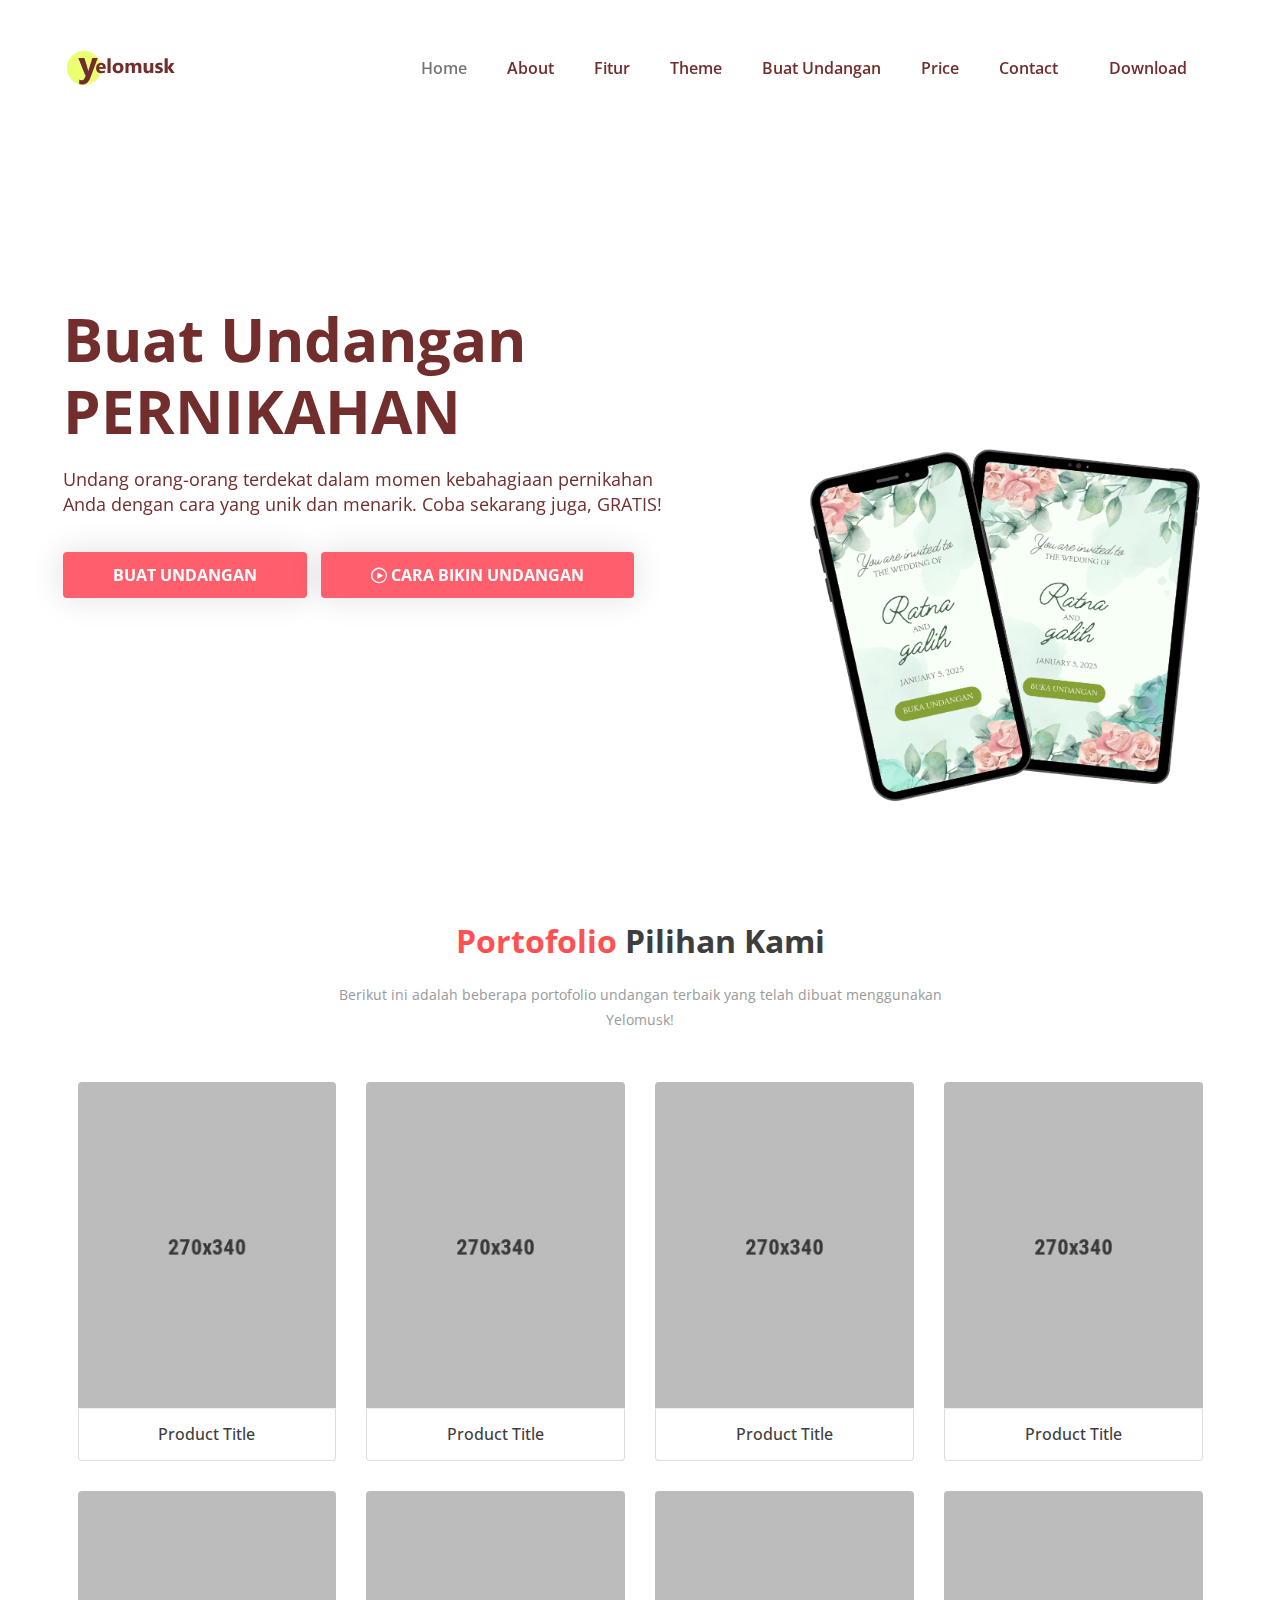
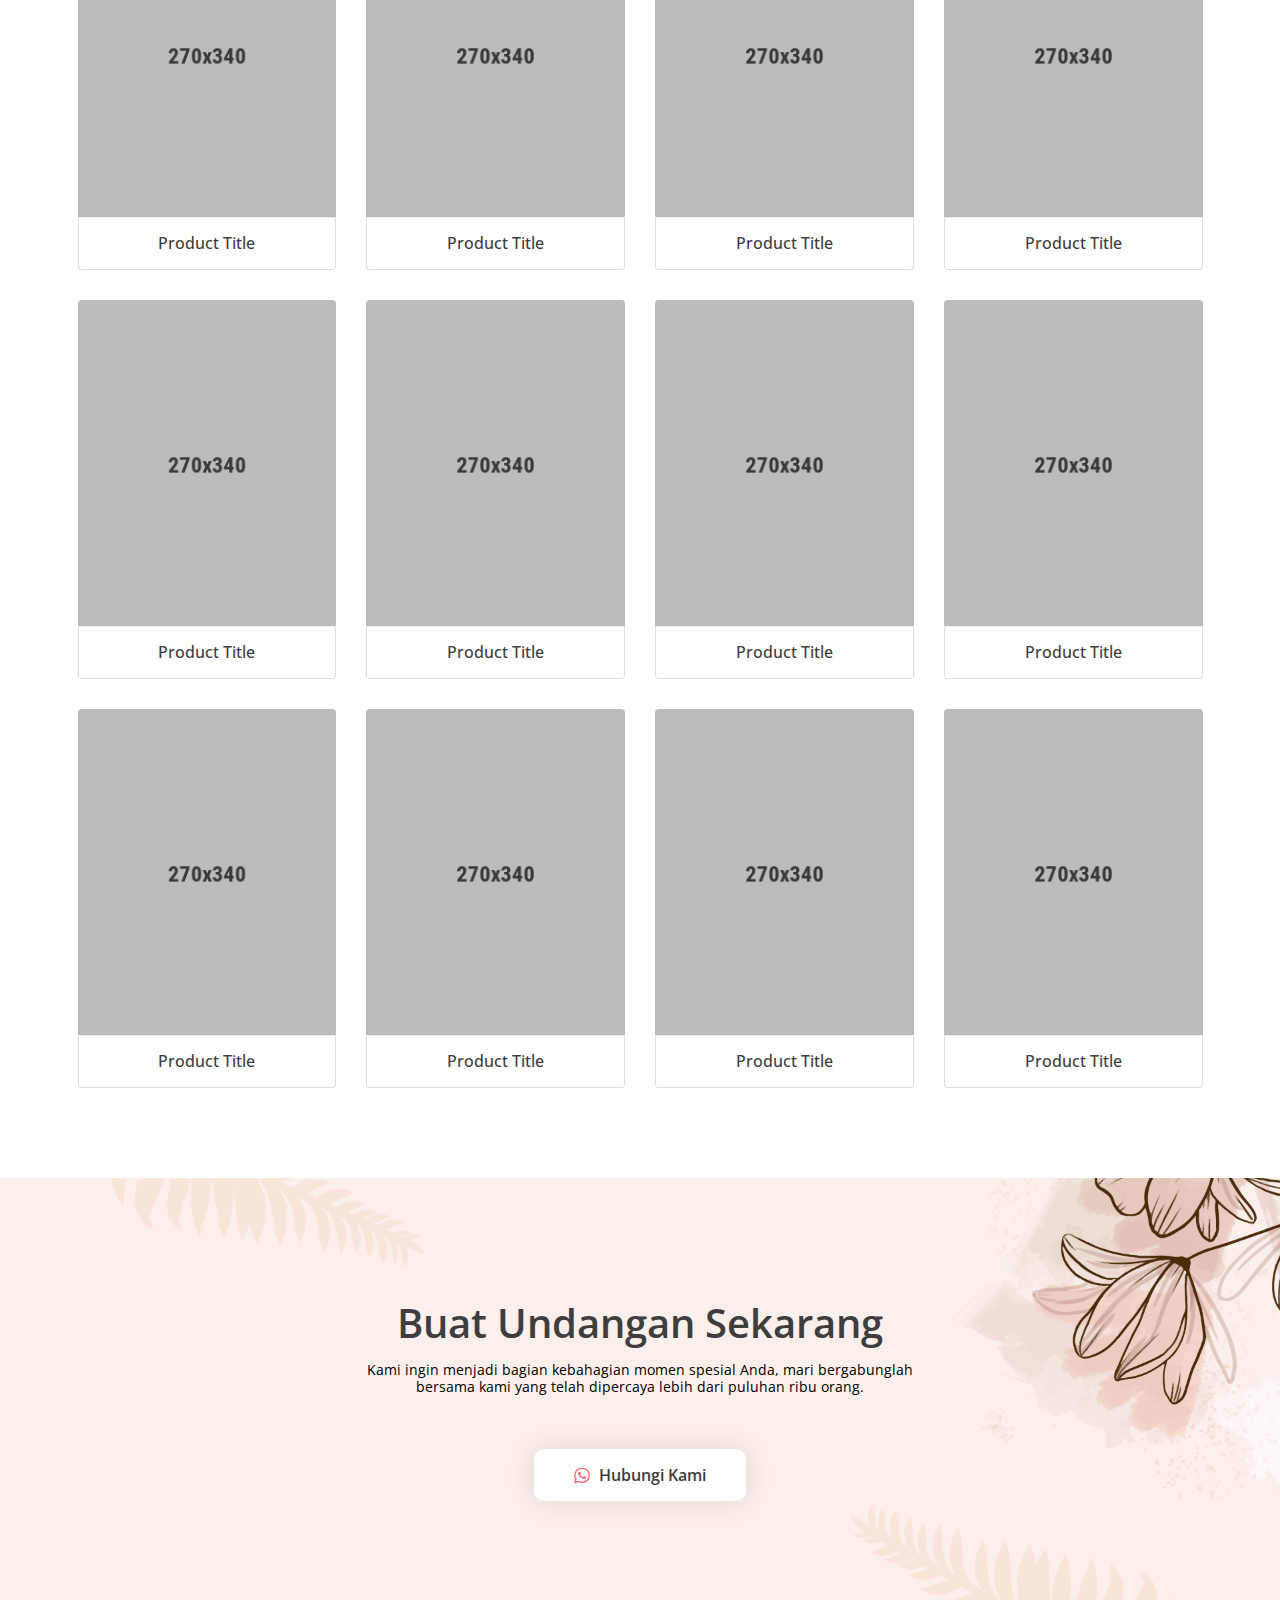
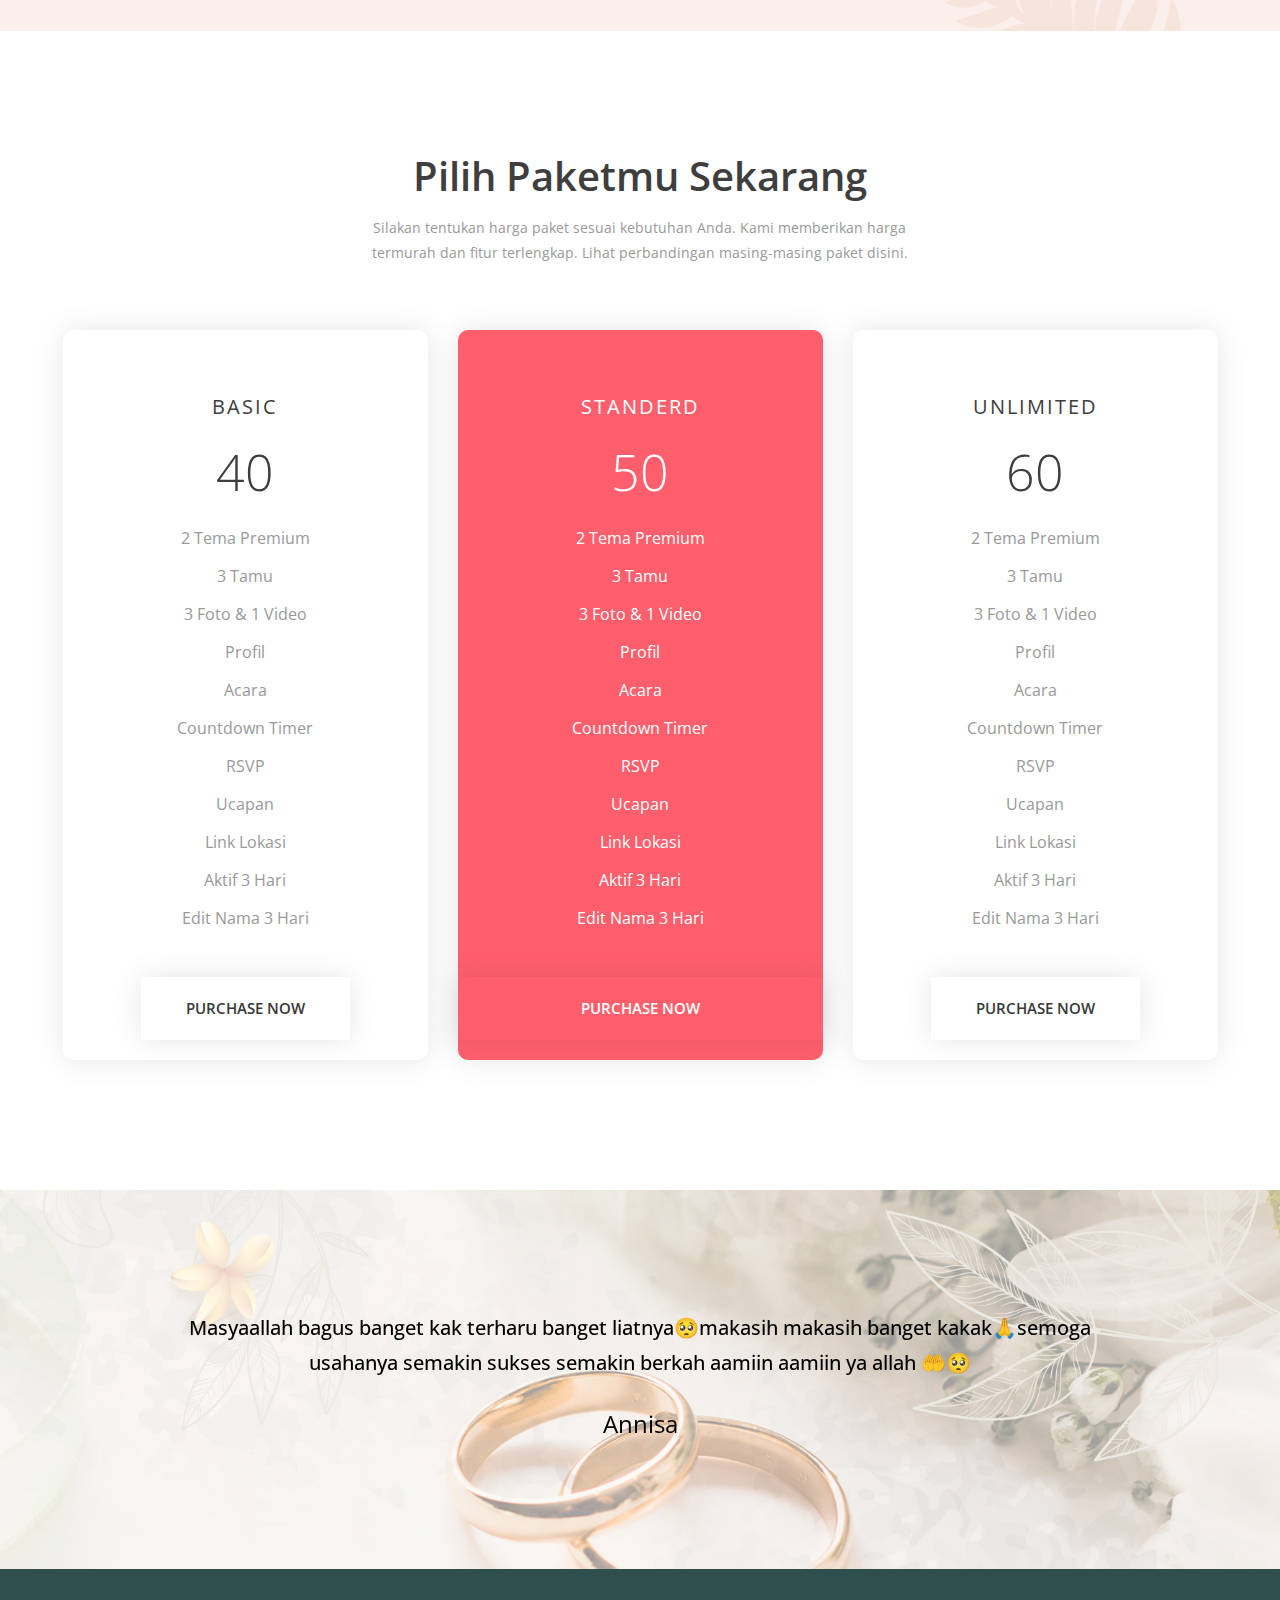
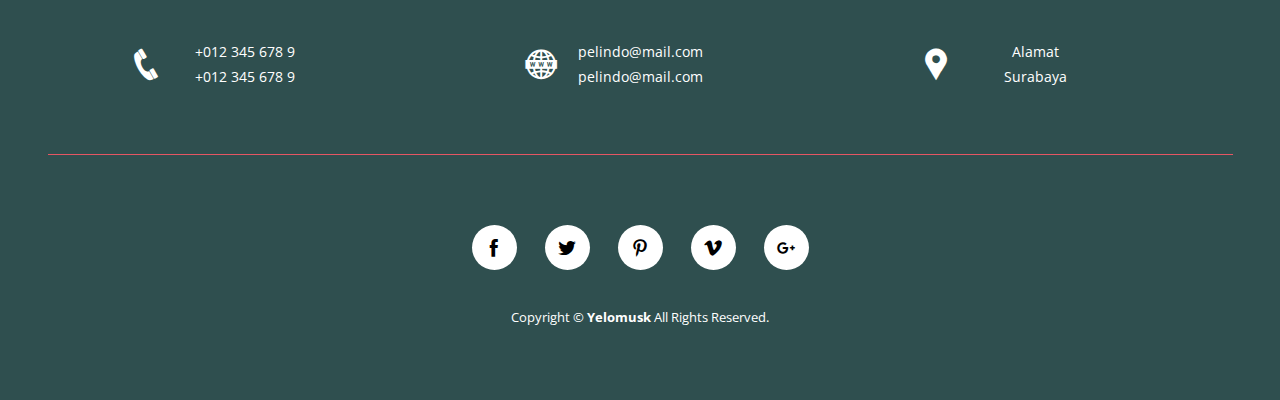
<file: portofolio.html>
<!doctype html>
<html class="no-js" lang="zxx">

<head>
    <meta charset="utf-8">
    <meta http-equiv="x-ua-compatible" content="ie=edge">
    <title>yellowmusk</title>
    <meta name="description" content="">
    <meta name="viewport" content="width=device-width, initial-scale=1">

    <link rel="shortcut icon" type="image/x-icon" href="img/icon/favicon.png">
    <!-- Place favicon.ico in the root directory -->

    <!-- all css here -->
    <link rel="stylesheet" href="css/bootstrap.min.css">
    <link rel="stylesheet" href="css/font-awesome.min.css">
    <link rel="stylesheet" href="css/icofont.css">
    <link rel="stylesheet" href="css/meanmenu.min.css">
    <link rel="stylesheet" href="css/slick.css">
    <link rel="stylesheet" href="css/owl.carousel.css">
    <link rel="stylesheet" href="css/magnific-popup.css">
    <link rel="stylesheet" href="css/animated-headlines.css">
    <link rel="stylesheet" href="css/shortcode/shortcodes.css">
    <link rel="stylesheet" href="style.css">
    <link rel="stylesheet" href="css/responsive.css">
    <!-- <link rel="stylesheet" href="css/plugins/slick.css"> -->
    <link rel="stylesheet" href="css/plugins/animation.css">
    <link rel="stylesheet" href="css/plugins/jqueryui.min.css">
    <script src="js/vendor/modernizr-3.11.2.min.js"></script>
</head>

<body data-bs-spy="scroll" data-bs-target="#navigation" data-bs-offset="0" tabindex="0">
    <!--[if lt IE 8]>
            <p class="browserupgrade">You are using an <strong>outdated</strong> browser. Please <a href="http://browsehappy.com/">upgrade your browser</a> to improve your experience.</p>
        <![endif]-->

    <!-- header area start -->
    <header>
        <nav id="header-top" class="navbar navbar-expand-md">
            <div class="container">
                <div class="navbar-header">
                    <button type="button" class="navbar-toggler" type="button" data-bs-toggle="collapse" data-bs-target="#navigation" aria-controls="navigation" aria-expanded="false" aria-label="Toggle navigation">
						<span class="icon-bar"></span>
						<span class="icon-bar"></span>
						<span class="icon-bar"></span>
					</button>
                    <a class="navbar-brand" href="#"><img src="img/icon/logo.png" alt="logo" class="img-responsive"></a>
                </div>
                <div class="collapse navbar-collapse" id="navigation">
                    <ul class="nav nav-pills navbar-nav navbar-right">
                        <li class="nav-item"><a class="nav-link active" aria-current="page" href="index.html">Home</a>
                        </li>
                        <li class="nav-item"><a class="nav-link" href="#about">About</a></li>
                        <li class="nav-item"><a class="nav-link" href="#features">Fitur </a></li>
                        <li class="nav-item"><a class="nav-link" href="#theme">Theme</a></li>
                        <li class="nav-item"><a class="nav-link" href="#invite">Buat Undangan</a></li>
                        <li class="nav-item"><a class="nav-link" href="#price">Price</a></li>
                        <li class="nav-item"><a class="nav-link" href="#contact">Contact</a></li>
                        <li class="nav-item"><a class="nav-link download-btn" href="#contact-area">Download</a></li>
                    </ul>
                </div>
            </div>
        </nav>
    </header>
    <!-- header area end -->
    <!-- Slider Area Start -->
    <div class="background-area" id="slider-area">
        <div class="slider-full-carousel owl-carousel">
            <div class="single-carousel">
                <div class="banner-content ">
                    <div class="container">
                        <div class="background-content">
                            <div class="banner-image hand bnr-sm-none">
                                <div class="watch">
                                    <img src="img/slider/6.png" alt="">
                                </div>
                            </div>
                            <div class="row">
                                <div class="col-md-9">
                                    <div class="text-content-wrapper slider">
                                        <div class="hero-text">
                                            <h1 class="title2 cd-headline clip is-full-width">Buat Undangan <br>
                                                <span class="cd-words-wrapper">
													<b class="is-visible"> PERNIKAHAN</b>
													<b>ONLINE</b>
												</span>
                                            </h1>
                                            <p>Undang orang-orang terdekat dalam momen kebahagiaan pernikahan Anda dengan cara yang unik dan menarik. Coba sekarang juga, GRATIS!</p>
                                            <a href="#" class="hero-btn" style="margin-right: 10px;">Buat Undangan</a> <a class="hero-btn video-popup" href="https://www.youtube.com/watch?v=7AIz3eCw4wI"><i
												class="icofont icofont-play-alt-2"></i> Cara bikin undangan</a>
                                        </div>
                                    </div>
                                </div>
                            </div>
                        </div>
                    </div>
                </div>
            </div>
            <div class="single-carousel" style="background-image: url('img/slider/9.png');">
                <div class="banner-content ">
                    <div class="container">
                        <div class="background-content">
                            <div class="banner-image hand bnr-sm-none">
                                <div class="watch">
                                    <img src="img/slider/2.png" alt="">
                                </div>
                            </div>
                            <div class="row">
                                <div class="col-md-9">
                                    <div class="text-content-wrapper slider">
                                        <div class="hero-text">
                                            <h1 class="title2 cd-headline clip is-full-width">FOR YOUR BUSINESS <br>
                                                <span class="cd-words-wrapper">
													<b class="is-visible"> SOLUTION</b>
													<b>QUICK FIX</b>
												</span>
                                            </h1>
                                            <p>Nulla aliquet, erat a egestas lacinia, leo libero dapibus nisl, quis pulvinar dolor justo id turpis. Nulla odio orci.</p>
                                            <a href="#" class="hero-btn">Download</a>
                                        </div>
                                    </div>
                                </div>
                            </div>
                        </div>
                    </div>
                </div>
            </div>
        </div>
    </div>
    <!-- Slider Area End -->

    <!-- Start Product Area -->
    <div class="porduct-area section-pb pt-10 mt-10">
        <div class="container">
            <div class="row">
                <div class="col-lg-12">
                    <div class="section-title text-center">
                        <h2><span>Portofolio</span> Pilihan Kami</h2>
                        <p>Berikut ini adalah beberapa portofolio undangan terbaik yang telah dibuat menggunakan Yelomusk!</p>
                    </div>
                </div>
            </div>

            <div class="row product-two-row-4">
                <div class="col-lg-12">
                    <div class="container-flex">
                        <div class="col-lg-3">
                            <!-- single-product-wrap start -->
                            <div class="single-product-wrap">
                                <div class="product-image">
                                    <a href="product-details.html"><img src="img/product/product-01.jpg" alt="Produce Images"></a>

                                </div>
                                <div class="product-content">
                                    <h3><a href="product-details.html">Product Title</a></h3>

                                </div>
                            </div>
                            <!-- single-product-wrap end -->
                        </div>
                        <div class="col-lg-3">
                            <!-- single-product-wrap start -->
                            <div class="single-product-wrap">
                                <div class="product-image">
                                    <a href="product-details.html"><img src="img/product/product-01.jpg" alt="Produce Images"></a>

                                </div>
                                <div class="product-content">
                                    <h3><a href="product-details.html">Product Title</a></h3>

                                </div>
                            </div>
                            <!-- single-product-wrap end -->
                        </div>
                        <div class="col-lg-3">
                            <!-- single-product-wrap start -->
                            <div class="single-product-wrap">
                                <div class="product-image">
                                    <a href="product-details.html"><img src="img/product/product-01.jpg" alt="Produce Images"></a>

                                </div>
                                <div class="product-content">
                                    <h3><a href="product-details.html">Product Title</a></h3>

                                </div>
                            </div>
                            <!-- single-product-wrap end -->
                        </div>
                        <div class="col-lg-3">
                            <!-- single-product-wrap start -->
                            <div class="single-product-wrap">
                                <div class="product-image">
                                    <a href="product-details.html"><img src="img/product/product-01.jpg" alt="Produce Images"></a>

                                </div>
                                <div class="product-content">
                                    <h3><a href="product-details.html">Product Title</a></h3>

                                </div>
                            </div>
                            <!-- single-product-wrap end -->
                        </div>

                    </div>
                </div>
            </div>
            <div class="row product-two-row-4">
                <div class="col-lg-12">
                    <div class="container-flex">
                        <div class="col-lg-3">
                            <!-- single-product-wrap start -->
                            <div class="single-product-wrap">
                                <div class="product-image">
                                    <a href="product-details.html"><img src="img/product/product-01.jpg" alt="Produce Images"></a>

                                </div>
                                <div class="product-content">
                                    <h3><a href="product-details.html">Product Title</a></h3>

                                </div>
                            </div>
                            <!-- single-product-wrap end -->
                        </div>
                        <div class="col-lg-3">
                            <!-- single-product-wrap start -->
                            <div class="single-product-wrap">
                                <div class="product-image">
                                    <a href="product-details.html"><img src="img/product/product-01.jpg" alt="Produce Images"></a>

                                </div>
                                <div class="product-content">
                                    <h3><a href="product-details.html">Product Title</a></h3>

                                </div>
                            </div>
                            <!-- single-product-wrap end -->
                        </div>
                        <div class="col-lg-3">
                            <!-- single-product-wrap start -->
                            <div class="single-product-wrap">
                                <div class="product-image">
                                    <a href="product-details.html"><img src="img/product/product-01.jpg" alt="Produce Images"></a>

                                </div>
                                <div class="product-content">
                                    <h3><a href="product-details.html">Product Title</a></h3>

                                </div>
                            </div>
                            <!-- single-product-wrap end -->
                        </div>
                        <div class="col-lg-3">
                            <!-- single-product-wrap start -->
                            <div class="single-product-wrap">
                                <div class="product-image">
                                    <a href="product-details.html"><img src="img/product/product-01.jpg" alt="Produce Images"></a>

                                </div>
                                <div class="product-content">
                                    <h3><a href="product-details.html">Product Title</a></h3>

                                </div>
                            </div>
                            <!-- single-product-wrap end -->
                        </div>

                    </div>
                </div>
            </div>
            <div class="row product-two-row-4">
                <div class="col-lg-12">
                    <div class="container-flex">
                        <div class="col-lg-3">
                            <!-- single-product-wrap start -->
                            <div class="single-product-wrap">
                                <div class="product-image">
                                    <a href="product-details.html"><img src="img/product/product-01.jpg" alt="Produce Images"></a>

                                </div>
                                <div class="product-content">
                                    <h3><a href="product-details.html">Product Title</a></h3>

                                </div>
                            </div>
                            <!-- single-product-wrap end -->
                        </div>
                        <div class="col-lg-3">
                            <!-- single-product-wrap start -->
                            <div class="single-product-wrap">
                                <div class="product-image">
                                    <a href="product-details.html"><img src="img/product/product-01.jpg" alt="Produce Images"></a>

                                </div>
                                <div class="product-content">
                                    <h3><a href="product-details.html">Product Title</a></h3>

                                </div>
                            </div>
                            <!-- single-product-wrap end -->
                        </div>
                        <div class="col-lg-3">
                            <!-- single-product-wrap start -->
                            <div class="single-product-wrap">
                                <div class="product-image">
                                    <a href="product-details.html"><img src="img/product/product-01.jpg" alt="Produce Images"></a>

                                </div>
                                <div class="product-content">
                                    <h3><a href="product-details.html">Product Title</a></h3>

                                </div>
                            </div>
                            <!-- single-product-wrap end -->
                        </div>
                        <div class="col-lg-3">
                            <!-- single-product-wrap start -->
                            <div class="single-product-wrap">
                                <div class="product-image">
                                    <a href="product-details.html"><img src="img/product/product-01.jpg" alt="Produce Images"></a>

                                </div>
                                <div class="product-content">
                                    <h3><a href="product-details.html">Product Title</a></h3>

                                </div>
                            </div>
                            <!-- single-product-wrap end -->
                        </div>

                    </div>
                </div>
            </div>
            <div class="row product-two-row-4">
                <div class="col-lg-12">
                    <div class="container-flex">
                        <div class="col-lg-3">
                            <!-- single-product-wrap start -->
                            <div class="single-product-wrap">
                                <div class="product-image">
                                    <a href="product-details.html"><img src="img/product/product-01.jpg" alt="Produce Images"></a>

                                </div>
                                <div class="product-content">
                                    <h3><a href="product-details.html">Product Title</a></h3>

                                </div>
                            </div>
                            <!-- single-product-wrap end -->
                        </div>
                        <div class="col-lg-3">
                            <!-- single-product-wrap start -->
                            <div class="single-product-wrap">
                                <div class="product-image">
                                    <a href="product-details.html"><img src="img/product/product-01.jpg" alt="Produce Images"></a>

                                </div>
                                <div class="product-content">
                                    <h3><a href="product-details.html">Product Title</a></h3>

                                </div>
                            </div>
                            <!-- single-product-wrap end -->
                        </div>
                        <div class="col-lg-3">
                            <!-- single-product-wrap start -->
                            <div class="single-product-wrap">
                                <div class="product-image">
                                    <a href="product-details.html"><img src="img/product/product-01.jpg" alt="Produce Images"></a>

                                </div>
                                <div class="product-content">
                                    <h3><a href="product-details.html">Product Title</a></h3>

                                </div>
                            </div>
                            <!-- single-product-wrap end -->
                        </div>
                        <div class="col-lg-3">
                            <!-- single-product-wrap start -->
                            <div class="single-product-wrap">
                                <div class="product-image">
                                    <a href="product-details.html"><img src="img/product/product-01.jpg" alt="Produce Images"></a>

                                </div>
                                <div class="product-content">
                                    <h3><a href="product-details.html">Product Title</a></h3>

                                </div>
                            </div>
                            <!-- single-product-wrap end -->
                        </div>

                    </div>
                </div>
            </div>

        </div>
    </div>

    <!-- Buat undangan Area Start -->
    <section class="download-area bg-3 ptb-130" id="invite">
        <div class="container">
            <div class="row">
                <div class="col-12">
                    <div class="section-heading text-center pb-45">
                        <h2>Buat Undangan Sekarang</h2>
                        <h6 style="color: black;">Kami ingin menjadi bagian kebahagian momen spesial Anda, mari bergabunglah bersama kami yang telah dipercaya lebih dari puluhan ribu orang. </h6>
                    </div>
                </div>
            </div>
            <div class="row">
                <div class="col-12">
                    <div class="download-option-btn text-center">
                        <ul>
                            <li>

                                <a href="#"><i class="icofont icofont-brand-whatsapp"></i> Hubungi Kami</a>

                            </li>
                        </ul>
                    </div>
                </div>
            </div>
        </div>
    </section>
    <!-- Buat undangan Area End -->
    <!-- harga area Start -->
    <section id="price" class="pricing-area pt-130 pb-100">
        <div class="container">
            <div class="row">
                <div class="col-12">
                    <div class="section-heading pb-55 text-center">
                        <h2>Pilih Paketmu Sekarang</h2>
                        <p>Silakan tentukan harga paket sesuai kebutuhan Anda. Kami memberikan harga termurah dan fitur terlengkap. Lihat perbandingan masing-masing paket disini.</p>
                    </div>
                </div>
            </div>
            <div class="row">
                <div class="col-lg-4 col-md-6">
                    <div class="pricing-single white-bg text-center mb-30">
                        <div class="price-titel uppercase">
                            <h4>BASIC</h4>
                        </div>
                        <div class="pricing-price">
                            <span>40</span>
                        </div>
                        <div class="price-decs">
                            <ul>
                                <li>2 Tema Premium</li>
                                <li>3 Tamu</li>
                                <li>3 Foto & 1 Video</li>
                                <li>Profil</li>
                                <li>Acara</li>
                                <li>Countdown Timer</li>
                                <li>RSVP</li>
                                <li>Ucapan</li>
                                <li>Link Lokasi</li>
                                <li>Aktif 3 Hari</li>
                                <li>Edit Nama 3 Hari</li>
                            </ul>
                        </div>
                        <div class="ordr-btn uppercase">
                            <a href="#">Purchase Now</a>
                        </div>
                    </div>
                </div>
                <div class="col-lg-4 col-md-6">
                    <div class="pricing-single active white-bg text-center mb-30">
                        <div class="price-titel uppercase">
                            <h4>STANDERD</h4>
                        </div>
                        <div class="pricing-price">
                            <span>50</span>
                        </div>
                        <div class="price-decs">
                            <ul>
                                <li>2 Tema Premium</li>
                                <li>3 Tamu</li>
                                <li>3 Foto & 1 Video</li>
                                <li>Profil</li>
                                <li>Acara</li>
                                <li>Countdown Timer</li>
                                <li>RSVP</li>
                                <li>Ucapan</li>
                                <li>Link Lokasi</li>
                                <li>Aktif 3 Hari</li>
                                <li>Edit Nama 3 Hari</li>
                            </ul>
                        </div>
                        <div class="ordr-btn uppercase">
                            <a href="#">Purchase Now</a>
                        </div>
                    </div>
                </div>
                <div class="col-lg-4 col-md-6">
                    <div class="pricing-single white-bg text-center mb-30">
                        <div class="price-titel uppercase">
                            <h4>UNLIMITED</h4>
                        </div>
                        <div class="pricing-price">
                            <span>60</span>
                        </div>
                        <div class="price-decs">
                            <ul>
                                <li>2 Tema Premium</li>
                                <li>3 Tamu</li>
                                <li>3 Foto & 1 Video</li>
                                <li>Profil</li>
                                <li>Acara</li>
                                <li>Countdown Timer</li>
                                <li>RSVP</li>
                                <li>Ucapan</li>
                                <li>Link Lokasi</li>
                                <li>Aktif 3 Hari</li>
                                <li>Edit Nama 3 Hari</li>
                            </ul>
                        </div>
                        <div class="ordr-btn uppercase">
                            <a href="#">Purchase Now</a>
                        </div>
                    </div>
                </div>
            </div>
        </div>
    </section>
    <!-- Harga Area End -->


    <!-- Testimonial Area Start -->
    <section id="client" class="testimonial-area pt-120 pb-130 bg-4">
        <div class="container">
            <div class="row">
                <div class="testimonial-active owl-carousel">
                    <div class="col-12">
                        <div class="testimonial-desc text-center">
                            <p style="color: black; font-weight: 500;"> Masyaallah bagus banget kak terharu banget liatnya🥺makasih makasih banget kakak🙏semoga usahanya semakin sukses semakin berkah aamiin aamiin ya allah 🤲🥺</p>
                            <h4 style="color: black;">Annisa</h4>
                        </div>
                    </div>
                    <div class="col-12">
                        <div class="testimonial-desc text-center">
                            <p style="color: black; font-weight: 500;"> Masyaallah bagus banget kak terharu banget liatnya🥺makasih makasih banget kakak🙏semoga usahanya semakin sukses semakin berkah aamiin aamiin ya allah 🤲🥺</p>
                            <h4 style="color: black;">Annisa</h4>
                        </div>
                    </div>
                    <div class="col-12">
                        <div class="testimonial-desc text-center">
                            <p style="color: black; font-weight: 500;"> Masyaallah bagus banget kak terharu banget liatnya🥺makasih makasih banget kakak🙏semoga usahanya semakin sukses semakin berkah aamiin aamiin ya allah 🤲🥺</p>
                            <h4 style="color: black;">Annisa</h4>
                        </div>
                    </div>
                </div>
            </div>
        </div>
    </section>
    <!-- Testimonial Area End -->
    <!-- Copyright Area Start -->
    <div id="contact" class="copyright-area bg-5 ptb-70" style="background: darkslategrey;">
        <div class="container">
            <!-- Contact  -->
            <div class="conct-border row">
                <div class="col-md-4">
                    <div class="single-address">
                        <div class="media">
                            <div class="media-left">
                                <i class="icofont icofont-phone"></i>
                            </div>
                            <div class="media-body text-center">
                                <p>+012 345 678 9 <br> +012 345 678 9 </p>
                            </div>
                        </div>
                    </div>
                </div>
                <div class="col-md-4">
                    <div class="single-address">
                        <div class="media">
                            <div class="media-left">
                                <i class="icofont icofont-web"></i>
                            </div>
                            <div class="media-body text-center">
                                <p>pelindo@mail.com <br> pelindo@mail.com</p>
                            </div>
                        </div>
                    </div>
                </div>
                <div class="col-md-4">
                    <div class="single-address">
                        <div class="media">
                            <div class="media-left">
                                <i class="icofont icofont-social-google-map"></i>
                            </div>
                            <div class="media-body text-center">
                                <p>Alamat <br> Surabaya</p>
                            </div>
                        </div>
                    </div>
                </div>
            </div>

            <!-- Copyright right -->
            <div class="row">
                <div class="col-12">
                    <div class="copyright-area text-center">
                        <!-- Copyright social -->
                        <div class="contact-social text-center pt-70 pb-35">
                            <ul>
                                <li>
                                    <a href="#"><i class="icofont icofont-social-facebook"></i></a>
                                </li>
                                <li>
                                    <a href="#"><i class="icofont icofont-social-twitter"></i></a>
                                </li>
                                <li>
                                    <a href="#"><i class="icofont icofont-social-pinterest"></i></a>
                                </li>
                                <li>
                                    <a href="#"><i class="icofont icofont-social-vimeo"></i></a>
                                </li>
                                <li>
                                    <a href="#"><i class="icofont icofont-social-google-plus"></i></a>
                                </li>
                            </ul>
                        </div>
                        <!-- Copyright -->
                        <div class="copyright-text">
                            <p>Copyright &copy; <a href="  ">
									Yelomusk </a> All Rights Reserved.</p>
                        </div>
                        <!-- Copyright text -->
                    </div>
                </div>
            </div>
            <!-- Copyright right -->
        </div>
    </div>
    <!-- Copyright Area End -->


    <script src="js/vendor/jquery-3.6.0.min.js"></script>
    <script src="js/vendor/jquery-migrate-3.3.2.min.js"></script>
    <script src="js/bootstrap.bundle.min.js"></script>
    <script src="js/owl.carousel.min.js"></script>
    <script src="js/slick.min.js"></script>
    <script src="js/jquery.ajaxchimp.min.js"></script>
    <script src="js/plugins.js"></script>
    <script src="js/main.js"></script>
</body>

</html>
</file>
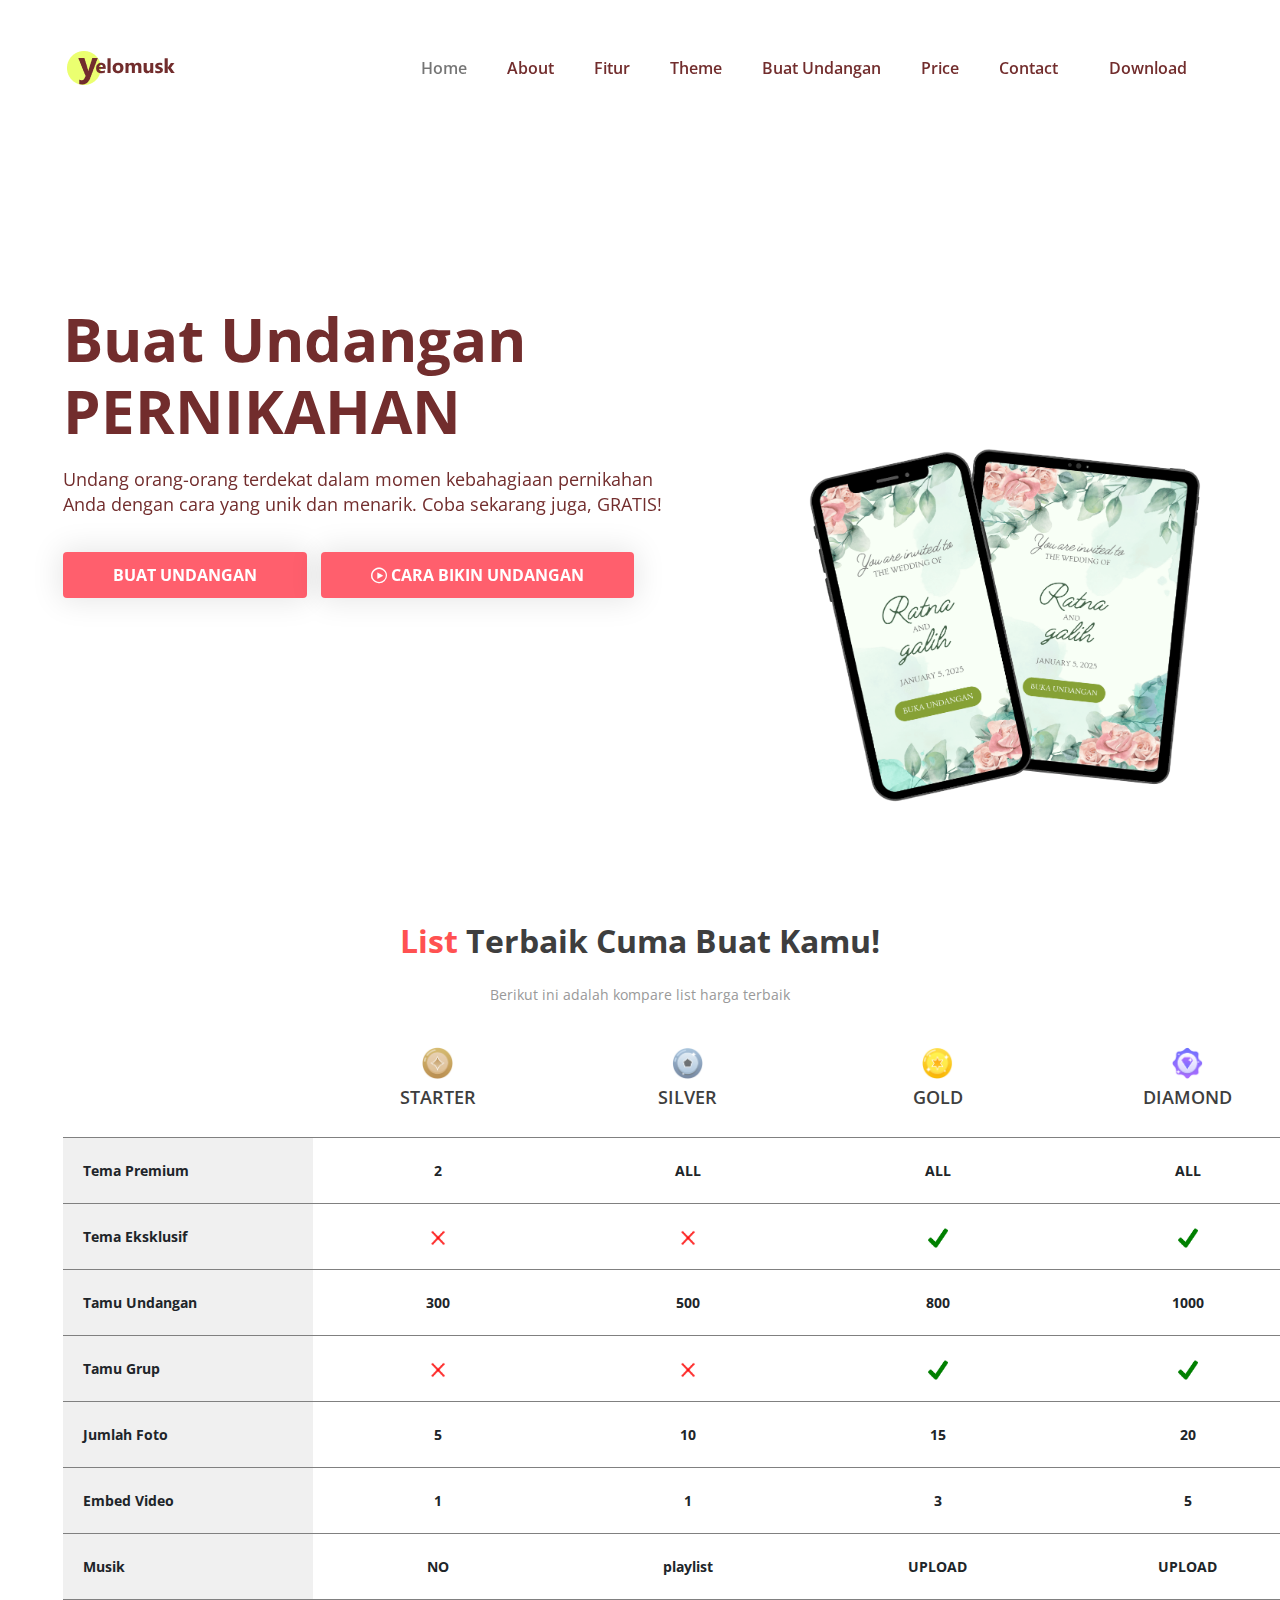
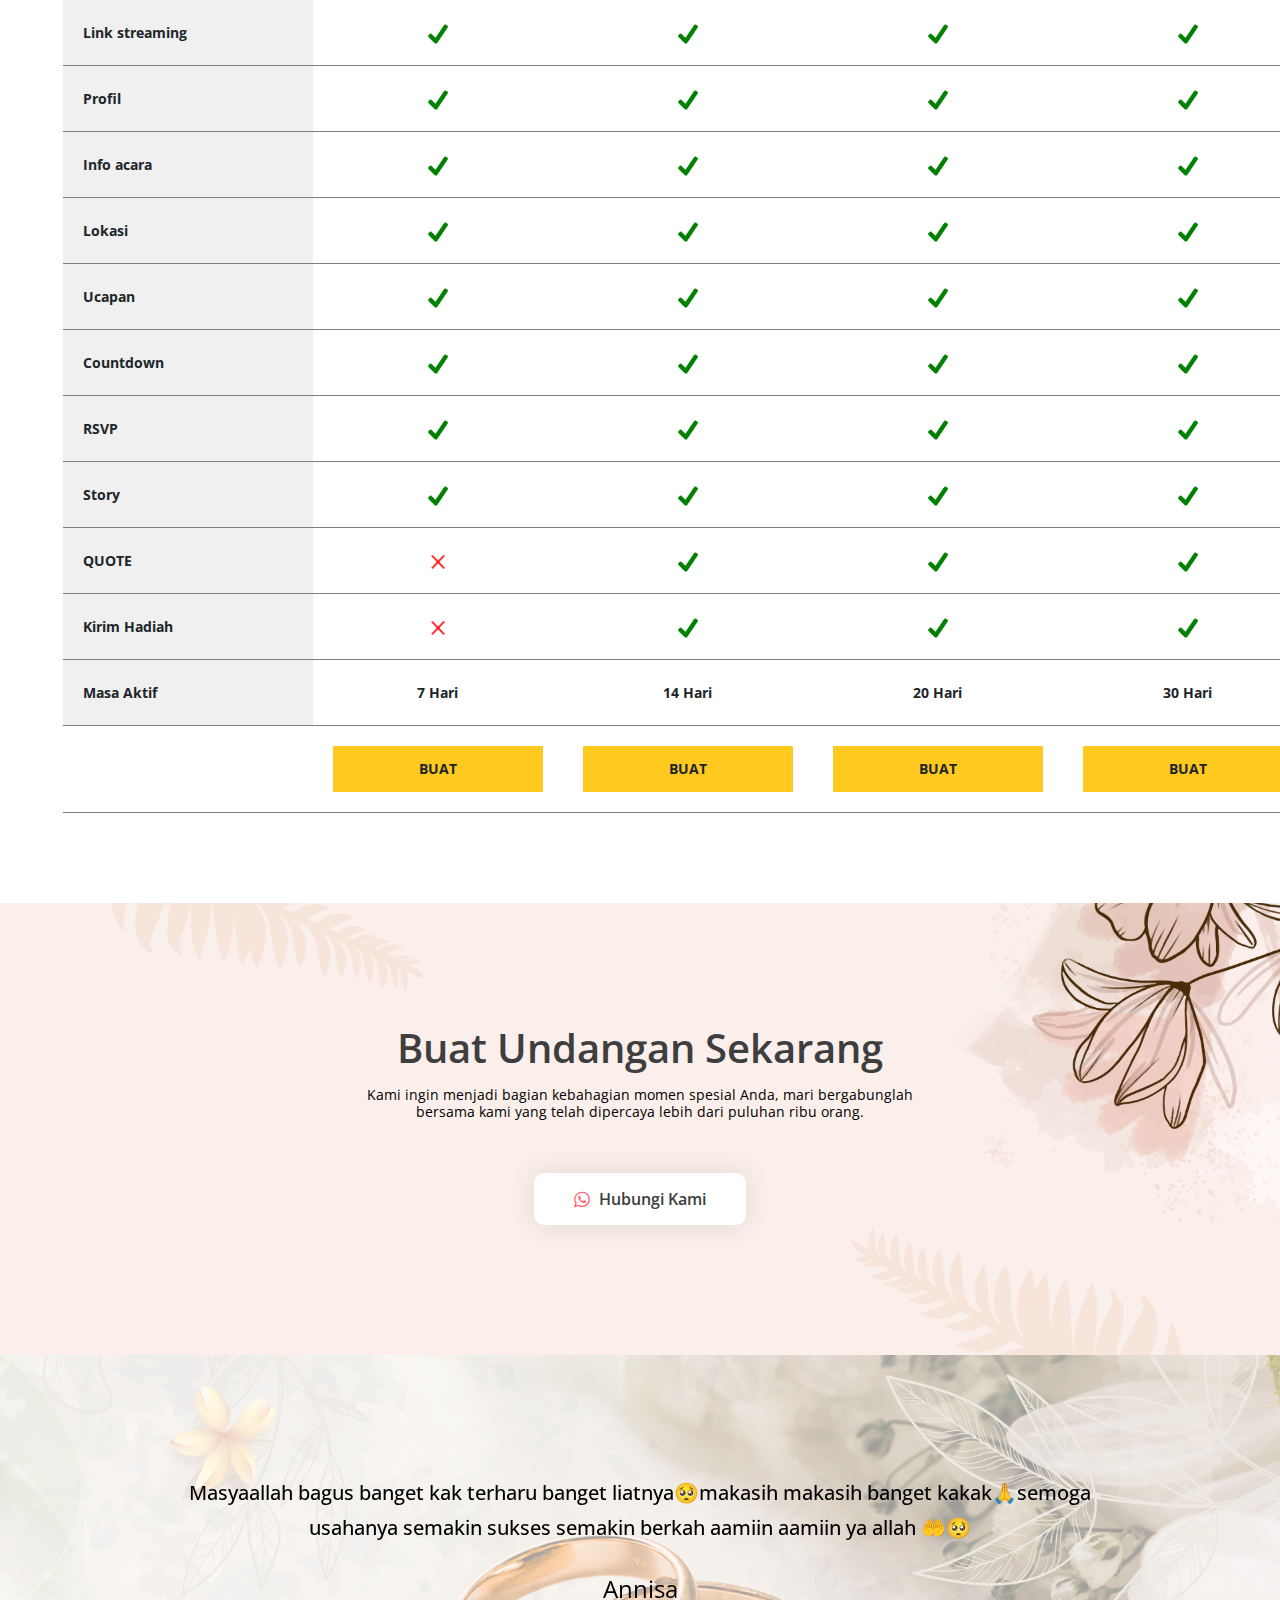
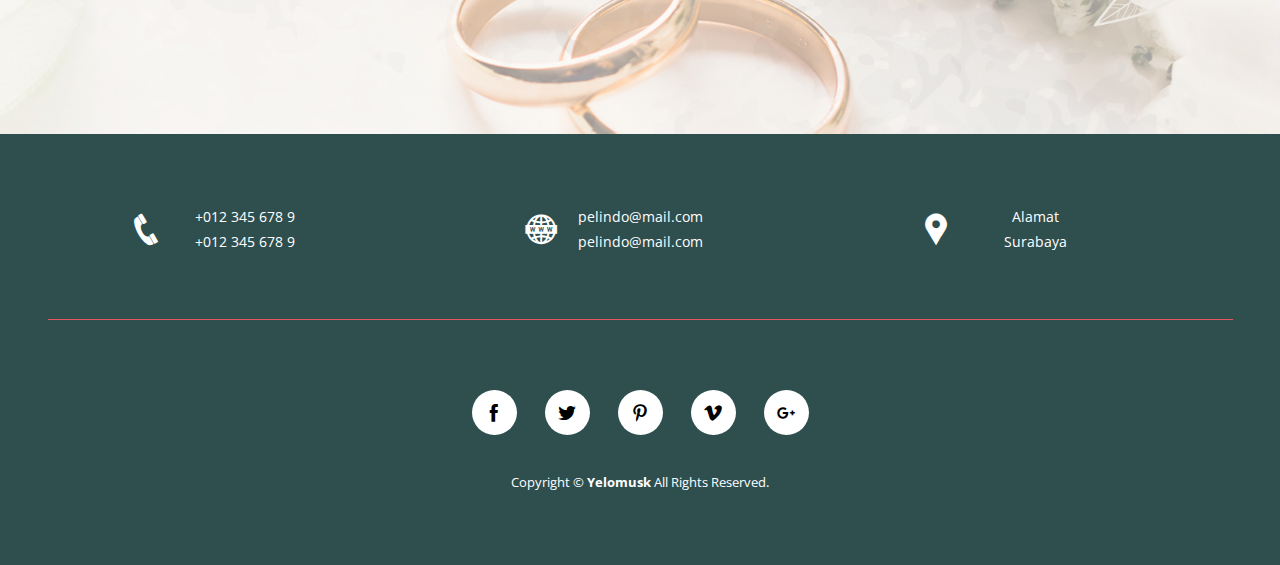
<file: price.html>
<!doctype html>
<html class="no-js" lang="zxx">

<head>
    <meta charset="utf-8">
    <meta http-equiv="x-ua-compatible" content="ie=edge">
    <title>yellowmusk</title>
    <meta name="description" content="">
    <meta name="viewport" content="width=device-width, initial-scale=1">

    <link rel="shortcut icon" type="image/x-icon" href="img/icon/favicon.png">
    <!-- Place favicon.ico in the root directory -->

    <!-- all css here -->
    <link rel="stylesheet" href="css/bootstrap.min.css">
    <link rel="stylesheet" href="css/font-awesome.min.css">
    <link rel="stylesheet" href="css/icofont.css">
    <link rel="stylesheet" href="css/meanmenu.min.css">
    <link rel="stylesheet" href="css/slick.css">
    <link rel="stylesheet" href="css/owl.carousel.css">
    <link rel="stylesheet" href="css/magnific-popup.css">
    <link rel="stylesheet" href="css/animated-headlines.css">
    <link rel="stylesheet" href="css/shortcode/shortcodes.css">
    <link rel="stylesheet" href="style.css">
    <link rel="stylesheet" href="css/responsive.css">
    <!-- <link rel="stylesheet" href="css/plugins/slick.css"> -->
    <link rel="stylesheet" href="css/plugins/animation.css">
    <link rel="stylesheet" href="css/plugins/jqueryui.min.css">
    <script src="js/vendor/modernizr-3.11.2.min.js"></script>
</head>

<body data-bs-spy="scroll" data-bs-target="#navigation" data-bs-offset="0" tabindex="0">
    <!--[if lt IE 8]>
            <p class="browserupgrade">You are using an <strong>outdated</strong> browser. Please <a href="http://browsehappy.com/">upgrade your browser</a> to improve your experience.</p>
        <![endif]-->

    <!-- header area start -->
    <header>
        <nav id="header-top" class="navbar navbar-expand-md">
            <div class="container">
                <div class="navbar-header">
                    <button type="button" class="navbar-toggler" type="button" data-bs-toggle="collapse" data-bs-target="#navigation" aria-controls="navigation" aria-expanded="false" aria-label="Toggle navigation">
						<span class="icon-bar"></span>
						<span class="icon-bar"></span>
						<span class="icon-bar"></span>
					</button>
                    <a class="navbar-brand" href="#"><img src="img/icon/logo.png" alt="logo" class="img-responsive"></a>
                </div>
                <div class="collapse navbar-collapse" id="navigation">
                    <ul class="nav nav-pills navbar-nav navbar-right">
                        <li class="nav-item"><a class="nav-link active" aria-current="page" href="index.html">Home</a>
                        </li>
                        <li class="nav-item"><a class="nav-link" href="#about">About</a></li>
                        <li class="nav-item"><a class="nav-link" href="#features">Fitur </a></li>
                        <li class="nav-item"><a class="nav-link" href="#theme">Theme</a></li>
                        <li class="nav-item"><a class="nav-link" href="#invite">Buat Undangan</a></li>
                        <li class="nav-item"><a class="nav-link" href="#price">Price</a></li>
                        <li class="nav-item"><a class="nav-link" href="#contact">Contact</a></li>
                        <li class="nav-item"><a class="nav-link download-btn" href="#contact-area">Download</a></li>
                    </ul>
                </div>
            </div>
        </nav>
    </header>
    <!-- header area end -->
    <!-- Slider Area Start -->
    <div class="background-area" id="slider-area">
        <div class="slider-full-carousel owl-carousel">
            <div class="single-carousel">
                <div class="banner-content ">
                    <div class="container">
                        <div class="background-content">
                            <div class="banner-image hand bnr-sm-none">
                                <div class="watch">
                                    <img src="img/slider/6.png" alt="">
                                </div>
                            </div>
                            <div class="row">
                                <div class="col-md-9">
                                    <div class="text-content-wrapper slider">
                                        <div class="hero-text">
                                            <h1 class="title2 cd-headline clip is-full-width">Buat Undangan <br>
                                                <span class="cd-words-wrapper">
													<b class="is-visible"> PERNIKAHAN</b>
													<b>ONLINE</b>
												</span>
                                            </h1>
                                            <p>Undang orang-orang terdekat dalam momen kebahagiaan pernikahan Anda dengan cara yang unik dan menarik. Coba sekarang juga, GRATIS!</p>
                                            <a href="#" class="hero-btn" style="margin-right: 10px;">Buat Undangan</a> <a class="hero-btn video-popup" href="https://www.youtube.com/watch?v=7AIz3eCw4wI"><i
												class="icofont icofont-play-alt-2"></i> Cara bikin undangan</a>
                                        </div>
                                    </div>
                                </div>
                            </div>
                        </div>
                    </div>
                </div>
            </div>
            <div class="single-carousel" style="background-image: url('img/slider/9.png');">
                <div class="banner-content ">
                    <div class="container">
                        <div class="background-content">
                            <div class="banner-image hand bnr-sm-none">
                                <div class="watch">
                                    <img src="img/slider/2.png" alt="">
                                </div>
                            </div>
                            <div class="row">
                                <div class="col-md-9">
                                    <div class="text-content-wrapper slider">
                                        <div class="hero-text">
                                            <h1 class="title2 cd-headline clip is-full-width">FOR YOUR BUSINESS <br>
                                                <span class="cd-words-wrapper">
													<b class="is-visible"> SOLUTION</b>
													<b>QUICK FIX</b>
												</span>
                                            </h1>
                                            <p>Nulla aliquet, erat a egestas lacinia, leo libero dapibus nisl, quis pulvinar dolor justo id turpis. Nulla odio orci.</p>
                                            <a href="#" class="hero-btn">Download</a>
                                        </div>
                                    </div>
                                </div>
                            </div>
                        </div>
                    </div>
                </div>
            </div>
        </div>
    </div>
    <!-- Slider Area End -->

    <!-- Start Product Area -->
    <div class="porduct-area section-pb pt-10 mt-10">
        <div class="container">
            <div class="row">
                <div class="col-lg-12">
                    <div class="section-title text-center">
                        <h2><span>List</span> Terbaik Cuma Buat Kamu!</h2>
                        <p>Berikut ini adalah kompare list harga terbaik </p>
                    </div>
                </div>
            </div>
            <div class="compare__wrapper">

                <section class="compare__table">

                    <header class="compare__grid compare__header --stick-x">

                        <div class="compare__cell --spacer"></div>

                        <div class="compare__cell --brand text-center">
                            <img class="mb-2" src="img/icon/starter.png.png" alt="" style="width: 31.91px;
                            height: 32px; align-self: center;">
                            <h5>STARTER</h5>

                        </div>

                        <div class="compare__cell --brand text-center">
                            <img class="mb-2" src="img/icon/silver.png.png" alt="" style="width: 31.91px;
                            height: 32px;align-self: center;">
                            <h5>SILVER</h5>

                        </div>

                        <div class="compare__cell --brand text-center">
                            <img class="mb-2" src="img/icon/gold.png.png" alt="" style="width: 31.91px;
                            height: 32px;align-self: center;">
                            <h5>GOLD</h5>

                        </div>

                        <div class="compare__cell --brand text-center">
                            <img class="mb-2" src="img/icon/diamond.png.png" alt="" style="width: 31.91px;
                            height: 32px;align-self: center;">
                            <h5>DIAMOND</h5>

                        </div>

                    </header>

                    <div class="compare__grid" aria-label="tema Premium">

                        <div class="compare__cell --header" aria-disabled="true">
                            <p class="compare__text --label">Tema Premium</p>
                        </div>

                        <div class="compare__cell" aria-label="stater">
                            <p class="compare__text --label text-center">2</p>
                        </div>

                        <div class="compare__cell" aria-label="silver">
                            <p class="compare__text --label text-center">ALL</p>
                        </div>

                        <div class="compare__cell" aria-label="gold">
                            <p class="compare__text --label text-center">ALL</p>
                        </div>

                        <div class="compare__cell" aria-label="diamond">
                            <p class="compare__text --label text-center">ALL</p>
                        </div>

                    </div>

                    <div class="compare__grid" aria-label="Tema Eksklusif">

                        <div class="compare__cell --header" aria-disabled="true">
                            <p class="compare__text --label">Tema Eksklusif</p>
                        </div>

                        <div class="compare__cell" aria-label="starter">
                            <p class="compare__text text-center"><img src="img/icon/images.png" style="height: 20px;" alt=""></p>
                        </div>

                        <div class="compare__cell" aria-label="silver">
                            <p class="compare__text text-center"><img src="img/icon/images.png" style="height: 20px;" alt=""></p>
                        </div>

                        <div class="compare__cell" aria-label="gold" silver>
                            <p class="compare__text text-center"><img src="img/icon/check.png" style="height: 20px;" alt=""></p>
                        </div>

                        <div class="compare__cell" aria-label="diamond">
                            <p class="compare__text text-center"><img src="img/icon/check.png" style="height: 20px;" alt=""></p>
                        </div>

                    </div>

                    <div class="compare__grid" aria-label="Tamu Undangan">

                        <div class="compare__cell --header " aria-disabled="true">
                            <p class="compare__text --label">Tamu Undangan</p>
                        </div>

                        <div class="compare__cell" aria-label="starter">
                            <p class="compare__text --label text-center">300</p>
                        </div>

                        <div class="compare__cell" aria-label="silver">
                            <p class="compare__text --label text-center">500</p>
                        </div>

                        <div class="compare__cell" aria-label="gold">
                            <p class="compare__text --label text-center">800</p>
                        </div>

                        <div class="compare__cell" aria-label="diamond">
                            <p class="compare__text --label text-center">1000</p>
                        </div>

                    </div>

                    <div class="compare__grid --sub" aria-label="Tamu Grup">

                        <div class="compare__cell --header " aria-disabled="true">
                            <p class="compare__text --label">Tamu Grup</p>
                        </div>

                        <div class="compare__cell" aria-label="Stater">
                            <p class="compare__text text-center"><img src="img/icon/images.png" style="height: 20px;" alt=""></p>
                        </div>

                        <div class="compare__cell" aria-label="silver">
                            <p class="compare__text text-center"><img src="img/icon/images.png" style="height: 20px;" alt=""></p>
                        </div>

                        <div class="compare__cell" aria-label="gold">
                            <p class="compare__text text-center"><img src="img/icon/check.png" style="height: 20px;" alt=""></p>
                        </div>

                        <div class="compare__cell" aria-label="diamond">
                            <p class="compare__text text-center"><img src="img/icon/check.png" style="height: 20px;" alt=""></p>
                        </div>

                    </div>

                    <div class="compare__grid" aria-label="Foto">

                        <div class="compare__cell --header" aria-disabled="true">
                            <p class="compare__text --label">Jumlah Foto</p>
                        </div>

                        <div class="compare__cell" aria-label="stater">
                            <p class="compare__text --label text-center">5</p>
                        </div>

                        <div class="compare__cell" aria-label="silver">
                            <p class="compare__text --label text-center">10</p>
                        </div>

                        <div class="compare__cell" aria-label="gold">
                            <p class="compare__text --label text-center">15</p>
                        </div>

                        <div class="compare__cell" aria-label="diamond">
                            <p class="compare__text --label text-center">20</p>
                        </div>

                    </div>

                    <div class="compare__grid" aria-label="video">

                        <div class="compare__cell --header " aria-disabled="true">
                            <p class="compare__text --label">Embed Video</p>
                        </div>

                        <div class="compare__cell" aria-label="stater">
                            <p class="compare__text --label text-center">1</p>
                        </div>

                        <div class="compare__cell" aria-label="silver">
                            <p class="compare__text --label text-center">1</p>
                        </div>

                        <div class="compare__cell" aria-label="gold">
                            <p class="compare__text --label text-center">3</p>
                        </div>

                        <div class="compare__cell" aria-label="diamond">
                            <p class="compare__text --label text-center">5</p>
                        </div>

                    </div>

                    <div class="compare__grid" aria-label="Musik">

                        <div class="compare__cell --header " aria-disabled="true">
                            <p class="compare__text --label">Musik</p>
                        </div>

                        <div class="compare__cell" aria-label="stater">
                            <p class="compare__text --label text-center">NO</p>
                        </div>

                        <div class="compare__cell" aria-label="silver">
                            <p class="compare__text --label text-center">playlist</p>
                        </div>

                        <div class="compare__cell" aria-label="gold">
                            <p class="compare__text --label text-center">UPLOAD</p>
                        </div>

                        <div class="compare__cell" aria-label="diamond">
                            <p class="compare__text --label text-center">UPLOAD</p>
                        </div>

                    </div>


                    <div class="compare__grid" aria-label="LINk streaming">

                        <div class="compare__cell --header " aria-disabled="true">
                            <p class="compare__text --label">Link streaming</p>
                        </div>

                        <div class="compare__cell" aria-label="stater">
                            <p class="compare__text text-center"><img src="img/icon/check.png" style="height: 20px;" alt=""></p>
                        </div>

                        <div class="compare__cell" aria-label="silver">
                            <p class="compare__text text-center"><img src="img/icon/check.png" style="height: 20px;" alt=""></p>
                        </div>

                        <div class="compare__cell" aria-label="gold">
                            <p class="compare__text text-center"><img src="img/icon/check.png" style="height: 20px;" alt=""></p>
                        </div>

                        <div class="compare__cell" aria-label="diamond">
                            <p class="compare__text text-center"><img src="img/icon/check.png" style="height: 20px;" alt=""></p>
                        </div>

                    </div>
                    <div class="compare__grid" aria-label="Profil">

                        <div class="compare__cell --header " aria-disabled="true">
                            <p class="compare__text --label">Profil</p>
                        </div>

                        <div class="compare__cell" aria-label="stater">
                            <p class="compare__text text-center"><img src="img/icon/check.png" style="height: 20px;" alt=""></p>
                        </div>

                        <div class="compare__cell" aria-label="silver">
                            <p class="compare__text text-center"><img src="img/icon/check.png" style="height: 20px;" alt=""></p>
                        </div>

                        <div class="compare__cell" aria-label="gold">
                            <p class="compare__text text-center"><img src="img/icon/check.png" style="height: 20px;" alt=""></p>
                        </div>

                        <div class="compare__cell" aria-label="diamond">
                            <p class="compare__text text-center"><img src="img/icon/check.png" style="height: 20px;" alt=""></p>
                        </div>

                    </div>
                    <div class="compare__grid" aria-label="info Acara">

                        <div class="compare__cell --header " aria-disabled="true">
                            <p class="compare__text --label">Info acara</p>
                        </div>

                        <div class="compare__cell" aria-label="stater">
                            <p class="compare__text text-center"><img src="img/icon/check.png" style="height: 20px;" alt=""></p>
                        </div>

                        <div class="compare__cell" aria-label="silver">
                            <p class="compare__text text-center"><img src="img/icon/check.png" style="height: 20px;" alt=""></p>
                        </div>

                        <div class="compare__cell" aria-label="gold">
                            <p class="compare__text text-center"><img src="img/icon/check.png" style="height: 20px;" alt=""></p>
                        </div>

                        <div class="compare__cell" aria-label="diamond">
                            <p class="compare__text text-center"><img src="img/icon/check.png" style="height: 20px;" alt=""></p>
                        </div>

                    </div>
                    <div class="compare__grid" aria-label="lokasi">

                        <div class="compare__cell --header " aria-disabled="true">
                            <p class="compare__text --label">Lokasi</p>
                        </div>

                        <div class="compare__cell" aria-label="stater">
                            <p class="compare__text text-center"><img src="img/icon/check.png" style="height: 20px;" alt=""></p>
                        </div>

                        <div class="compare__cell" aria-label="silver">
                            <p class="compare__text text-center"><img src="img/icon/check.png" style="height: 20px;" alt=""></p>
                        </div>

                        <div class="compare__cell" aria-label="gold">
                            <p class="compare__text text-center"><img src="img/icon/check.png" style="height: 20px;" alt=""></p>
                        </div>

                        <div class="compare__cell" aria-label="diamond">
                            <p class="compare__text text-center"><img src="img/icon/check.png" style="height: 20px;" alt=""></p>
                        </div>

                    </div>
                    <div class="compare__grid" aria-label="Ucapan">

                        <div class="compare__cell --header " aria-disabled="true">
                            <p class="compare__text --label">Ucapan</p>
                        </div>

                        <div class="compare__cell" aria-label="stater">
                            <p class="compare__text text-center"><img src="img/icon/check.png" style="height: 20px;" alt=""></p>
                        </div>

                        <div class="compare__cell" aria-label="silver">
                            <p class="compare__text text-center"><img src="img/icon/check.png" style="height: 20px;" alt=""></p>
                        </div>

                        <div class="compare__cell" aria-label="gold">
                            <p class="compare__text text-center"><img src="img/icon/check.png" style="height: 20px;" alt=""></p>
                        </div>

                        <div class="compare__cell" aria-label="diamond">
                            <p class="compare__text text-center"><img src="img/icon/check.png" style="height: 20px;" alt=""></p>
                        </div>

                    </div>
                    <div class="compare__grid" aria-label="Countdown">

                        <div class="compare__cell --header " aria-disabled="true">
                            <p class="compare__text --label">Countdown</p>
                        </div>

                        <div class="compare__cell" aria-label="stater">
                            <p class="compare__text text-center"><img src="img/icon/check.png" style="height: 20px;" alt=""></p>
                        </div>

                        <div class="compare__cell" aria-label="silver">
                            <p class="compare__text text-center"><img src="img/icon/check.png" style="height: 20px;" alt=""></p>
                        </div>

                        <div class="compare__cell" aria-label="gold">
                            <p class="compare__text text-center"><img src="img/icon/check.png" style="height: 20px;" alt=""></p>
                        </div>

                        <div class="compare__cell" aria-label="diamond">
                            <p class="compare__text text-center"><img src="img/icon/check.png" style="height: 20px;" alt=""></p>
                        </div>

                    </div>
                    <div class="compare__grid" aria-label="RSVP">

                        <div class="compare__cell --header " aria-disabled="true">
                            <p class="compare__text --label">RSVP</p>
                        </div>

                        <div class="compare__cell" aria-label="stater">
                            <p class="compare__text text-center"><img src="img/icon/check.png" style="height: 20px;" alt=""></p>
                        </div>

                        <div class="compare__cell" aria-label="silver">
                            <p class="compare__text text-center"><img src="img/icon/check.png" style="height: 20px;" alt=""></p>
                        </div>

                        <div class="compare__cell" aria-label="gold">
                            <p class="compare__text text-center"><img src="img/icon/check.png" style="height: 20px;" alt=""></p>
                        </div>

                        <div class="compare__cell" aria-label="diamond">
                            <p class="compare__text text-center"><img src="img/icon/check.png" style="height: 20px;" alt=""></p>
                        </div>

                    </div>
                    <div class="compare__grid" aria-label="story">

                        <div class="compare__cell --header " aria-disabled="true">
                            <p class="compare__text --label">Story</p>
                        </div>

                        <div class="compare__cell" aria-label="stater">
                            <p class="compare__text text-center"><img src="img/icon/check.png" style="height: 20px;" alt=""></p>
                        </div>

                        <div class="compare__cell" aria-label="silver">
                            <p class="compare__text text-center"><img src="img/icon/check.png" style="height: 20px;" alt=""></p>
                        </div>

                        <div class="compare__cell" aria-label="gold">
                            <p class="compare__text text-center"><img src="img/icon/check.png" style="height: 20px;" alt=""></p>
                        </div>

                        <div class="compare__cell" aria-label="diamond">
                            <p class="compare__text text-center"><img src="img/icon/check.png" style="height: 20px;" alt=""></p>
                        </div>

                    </div>
                    <div class="compare__grid" aria-label="quote">

                        <div class="compare__cell --header " aria-disabled="true">
                            <p class="compare__text --label">QUOTE</p>
                        </div>

                        <div class="compare__cell" aria-label="stater">
                            <p class="compare__text text-center"><img src="img/icon/images.png" style="height: 20px;" alt=""></p>
                        </div>

                        <div class="compare__cell" aria-label="silver">
                            <p class="compare__text text-center"><img src="img/icon/check.png" style="height: 20px;" alt=""></p>
                        </div>

                        <div class="compare__cell" aria-label="gold">
                            <p class="compare__text text-center"><img src="img/icon/check.png" style="height: 20px;" alt=""></p>
                        </div>

                        <div class="compare__cell" aria-label="diamond">
                            <p class="compare__text text-center"><img src="img/icon/check.png" style="height: 20px;" alt=""></p>
                        </div>

                    </div>
                    <div class="compare__grid" aria-label="gift">

                        <div class="compare__cell --header " aria-disabled="true">
                            <p class="compare__text --label">Kirim Hadiah</p>
                        </div>

                        <div class="compare__cell" aria-label="stater">
                            <p class="compare__text text-center"><img src="img/icon/images.png" style="height: 20px;" alt=""></p>
                        </div>

                        <div class="compare__cell" aria-label="silver">
                            <p class="compare__text text-center"><img src="img/icon/check.png" style="height: 20px;" alt=""></p>
                        </div>

                        <div class="compare__cell" aria-label="gold">
                            <p class="compare__text text-center"><img src="img/icon/check.png" style="height: 20px;" alt=""></p>
                        </div>

                        <div class="compare__cell" aria-label="diamond">
                            <p class="compare__text text-center"><img src="img/icon/check.png" style="height: 20px;" alt=""></p>
                        </div>

                    </div>
                    <div class="compare__grid" aria-label="Aktif">

                        <div class="compare__cell --header " aria-disabled="true">
                            <p class="compare__text --label">Masa Aktif</p>
                        </div>

                        <div class="compare__cell" aria-label="stater">
                            <p class="compare__text text-center --label">7 Hari</p>
                        </div>

                        <div class="compare__cell" aria-label="silver">
                            <p class="compare__text text-center --label">14 Hari</p>
                        </div>

                        <div class="compare__cell" aria-label="gold">
                            <p class="compare__text text-center --label">20 Hari</p>
                        </div>

                        <div class="compare__cell" aria-label="diamond">
                            <p class="compare__text text-center --label">30 Hari</p>
                        </div>

                    </div>

                    <div class="compare__grid compare__footer ">

                        <div class="compare__cell --spacer "></div>

                        <div class="compare__cell">
                            <a class="compare__button --cta" href="https://www.google.com">BUAT</a>
                        </div>

                        <div class="compare__cell">
                            <a class="compare__button --cta" href="https://www.google.com">BUAT</a>
                        </div>

                        <div class="compare__cell">
                            <a class="compare__button --cta" href="https://www.google.com">BUAT</a>
                        </div>

                        <div class="compare__cell">
                            <a class="compare__button --cta" href="https://www.google.com">BUAT</a>
                        </div>

                    </div>

                </section>

            </div>


        </div>
    </div>
    </div>

    </div>
    </div>

    <!-- Buat undangan Area Start -->
    <section class="download-area bg-3 ptb-130" id="invite">
        <div class="container">
            <div class="row">
                <div class="col-12">
                    <div class="section-heading text-center pb-45">
                        <h2>Buat Undangan Sekarang</h2>
                        <h6 style="color: black;">Kami ingin menjadi bagian kebahagian momen spesial Anda, mari bergabunglah bersama kami yang telah dipercaya lebih dari puluhan ribu orang. </h6>
                    </div>
                </div>
            </div>
            <div class="row">
                <div class="col-12">
                    <div class="download-option-btn text-center">
                        <ul>
                            <li>

                                <a href="#"><i class="icofont icofont-brand-whatsapp"></i> Hubungi Kami</a>

                            </li>
                        </ul>
                    </div>
                </div>
            </div>
        </div>
    </section>
    <!-- Buat undangan Area End -->
    <!-- Testimonial Area Start -->
    <section id="client" class="testimonial-area pt-120 pb-130 bg-4">
        <div class="container">
            <div class="row">
                <div class="testimonial-active owl-carousel">
                    <div class="col-12">
                        <div class="testimonial-desc text-center">
                            <p style="color: black; font-weight: 500;"> Masyaallah bagus banget kak terharu banget liatnya🥺makasih makasih banget kakak🙏semoga usahanya semakin sukses semakin berkah aamiin aamiin ya allah 🤲🥺</p>
                            <h4 style="color: black;">Annisa</h4>
                        </div>
                    </div>
                    <div class="col-12">
                        <div class="testimonial-desc text-center">
                            <p style="color: black; font-weight: 500;"> Masyaallah bagus banget kak terharu banget liatnya🥺makasih makasih banget kakak🙏semoga usahanya semakin sukses semakin berkah aamiin aamiin ya allah 🤲🥺</p>
                            <h4 style="color: black;">Annisa</h4>
                        </div>
                    </div>
                    <div class="col-12">
                        <div class="testimonial-desc text-center">
                            <p style="color: black; font-weight: 500;"> Masyaallah bagus banget kak terharu banget liatnya🥺makasih makasih banget kakak🙏semoga usahanya semakin sukses semakin berkah aamiin aamiin ya allah 🤲🥺</p>
                            <h4 style="color: black;">Annisa</h4>
                        </div>
                    </div>
                </div>
            </div>
        </div>
    </section>
    <!-- Testimonial Area End -->
    <!-- Copyright Area Start -->
    <div id="contact" class="copyright-area bg-5 ptb-70" style="background: darkslategrey;">
        <div class="container">
            <!-- Contact  -->
            <div class="conct-border row">
                <div class="col-md-4">
                    <div class="single-address">
                        <div class="media">
                            <div class="media-left">
                                <i class="icofont icofont-phone"></i>
                            </div>
                            <div class="media-body text-center">
                                <p>+012 345 678 9 <br> +012 345 678 9 </p>
                            </div>
                        </div>
                    </div>
                </div>
                <div class="col-md-4">
                    <div class="single-address">
                        <div class="media">
                            <div class="media-left">
                                <i class="icofont icofont-web"></i>
                            </div>
                            <div class="media-body text-center">
                                <p>pelindo@mail.com <br> pelindo@mail.com</p>
                            </div>
                        </div>
                    </div>
                </div>
                <div class="col-md-4">
                    <div class="single-address">
                        <div class="media">
                            <div class="media-left">
                                <i class="icofont icofont-social-google-map"></i>
                            </div>
                            <div class="media-body text-center">
                                <p>Alamat <br> Surabaya</p>
                            </div>
                        </div>
                    </div>
                </div>
            </div>

            <!-- Copyright right -->
            <div class="row">
                <div class="col-12">
                    <div class="copyright-area text-center">
                        <!-- Copyright social -->
                        <div class="contact-social text-center pt-70 pb-35">
                            <ul>
                                <li>
                                    <a href="#"><i class="icofont icofont-social-facebook"></i></a>
                                </li>
                                <li>
                                    <a href="#"><i class="icofont icofont-social-twitter"></i></a>
                                </li>
                                <li>
                                    <a href="#"><i class="icofont icofont-social-pinterest"></i></a>
                                </li>
                                <li>
                                    <a href="#"><i class="icofont icofont-social-vimeo"></i></a>
                                </li>
                                <li>
                                    <a href="#"><i class="icofont icofont-social-google-plus"></i></a>
                                </li>
                            </ul>
                        </div>
                        <!-- Copyright -->
                        <div class="copyright-text">
                            <p>Copyright &copy; <a href="  ">
									Yelomusk </a> All Rights Reserved.</p>
                        </div>
                        <!-- Copyright text -->
                    </div>
                </div>
            </div>
            <!-- Copyright right -->
        </div>
    </div>
    <!-- Copyright Area End -->


    <script src="js/vendor/jquery-3.6.0.min.js"></script>
    <script src="js/vendor/jquery-migrate-3.3.2.min.js"></script>
    <script src="js/bootstrap.bundle.min.js"></script>
    <script src="js/owl.carousel.min.js"></script>
    <script src="js/slick.min.js"></script>
    <script src="js/jquery.ajaxchimp.min.js"></script>
    <script src="js/plugins.js"></script>
    <script src="js/main.js"></script>
</body>

</html>
</file>
<file: css/shortcode/shortcodes.css>
/* ====================================
	
	Template: Moto - App Landing Page
	Css Name: Import Css
	Version: 1.1
	Design and Developed by: Hastech

====================================== */

@import url("default.css");
</file>
<file: style.css>
/*============================================

    Template: Moto - App Landing Page
	Css Name: Main Style
	Version: 1.1
	Design and Developed by: Hastech

==============================================
    
    CSS INDEX
    ===================
	
    1. IMPORT GOOGLE FONT
	2. HEADER AREA
	3. SLIDER AREA
	4. SERVICE AREA
	5. ABOUT AREA
	6. SECTION HEADDING STYLE
	7. AWESOME FEATURES AREA
	8. HOW WORK AREA
	9. FUN FACT AREA
	10. DOWNLOAD BUTTON AREA
	11. PRICING AREA
	12. TESTIMONIAL AREA
	13. TEAM AREA
	14. SUBCRIBE FORM AREA
	15. CONTACT FORM AREA
	16. CONTACT INFORMATION AREA
	17. CONTACT SOCIAL AREA
	18. HOMEPAGE TWO
	19. VIDEO BACKGROUND AREA
	20. ScreenShot Area
	21. ScrollUp
	
===========================================================*/


/* ============= 1. IMPORT GOOGLE FONT ============= */

@import url('https://fonts.googleapis.com/css?family=Open+Sans:300,400,600,700,800');

/* ============= 2. HEADER AREA ============= */

header {
    left: 0;
    position: absolute;
    right: 0;
    top: 0;
    z-index: 4;
}

.navbar .container {
    flex-wrap: nowrap;
}

.navbar-nav {
    display: flex;
    flex-direction: row;
    justify-content: flex-end;
    align-items: center;
}

.navbar-fixed-bottom,
.navbar-fixed-top {
    position: fixed;
    top: 0;
    border-width: 0 0 1px;
    right: 0;
    left: 0;
    z-index: 1030;
}

.navbar {
    border-radius: 0;
    margin: 0;
    padding-top: 30px;
    padding-bottom: 0;
    -webkit-transition: all 0.7s ease 0s;
    transition: all 0.5s ease 0s;
}

.navbar.navbar-fixed-top {
    background: rgba(0, 0, 0, 0) -webkit-linear-gradient(left, #ff5f6d 0%, #ffb270 100%) repeat scroll 0 0;
    background: rgba(0, 0, 0, 0) linear-gradient(to right, #ffd2d6 0%, #ffe1c8 100%) repeat scroll 0 0;
    box-shadow: 0 0 20px -10px #000;
    padding: 0;
}

.navbar-brand {
    padding: 19px 0;
    display: block;
}

.navbar>.container .navbar-brand,
.navbar>.container-fluid .navbar-brand {
    margin-left: 0;
}

.navbar-brand>img {
    -webkit-transition: all 0.3s ease 0s;
    transition: all 0.3s ease 0s;
    max-width: fit-content;
}

.navbar-fixed-top .navbar-brand>img {
    width: 85%;
}

.navbar-expand-md .navbar-collapse {
    flex-grow: unset;
}

.navbar-nav li a {
    color: #722d2d;
    font-size: 16px;
    font-weight: 600;
    padding: 20px;
    transition: all 0.3s ease 0s;
}

.navbar-expand-md .navbar-nav .nav-link {
    padding: 20px;
}

.navbar-nav .nav-link:focus,
.navbar-nav .nav-link:hover {
    background: rgba(0, 0, 0, 0) none repeat scroll 0 0;
    opacity: 0.6;
    color: #5c2226;
}

.nav-pills .nav-link.active,
.nav-pills .show>.nav-link {
    background: rgba(0, 0, 0, 0) none repeat scroll 0 0;
    opacity: 0.6;
}

.navbar-expand-md .navbar-nav li a.download-btn {
    border: 1px solid #fff;
    border-radius: 4px;
    padding: 8px 30px;
    transition: .3s;
}

.navbar-nav li a.download-btn:hover {
    background: #f75160 none repeat scroll 0 0;
    border-color: #f75160;
    box-shadow: 0 0 30px 0 rgba(0, 0, 0, 0.1);
    -webkit-box-shadow: 0 0 30px 0 rgba(0, 0, 0, 0.1);
    -moz-box-shadow: 0 0 30px 0 rgba(0, 0, 0, 0.1);
    opacity: 1;
}


/* ============= 3. SLIDER AREA ============= */

.hero-area {
    background-image: url(img/slider/1.png);
    background-size: cover;
    background-position: center center;
    height: 100vh;
    z-index: 1;
    position: relative;
    color: #fff;
}

.parallax {
    background-attachment: fixed;
}

.slider {
    -webkit-box-align: center;
    -ms-flex-align: center;
    align-items: center;
    display: -webkit- flex;
    display: -moz- flex;
    display: -ms- flex;
    display: -o- flex;
    display: -webkit-box;
    display: -ms-flexbox;
    display: flex;
    height: 100%;
}

.slider h1 {
    color: #722d2d;
    margin-bottom: 20px;
    text-transform: capitalize;
}

.slider p {
    color: #722d2d;
    font-size: 18px;
    margin: 0 0 35px;
    padding-right: 28%;
}

.slider-thumb {
    position: absolute;
    bottom: 0;
    right: 0%;
    z-index: 3;
}

.hero-btn {
    background: #ff5f6d none repeat scroll 0 0;
    border-radius: 4px;
    color: #fff;
    display: inline-block;
    font-size: 16px;
    font-weight: 700;
    padding: 15px 50px;
    text-decoration: none;
    text-transform: uppercase;
    transition: all 0.3s ease 0s;
    -webkit-box-shadow: 0px 0px 30px 0px rgba(0, 0, 0, 0.1);
    -moz-box-shadow: 0px 0px 30px 0px rgba(0, 0, 0, 0.1);
    box-shadow: 0px 0px 30px 3px rgba(0, 0, 0, 0.1);
}

.hero-btn:hover,
.about-content>.hero-btn:hover {
    background-color: #f75160;
    color: #fff;
    text-decoration: none;
}

.hero-text p.he-p {
    padding: 0 22%;
    line-height: 30px;
}


/* Slider Nav */

.background-area .owl-nav div {
    background: rgba(0, 0, 0, 0) none repeat scroll 0 0;
    border: 2px solid rgba(255, 255, 255, 0.4);
    color: #ffffff;
    font-size: 38px;
    height: 50px;
    left: -56px;
    line-height: 45px;
    margin-top: -25px;
    position: absolute;
    text-align: center;
    top: 50%;
    transition: all 0.4s ease 0s;
    width: 50px;
    z-index: 999;
}

.background-area .owl-nav .owl-next {
    left: auto;
    right: -56px;
}

.background-area:hover .owl-nav div {
    left: 10px;
}

.background-area:hover .owl-nav .owl-next {
    left: auto;
    right: 10px;
}

.background-area .owl-nav div:hover {
    background: rgba(255, 255, 255, 0.4) none repeat scroll 0 0;
}

.image-1 {
    background-image: url("img/slider/4.png");
}

.slide-animation {
    left: -15px;
    position: absolute;
    z-index: -9;
}


/* ============= 4. SERVICE AREA ============= */

.service-area {}

.single-service {
    padding: 110px 25px 105px;
    -webkit-transition: .3s;
    transition: .3s;
}

.single-service h2 {
    font-size: 24px;
    padding-top: 15px;
}

.single-service:hover {
    box-shadow: 0 0px 20px 0 rgba(0, 0, 0, 0.1);
    -webkit-box-shadow: 0 0px 20px 0 rgba(0, 0, 0, 0.1);
    -moz-box-shadow: 0 0px 20px 0 rgba(0, 0, 0, 0.1);
    transform: translateY(-5px);
    -webkit-transition: .3s;
    transition: .3s;
}

.service-icon {
    float: left;
    margin-right: 20px;
    margin-top: 40px;
}

.service-content {
    display: block;
    overflow: hidden;
}


/* ============= 5. ABOUT AREA ============= */

.about-content>h2 {
    margin-bottom: 35px;
}

.about-content>p {
    margin: 0 0 25px;
}

.about-content>.hero-btn {
    background: #ff5f6d none repeat scroll 0 0;
    border-radius: 4px;
    box-shadow: 0 0 20px 0 rgba(255, 95, 109, 0.4);
    -webkit-box-shadow: 0 0 20px 0 rgba(255, 95, 109, 0.4);
    -moz-box-shadow: 0 0 20px 0 rgba(255, 95, 109, 0.4);
    color: #fff;
    display: inline-block;
    font-size: 16px;
    font-weight: 700;
    padding: 15px 40px;
    text-decoration: none;
    text-transform: uppercase;
    transition: all 0.3s ease 0s;
    margin-top: 25px;
}

.about-content>.hero-btn i {
    margin-right: 5px;
}


/* ============= 6. SECTION HEADDING STYLE ============= */

.section-heading {
    margin: 0 auto;
    width: 48%;
}

.section-heading h2 {
    margin-bottom: 24px;
    position: relative;
    text-transform: capitalize;
    line-height: 30px;
}

.section-heading p {
    margin-bottom: 10px;
}


/* ============= 7. AWESOME FEATURES AREA ============= */

.awesome-feature {
    border-radius: 10px;
    margin-bottom: 20px;
    padding: 40px 0 35px;
    transition: all 0.3s ease 0s;
}

.awesome-feature:hover {
    background: #ff5f6d none repeat scroll 0 0;
}

.awesome-feature-icon span {
    display: block;
    height: 60px;
    margin-left: 10px;
    position: relative;
    width: 60px;
    margin: 0 auto;
}

.awesome-feature-icon span:after {
    background: rgba(0, 0, 0, 0) -webkit-linear-gradient(top, #ff5f6d 0%, #ffb270 100%) repeat scroll 0 0;
    background: rgba(0, 0, 0, 0) linear-gradient(to top, #ff5f6d 0%, #ffb270 100%) repeat scroll 0 0;
    border-radius: 60px;
    content: "";
    height: 100%;
    left: 0;
    position: absolute;
    top: 0;
    width: 100%;
    z-index: 0;
}

.awesome-feature-icon i {
    background-color: #f5f7fa;
    border-radius: 60px;
    color: #4c5462;
    display: inline-block;
    font-size: 24px;
    height: calc(100% - 2px);
    left: 0px;
    line-height: 58px;
    position: relative;
    text-align: center;
    top: 1px;
    -webkit-transition: all 0.3s ease 0s;
    transition: all 0.3s ease 0s;
    width: calc(100% - 2px);
    z-index: 1;
}

.awesome-feature:hover .awesome-feature-icon i {
    background-color: #ff5f6d;
    box-shadow: 0 0 4px 0px rgba(0, 0, 0, 0.20);
    -webkit-box-shadow: 0 0 4px 0px rgba(0, 0, 0, 0.20);
    -moz-box-shadow: 0 0 4px 0px rgba(0, 0, 0, 0.20);
    color: #fff;
}

.awesome-feature:hover .awesome-feature-icon span::after {
    background: #ff5f6d none repeat scroll 0 0;
}

.awesome-feature-details {
    margin-top: 20px;
}

.awesome-feature-details h5 {
    font-size: 20px;
    font-weight: 400;
    text-transform: capitalize;
    margin: 0 0 15px;
    -webkit-transition: all 0.3s ease 0s;
    transition: all 0.3s ease 0s;
}

.awesome-feature-details p {
    margin: 0;
    padding: 0 50px;
    -webkit-transition: all 0.3s ease 0s;
    transition: all 0.3s ease 0s;
}

.awesome-feature:hover .awesome-feature-details h5,
.awesome-feature:hover .awesome-feature-details p {
    color: #fff;
}


/* ============= 8. HOW WORK AREA ============= */

.how-work-tab ul {
    background: #fff none repeat scroll 0 0;
    box-shadow: 0px 0 5px 0px rgba(0, 0, 0, 0.15);
    -moz-box-shadow: 0px 0 5px 0px rgba(0, 0, 0, 0.15);
    -webkit-box-shadow: 0px 0 5px 0px rgba(0, 0, 0, 0.15);
    display: flex;
}

.how-work-tab ul li {
    height: 50px;
    line-height: 50px;
    width: 25%;
}

.how-work-tab ul li a {
    color: #3e3e3e;
    display: block;
    font-size: 20px;
    font-weight: 600;
    text-align: center;
}

.how-work-tab ul li.active a {
    background: #ff5f6d;
    color: #fff;
}

.how-work-tab .tab-content p {
    margin-bottom: 25px;
}


/* ============= 9. FUN FACT AREA ============= */

.single-fact h5 {
    color: #9d5454;
    font-weight: 600;
    margin-bottom: 0px;
    font-size: 20px;
}

.single-fact h2 {
    color: #9d5454;
    font-size: 40px;
    margin-bottom: 15px;
    line-height: 35px;
}


/* ============= 10. DOWNLOAD BUTTON AREA ============= */

.download-option-btn ul li a {
    background: #fff none repeat scroll 0 0;
    border-radius: 10px;
    box-shadow: 0 0 30px 0px rgba(0, 0, 0, 0.1);
    -webkit-box-shadow: 0 0 30px 0px rgba(0, 0, 0, 0.1);
    -moz-box-shadow: 0 0 30px 0px rgba(0, 0, 0, 0.1);
    color: #3e3e3e;
    display: inline-block;
    font-size: 16px;
    font-weight: 600;
    margin: 0 14px;
    padding: 18px 40px;
    text-decoration: none;
    text-transform: capitalize;
    transition: all 0.3s ease 0s;
}

.download-option-btn ul li a i {
    color: #ff5f6d;
    margin-right: 5px;
    transition: .3s;
}

.download-option-btn ul li a:hover i,
.download-option-btn ul li a.active:hover i {
    color: #fff;
}

.download-option-btn ul li a:hover,
.download-option-btn ul li a.active:hover {
    background: #ff5f6d;
    color: #fff;
}

.download-option-btn ul li a.active {
    background: #ff5f6d;
    color: #fff;
}

.download-option-btn ul li a.active i {
    color: #fff;
}


/* ============= 11. PRICING AREA ============= */

.pricing-single {
    border-radius: 10px;
    box-shadow: 0 0 30px 0px rgba(0, 0, 0, 0.1);
    -webkit-box-shadow: 0 0 30px 0px rgba(0, 0, 0, 0.1);
    -moz-box-shadow: 0 0 30px 0px rgba(0, 0, 0, 0.1);
    padding-top: 65px;
    padding-bottom: 20px;
    transition: all 0.4s ease 0s;
}

.price-titel h4 {
    letter-spacing: 2px;
}

.pricing-price>span {
    color: #3e3e3e;
    display: block;
    font-size: 50px;
    font-weight: 300;
    padding: 20px 0 22px;
}

.price-decs ul li {
    color: #999999;
    display: block;
    font-size: 16px;
    line-height: 38px;
}

.ordr-btn>a {
    background: #fff none repeat scroll 0 0;
    box-shadow: 0 0 30px 0px rgba(0, 0, 0, 0.1);
    -webkit-box-shadow: 0 0 30px 0px rgba(0, 0, 0, 0.1);
    -moz-box-shadow: 0 0 30px 0px rgba(0, 0, 0, 0.1);
    display: inline-block;
    font-size: 15px;
    font-weight: 600;
    padding: 24px 45px;
    transition: all 0.4s ease 0s;
}

.ordr-btn.uppercase>a:hover {
    opacity: 0.5;
}

.price-decs {
    padding-bottom: 40px;
}

.pricing-single:hover,
.pricing-single.active {
    background: #ff5f6d;
    color: #fff;
}

.pricing-single:hover .pricing-price>span,
.pricing-single:hover .price-decs ul li,
.pricing-single:hover .price-titel h4 {
    color: #fff;
}

.pricing-single.active .pricing-price>span,
.pricing-single.active .price-decs ul li,
.pricing-single.active .price-titel h4 {
    color: #fff;
}

.pricing-single:hover .ordr-btn>a,
.pricing-single.active .ordr-btn>a {
    background: #ff5f6d;
    color: #fff;
    display: block;
}


/* ============= 12. TESTIMONIAL AREA ============= */

.testimonial-desc p {
    color: #fff;
    font-size: 20px;
    font-weight: 300;
    line-height: 35px;
    margin: 0 0 30px;
    padding: 0 124px;
}

.testimonial-desc h4 {
    color: #fff;
    font-size: 24px;
    margin: 0;
}

.testimonial-active.owl-theme .owl-controls {
    display: none!important;
}


/* ============= 13. TEAM AREA ============= */

.team-single {
    display: block;
    position: relative;
    transition: .3s;
    overflow: hidden;
    padding-right: 1px;
}

.team-single img {
    transform: scaleY(1);
    transition: all 0.7s ease-in-out 0s;
}

.team-single:hover img {
    transform: scale(1.2);
}

.team-single:hover {
    box-shadow: 0 0 30px 0px rgba(0, 0, 0, 0.1);
    -webkit-box-shadow: 0 0 30px 0px rgba(0, 0, 0, 0.1);
    -moz-box-shadow: 0 0 30px 0px rgba(0, 0, 0, 0.1);
    border-radius: 10px;
}

.team-overlay {
    background: #ff5f6d none repeat scroll 0 0;
    box-shadow: 0 0 30px 0px rgba(0, 0, 0, 0.1);
    -webkit-box-shadow: 0 0 30px 0px rgba(0, 0, 0, 0.1);
    -moz-box-shadow: 0 0 30px 0px rgba(0, 0, 0, 0.1);
    padding: 22px 0 12px;
    position: absolute;
    top: 40%;
    transform: translateY(-50%);
    width: 100%;
    opacity: 0;
    visibility: hidden;
    transition: .3s;
}

.team-single:hover .team-overlay {
    opacity: 1;
    visibility: visible;
    top: 50%;
}

.team-overlay>h5 {
    color: #fff;
    font-weight: 600;
}

.team-overlay h6 {
    color: #fff;
}


/* ============= 14. SUBCRIBE FORM AREA ============= */

.subcribe-form input {
    background: transparent none repeat scroll 0 0;
    border: 1px solid #ff5f6d;
    border-radius: 5px;
    box-shadow: none;
    color: #444444;
    font-size: 12px;
    font-weight: normal;
    height: 45px;
    margin-right: 15px;
    padding-left: 20px;
    width: 30%;
}

.subcribe-form button {
    background: #ff5f6d none repeat scroll 0 0;
    border: medium none;
    border-radius: 5px;
    color: #fff;
    font-weight: 700;
    height: 45px;
    text-transform: uppercase;
    top: 0;
    width: 155px;
    transition: .3s;
    box-shadow: 0 0 20px 0px rgba(255, 95, 109, 0.4);
    -webkit-box-shadow: 0 0 20px 0px rgba(255, 95, 109, 0.4);
    -moz-box-shadow: 0 0 20px 0px rgba(255, 95, 109, 0.4);
}

.subcribe-form button:hover {
    background: #F55160;
}


/* Mail Chimp */

.mailchimp-alerts {
    margin-top: 15px;
}

.mailchimp-submitting {
    color: #31708f
}

.mailchimp-success {
    color: #3c763d;
}

.mailchimp-error {
    color: #a94442;
}


/* ============= 15. Contact Form Area ============= */

.contact-form {
    background: #fff none repeat scroll 0 0;
    box-shadow: 0 0 30px 0px rgba(0, 0, 0, 0.1);
    -webkit-box-shadow: 0 0 30px 0px rgba(0, 0, 0, 0.1);
    -moz-box-shadow: 0 0 30px 0px rgba(0, 0, 0, 0.1);
    padding: 125px 70px;
    width: 60%;
    float: left;
}

.form-control {
    background: transparent none repeat scroll 0 0;
    border: 1px solid #eee;
    border-radius: 5px;
    box-shadow: none;
    color: #333;
    height: 45px;
    padding: 10px 18px;
    transition: all 0.3s ease 0s;
}

.form-control:focus {
    box-shadow: 0 0 30px 0px rgba(0, 0, 0, 0.1);
    -webkit-box-shadow: 0 0 30px 0px rgba(0, 0, 0, 0.1);
    -moz-box-shadow: 0 0 30px 0px rgba(0, 0, 0, 0.1);
    outline: 0 none;
    border: none;
}

.description textarea {
    height: 100px
}

.form-group button {
    border: none
}

.btn-contact-bg {
    background: #ff5f6d none repeat scroll 0 0;
    border-radius: 5px;
    box-shadow: 0 0 20px 0px rgba(255, 95, 109, 0.4);
    -webkit-box-shadow: 0 0 20px 0px rgba(255, 95, 109, 0.4);
    -webkit-box-shadow: 0 0 20px 0px rgba(255, 95, 109, 0.4);
    color: #fff;
    display: inline-block;
    font-size: 15px;
    font-weight: 600;
    text-transform: uppercase;
    transition: all 0.3s ease 0s;
    width: 150px;
}

.btn-contact-bg:hover,
.btn-contact-bg:focus {
    background: #f55160;
    color: #fff;
}

.form-messege {
    margin-top: 15px;
    padding-bottom: 0;
}

.contact-wrap {
    display: flex;
    justify-content: space-between;
}

.contact-map-size {
    height: 530px;
    width: 455px;
}


/* ============= 16. CONTACT INFORMATION AREA ============= */

.single-address {
    display: block;
    position: relative;
    margin-bottom: 65px;
}

.single-address i {
    color: #fff;
    display: block;
    font-size: 36px;
    line-height: 50px;
}

.single-address .media-left {
    left: 65px;
    padding: 0;
    position: absolute;
}

.single-address p {
    color: #fff;
    margin: 0;
}

.conct-border {
    border-bottom: 1px solid rgba(250, 87, 101, 0.9);
    overflow: hidden;
}

.conct-border.two {
    border-bottom: 1px solid rgba(250, 87, 101, 0.2);
}


/* ============= 17. Contact Social Area ============= */

.contact-social ul li a {
    background: #fff none repeat scroll 0 0;
    border-radius: 100%;
    color: #000000;
    display: block;
    font-size: 15pt;
    height: 45px;
    line-height: 45px;
    margin-right: 15px;
    text-align: center;
    transition: all 0.4s ease 0s;
    width: 45px;
    margin: 0 12px;
}

.contact-social ul li a:hover {
    color: #fff;
    background: #ff5f6d;
}

.copyright-text p {
    color: #fff;
    font-size: 13px;
    margin-bottom: 0;
    padding: 0;
}

.copyright-text p a {
    color: #fff;
    font-weight: 700;
}


/* ============= 18. HOMEPAGE TWO ============= */

.banner-video-btn {
    bottom: 45px;
    display: block;
    left: 7%;
    position: absolute;
    width: auto;
}

.banner-video-btn .video-popup {
    color: #fff;
    transition: .4s;
}

.banner-video-btn .video-popup:hover {
    color: #3e3e3e;
}

.banner-video-btn .video-popup i {
    float: left;
    font-size: 24px;
    line-height: 35px;
}

.banner-video-btn .video-popup>span {
    float: left;
    font-size: 18px;
    font-weight: 600;
    line-height: 34px;
    margin-left: 10px;
}

.background-content,
.slider-carousel,
.slider-full-carousel {
    z-index: 3;
}

.background-area {
    height: 100vh;
    overflow: hidden;
    position: relative;
}

.image-1,
.image-2,
.image-3 {
    background-attachment: scroll;
    background-clip: initial;
    background-color: rgba(0, 0, 0, 0);
    background-origin: initial;
    background-position: center center;
    background-repeat: no-repeat;
    background-size: cover;
    position: relative;
}

.single-carousel {
    background-size: cover;
}

.background-content {
    position: relative;
}

.banner-image {
    bottom: 70px;
    padding-left: 30px;
    position: absolute;
    right: 0;
    width: 50%;
}

.banner-image.two {
    bottom: 70px;
    padding-left: 10px;
    position: absolute;
    right: 0;
    width: 22%;
}

.background-content {
    position: relative;
}


/* ============= 19. VIDEO BACKGROUND AREA ============= */

.player.mb_YTPlayer {
    height: 100vh;
    width: 100%;
}

.buttonBar {
    display: none;
}


/* ============= 20. ScreenShot Area ============= */

.screenshot-slider {
    margin-left: -20px;
    margin-right: -20px;
}

.screenshot-slider .slick-list {
    padding-left: 236px !important;
    padding-right: 236px !important;
}

.single-screenshot {
    transition: .4s;
}

.single-screenshot.slick-active {
    -webkit-transform: scale(1.25);
    -ms-transform: scale(1.25);
    transform: scale(1.25);
    z-index: 9;
}

.single-screenshot.slick-center {
    -webkit-transform: scale(1.5);
    -ms-transform: scale(1.5);
    transform: scale(1.5);
    z-index: 99 !important;
}

.single-screenshot .image {
    box-shadow: 10px 10px 20px 5px rgba(0, 0, 0, 0.2);
    display: block;
}

.single-screenshot .image img {}

.ss2-prev {
    left: -80px;
}

.ss2-next {
    right: -80px;
}

.screenshot-slider .slick-list {
    padding-top: 128px!important;
}


/* ============= 21. ScrollUp ============= */

#scrollUp {
    background: #FA5765 none repeat scroll 0 0;
    border-radius: 0px;
    bottom: 15px;
    box-shadow: 0 0 10px rgba(0, 0, 0, 0.05);
    color: #fff;
    font-size: 28px;
    height: 40px;
    line-height: 35px;
    position: fixed;
    right: 15px;
    text-align: center;
    transition: all 0.3s ease 0s;
    width: 40px;
    z-index: 200;
}

#scrollUp:hover {
    background: #3e3e3e;
}


/*CUSTOM*/

.iconsejajar {
    display: flex;
    justify-content: space-around;
}


/*--
Produk Galeri disini
------------------------------*/

.porduct-area .single-product-wrap {
    padding-left: 15px;
    padding-right: 15px;
}

.single-product-wrap {
    margin-top: 30px;
}

.single-product-wrap:hover .product-action {
    opacity: 1;
    -ms-filter: 1;
    -webkit-transform: translateY(-50%);
    -ms-transform: translateY(-50%);
    transform: translateY(-50%);
}

.single-product-wrap:hover .product-image>a {
    border-bottom: 1px solid #ff5151;
}

.single-product-wrap:hover a:before {
    opacity: 1;
    -ms-filter: 1;
}

.product-image {
    position: relative;
}

.product-image>a {
    display: block;
    position: relative;
    border-bottom: 1px solid #eeeeee;
}

.product-image>a img {
    width: 100%;
}

.product-image .product-action {
    display: inline-block;
    left: 0;
    position: absolute;
    text-align: center;
    top: 90%;
    width: 100%;
    opacity: 0;
    -ms-filter: 0;
    -webkit-transition: 0.3s;
    -o-transition: 0.3s;
    transition: 0.3s;
}

.product-image .product-action .wishlist,
.product-image .product-action .add-to-cart,
.product-image .product-action .quick-view {
    background: #ddd none repeat scroll 0 0;
    display: inline-block;
    font-size: 18px;
    height: 40px;
    line-height: 44px;
    width: 40px;
    color: #6f6f6f;
}

.product-image .product-action .wishlist:hover,
.product-image .product-action .add-to-cart:hover,
.product-image .product-action .quick-view:hover {
    background: #ff5151;
    color: #ffffff;
}

.product-image span.label {
    position: absolute;
    top: 0;
    background: #ff5151;
    color: #ffffff;
    font-size: 12px;
    padding: 2px 15px;
    border-radius: 25px;
}

.product-content {
    text-align: center;
    margin-top: initial;
}

.product-content h3 {
    font-size: 16px;
    font-weight: 500;
    margin: 0;
}

.product-content .price-box {
    font-size: 14px;
}

.product-content .price-box span {
    margin: 0 8px;
}

.product-content .price-box .new-price {
    color: #ff5151;
}

.product-content .price-box .old-price {
    text-decoration: line-through;
}

.product-active-lg-4 {
    overflow: hidden;
}

.product-active-lg-4 .slick-arrow,
.product-two-row-4 .slick-arrow {
    font-size: 20px;
    /* position: absolute; */
    top: 50%;
    left: 15px;
    right: auto;
    background: #ddd;
    border: none;
    width: 40px;
    height: 40px;
    border-radius: 5px;
    z-index: 5;
    visibility: hidden;
    opacity: 0;
    -webkit-transform: translateY(-50%);
    -ms-transform: translateY(-50%);
    transform: translateY(-50%);
    -webkit-transition: 0.3s ease-in-out;
    -o-transition: 0.3s ease-in-out;
    transition: 0.3s ease-in-out;
}

.product-active-lg-4 .slick-arrow.slick-next,
.product-two-row-4 .slick-arrow.slick-next {
    right: 15px;
    left: auto;
}

.product-active-lg-4:hover .slick-arrow,
.product-two-row-4:hover .slick-arrow {
    visibility: visible;
    opacity: 1;
}

.product-active-lg-4:hover .slick-arrow.slick-prev,
.product-two-row-4:hover .slick-arrow.slick-prev {
    left: 0px;
}

.product-active-lg-4:hover .slick-arrow.slick-next,
.product-two-row-4:hover .slick-arrow.slick-next {
    right: 0px;
}

.responsive-container {
    max-width: 1080px;
    width: 90%;
    margin-left: auto;
    margin-right: auto;
}

.header {
    border-bottom: 1px solid #d0d0d0;
    min-height: 60px;
    padding-top: 0.5rem;
    padding-bottom: 0.5rem;
    display: flex;
    justify-content: center;
}

.header-content {
    display: flex;
    width: 100%;
    max-width: 2000px;
    padding-left: 1.25rem;
    padding-right: 1.25rem;
    align-items: center;
    justify-content: space-between;
}

.header-navigation {
    display: flex;
    align-items: center;
}

.header-navigation a {
    margin-left: 1.5rem;
    text-decoration: none;
    font-size: 1rem;
}

.link-button {
    display: flex;
    align-items: center;
    background-color: #000;
    border-radius: 0.375rem;
    padding: 0.5em 1.25em;
    color: #fff;
}

.link-button i {
    font-size: 1.25rem;
    margin-left: 0.5rem;
}

.logo {
    font-size: 1.25rem;
    font-weight: 700;
}

.grid {
    display: grid;
    grid-template-columns: repeat(3, 1fr);
    gap: 2rem;
}

.grid-column {
    display: flex;
    flex-direction: column;
}

.grid-column>*+* {
    margin-top: 2rem;
}

.product {
    border-radius: 0.25rem;
    text-decoration: none;
    font-weight: 400;
    transition: 0.15s ease;
    overflow: hidden;
}

.product:hover,
.product:focus {
    outline: none;
    box-shadow: 0 0 0 0.25rem pink;
}

.product:hover .product-content,
.product:focus .product-content {
    border-color: transparent;
}

.product-image {
    border-radius: 0.25rem 0.25rem 0 0;
    overflow: hidden;
}

.product-content {
    padding: 1rem;
    border-left: 1px solid #dedede;
    border-right: 1px solid #dedede;
    border-bottom: 1px solid #dedede;
    border-radius: 0 0 0.25rem 0.25rem;
    /* display: flex;
    align-items: center;
    justify-content: space-between; */
    transition: 0.15s ease;
    background-color: #FFF;
}

.product-action {
    color: #000;
    width: 2.5rem;
    height: 2.5rem;
    border-radius: 0.25rem;
    font-size: 1.25rem;
    border: none;
    display: flex;
    align-items: center;
    justify-content: center;
    cursor: pointer;
    transition: 0.15s ease;
}

.product-action:hover {
    background-color: #ebebeb;
}

.product-info {
    display: flex;
    flex-direction: column;
}

.product-title {
    font-size: 1.125rem;
    line-height: 1.25;
}

.product-price {
    margin-top: 0.25rem;
}

.credits {
    display: flex;
    flex-direction: column;
    justify-content: center;
    text-align: center;
    margin-top: 10rem;
    color: #777;
    font-size: 0.875rem;
}

.credits a {
    display: block;
}

@media all and (max-width: 600px) {
    .grid {
        display: grid;
        grid-template-columns: repeat(1, 1fr);
        gap: 1.5rem;
    }
    .grid-column>*+* {
        margin-top: 1.5rem;
    }
}

.pilih_tema {
    background: #ff5f6d;
    border-radius: 4px;
    color: #fff;
    display: inline-block;
    font-size: 12px;
    padding: 15px 10px;
    text-decoration: none;
    text-transform: uppercase;
    transition: all 0.3s ease 0s;
    -webkit-box-shadow: 0px 0px 30px 0px rgba(0, 0, 0, 0.1);
    -moz-box-shadow: 0px 0px 30px 0px rgba(0, 0, 0, 0.1);
    box-shadow: 0px 0px 30px 3px rgba(0, 0, 0, 0.1);
}


/*AKHIR PRODUK GALERI DISINI*/


/*PORTOFOLIO CUSTOM*/

.container-flex {
    display: flex;
    flex-direction: row;
    justify-content: flex-end;
    align-items: center;
}

.porduct-area .single-product-wrap {
    padding-left: 15px;
    padding-right: 15px;
}

.single-product-wrap {
    margin-top: 30px;
}

.single-product-wrap:hover .product-action {
    opacity: 1;
    -ms-filter: 1;
    -webkit-transform: translateY(-50%);
    -ms-transform: translateY(-50%);
    transform: translateY(-50%);
}

.single-product-wrap:hover .product-image>a {
    border-bottom: 3px solid #ff5151;
}

.single-product-wrap:hover a:before {
    opacity: 1;
    -ms-filter: 1;
}

.product-image {
    position: relative;
}

.product-image>a {
    display: block;
    position: relative;
    border-bottom: 1px solid #eeeeee;
}

.product-image>a img {
    width: 100%;
}

.product-image .product-action {
    display: inline-block;
    left: 0;
    position: absolute;
    text-align: center;
    top: 90%;
    width: 100%;
    opacity: 0;
    -ms-filter: 0;
    -webkit-transition: 0.3s;
    -o-transition: 0.3s;
    transition: 0.3s;
}

.product-image .product-action .wishlist,
.product-image .product-action .add-to-cart,
.product-image .product-action .quick-view {
    background: #ddd none repeat scroll 0 0;
    display: inline-block;
    font-size: 18px;
    height: 40px;
    line-height: 44px;
    width: 40px;
    color: #6f6f6f;
}

.product-image .product-action .wishlist:hover,
.product-image .product-action .add-to-cart:hover,
.product-image .product-action .quick-view:hover {
    background: #ff5151;
    color: #ffffff;
}

.product-image span.label {
    position: absolute;
    top: 0;
    background: #ff5151;
    color: #ffffff;
    font-size: 12px;
    padding: 2px 15px;
    border-radius: 15px;
}

.product-content {
    /* margin-top: 20px; */
    text-align: center;
}

.product-content h3 {
    font-size: 16px;
    font-weight: 500;
    margin: 0;
}

.product-content .price-box {
    font-size: 14px;
}

.product-content .price-box span {
    margin: 0 8px;
}

.product-content .price-box .new-price {
    color: #ff5151;
}

.product-content .price-box .old-price {
    text-decoration: line-through;
}

.product-active-lg-4 {
    overflow: hidden;
}

.product-active-lg-4 .slick-arrow,
.product-two-row-4 .slick-arrow {
    font-size: 20px;
    position: absolute;
    top: 50%;
    left: 15px;
    right: auto;
    background: #ddd;
    border: none;
    width: 40px;
    height: 40px;
    border-radius: 5px;
    z-index: 5;
    visibility: hidden;
    opacity: 0;
    -webkit-transform: translateY(-50%);
    -ms-transform: translateY(-50%);
    transform: translateY(-50%);
    -webkit-transition: 0.3s ease-in-out;
    -o-transition: 0.3s ease-in-out;
    transition: 0.3s ease-in-out;
}

.product-active-lg-4 .slick-arrow.slick-next,
.product-two-row-4 .slick-arrow.slick-next {
    right: 15px;
    left: auto;
}

.product-active-lg-4:hover .slick-arrow,
.product-two-row-4:hover .slick-arrow {
    visibility: visible;
    opacity: 1;
}

.product-active-lg-4:hover .slick-arrow.slick-prev,
.product-two-row-4:hover .slick-arrow.slick-prev {
    left: 0px;
}

.product-active-lg-4:hover .slick-arrow.slick-next,
.product-two-row-4:hover .slick-arrow.slick-next {
    right: 0px;
}


/*--
- Section Title
----------------------------*/

.section-title {
    margin-bottom: 20px;
}

.section-title h2 {
    font-size: 32px;
    font-weight: 700;
    margin: -5px 0 0 0;
    line-height: 1.6;
}

@media only screen and (max-width: 479px) {
    .section-title h2 {
        font-size: 26px;
        line-height: 30px;
    }
}

.section-title h2 span {
    color: #ff5151;
}

.section-title p {
    max-width: 640px;
    margin-top: 16px;
    margin-bottom: 0;
}

.section-title.text-center p {
    margin-left: auto;
    margin-right: auto;
}

.section-title.text-right p {
    margin-left: auto;
    margin-right: 0;
}

@media only screen and (max-width: 767px) {
    .section-title {
        margin-bottom: 30px;
    }
}

.title-2 h4 {
    color: #ff5151;
    font-weight: 600;
}

.title-2 h3 {
    color: #ff5151;
    font-weight: 600;
}

.section-pb {
    padding-bottom: 90px;
}

@media only screen and (min-width: 992px) and (max-width: 1199px) {
    .section-pb {
        padding-bottom: 80px;
    }
}

@media only screen and (min-width: 768px) and (max-width: 991px) {
    .section-pb {
        padding-bottom: 70px;
    }
}

@media only screen and (max-width: 767px) {
    .section-pb {
        padding-bottom: 70px;
    }
}

@media only screen and (max-width: 479px) {
    .section-pb {
        padding-bottom: 60px;
    }
}

.section-pb-60 {
    padding-bottom: 60px;
}

@media only screen and (min-width: 992px) and (max-width: 1199px) {
    .section-pb-60 {
        padding-bottom: 50px;
    }
}

@media only screen and (min-width: 768px) and (max-width: 991px) {
    .section-pb-60 {
        padding-bottom: 40px;
    }
}

@media only screen and (max-width: 767px) {
    .section-pb-60 {
        padding-bottom: 40px;
    }
}

@media only screen and (max-width: 479px) {
    .section-pb-60 {
        padding-bottom: 30px;
    }
}

.section-pb-30 {
    padding-bottom: 30px;
}

.bg-image {
    background-size: cover;
}


/*COMPARE TABLE*/


/* Component: Table */

.compare__wrapper {
    margin: 0 auto;
}

.compare__table {
    width: 100%;
    /* max-width: calc(var(--table-column-width) * var(--table-columns-visible)); */
    margin: 0 auto;
    --table-gap: 1.25rem;
    --table-columns: 5;
    --table-columns-visible: 4;
    --table-column-width: 250px;
}

.compare__cell {
    display: flex;
    flex-direction: column;
    padding: var(--table-gap);
    border-bottom: 1px solid var(--color-light-secondary);
}


/* .compare__cell.--sticky {
    position: sticky;
    left: 0;
} */

.compare__cell.--header {
    background-color: var(--color-light);
}

.compare__cell.--spacer {
    background-color: white;
}

.compare__cell.--brand h2 {
    color: var(--color-dark-secondary);
    margin: 0;
}

.compare__text {
    margin: 0;
}

.compare__text.--label {
    color: var(--color-dark);
    font-weight: bold;
}

.compare__text.--caption {
    display: block;
    color: var(--color-light-secondary);
}

.compare__text.--number {
    font-size: 1rem;
    width: 2rem;
    height: 2rem;
    line-height: 30px;
    border: 1px solid var(--color-dark);
    border-radius: 50%;
    box-sizing: content-box;
    text-align: center;
}

.compare__grid {
    display: grid;
    grid-template-columns: repeat(var(--table-columns), minmax(var(--table-column-width), 1fr));
}

.compare__header {
    background-color: white;
    position: static;
    top: 0;
}

.compare__footer {
    box-shadow: none;
}

.compare__button {
    display: block;
    text-decoration: none;
    color: inherit;
    font-size: 0.875rem;
    text-align: center;
}

.compare__button.--cta {
    font-weight: bold;
    background-color: var(--color-key);
    padding: 1rem 1.25rem;
}

.compare__button.--cta:hover {
    opacity: 0.8;
}

@media screen and (max-width: 479px) {
    .compare__header,
    .compare__footer {
        display: none;
    }
    .compare__table {
        --table-columns: 2;
        --table-column-width: auto;
    }
    .compare__cell.--header {
        grid-column: 1/-1;
    }
    .compare__cell::before {
        content: attr(aria-label);
        font-weight: normal;
        line-height: 2rem;
        color: var(--color-light-secondary);
    }
}

:root {
    --color-dark: #202529;
    --color-dark-secondary: #272727;
    --color-key: #ffc91f;
    --color-key-secondary: #caae87;
    --color-light: #f0f0f0;
    --color-light-secondary: #808080;
}
</file>
<file: css/responsive.css>
/* Addition media query */
@media (min-width: 1200px){
  .container{
    max-width: 1170px;
    --bs-gutter-x: 15px;
  }
  .container-fluid{
    --bs-gutter-x: 15px;
  }
  .row{
    --bs-gutter-x: 30px;
  }
}
@media (min-width: 768px){
	.navbar-toggler {
		display: none;
	}
}

/* Laptop Device :1366px. */
@media (min-width: 1200px) and (max-width: 1500px) {
	.mr-ri-l {
	  margin-left: 60px;
	}
	.banner-image.hand {
	  width: 40%;
	}
	.slide-animation {
	  left: -40px;
	  position: absolute;
	  width: 52%;
	}
}


/* Normal desktop :992px. */
@media (min-width: 992px) and (max-width: 1200px) {
	.awesome-feature-details p {
	  padding: 0px 10px;
	}
	.single-service h2 {
	  font-size: 18px;
	  padding-top: 15px;
	}
	.section-heading {
	  width: 55%;
	}
	.testimonial-desc p {
	  padding: 0 115px;
	}
	.single-address .media-left {
	  left: 30px;
	}
	.about-area {
	  padding-bottom: 80px;
	}
	.screenshot-slider .slick-list {
	  padding-left: 196px !important;
	  padding-right: 196px !important;
	}
	.slide-animation {
	  left: -25px;
	  width: 50%;
	}
}

 
/* Tablet desktop :768px. */
@media (min-width: 768px) and (max-width: 991px) {
	.navbar-expand-md .navbar-nav .nav-link{
		padding: 20px 5px;
	}
	.navbar-nav {
		justify-content: flex-start;
	}
	.slider h1 {
	  font-size: 48px;
	}
	.awesome-feature-details p {
	  padding: 0px 10px;
	}
	.about-area {
	  padding-bottom: 38px;
	}
	.section-heading {
	  width: 70%;
	}
	.testimonial-desc p {
	  padding: 0;
	}
	.how-work-area {
	  padding-bottom: 92px;
	}
	.team-area {
	  padding-bottom: 95px;
	}
	.team-single {
	  margin-bottom: 30px;
	}
	.team-single > img {
	  width: 100%;
	}
	.subcribe-form input {
	  width: 54%;
	}
	.contact-form {
	  padding: 125px 50px;
	}
	.single-address .media-left {
	  left: 0;
	}
	.hero-text p.he-p {
	  padding: 0 15%;
	}
	.screenshot-slider .slick-list {
	  padding-left: 152px !important;
	  padding-right: 152px !important;
	}
	.slide-animation {
	  left: -25px;
	  position: absolute;
	  width: 50%;
	  z-index: -9;
	}
	.navbar-expand-md .navbar-nav li a.download-btn {
		padding: 8px 20px;
	}
	.contact-map-size {
		width: 100%;
	}
}

 
/* small mobile :320px. */
@media (max-width: 767px) {
	
	.navbar {
        padding-top: 0px;
    }
	.navbar > .container .navbar-brand, .navbar > .container-fluid .navbar-brand {
	  margin-left: 15px;
	}
	.navbar .container {
		display: block;
	}
    .navbar {
		background: rgba(0, 0, 0, 0) -webkit-linear-gradient(left, #ff5f6d 0%, #ffb270 100%) repeat scroll 0 0;
		background: rgba(0, 0, 0, 0) linear-gradient(to right, #ff5f6d 0%, #ffb270 100%) repeat scroll 0 0;
		box-shadow: 0 0 20px -10px #000;
	}
	.navbar-header {
		display: flex;
		justify-content: space-between;
		width: 100%;
		flex-direction: row-reverse;
	}
    .navbar-toggler {
		background-color: transparent;
        border: 0;
		outline: 0;
    }
    .navbar-toggler:focus {
		box-shadow: none;
        border: 0;
		outline: 0;
    }
    .navbar-toggler .icon-bar {
        background-color: #fff;
        height: 4px;
        width: 25px;
		display: block;
    }
	.navbar-brand {
	  padding: 15px 0;
	}
	.navbar-fixed-top .navbar-brand {
	  padding: 15px 0;
	}
    .navbar-toggler .icon-bar + .icon-bar {
        margin-top: 5px;
    }
    .navbar-toggler {
        -webkit-transition: all 0.2s ease 0s;
        transition: all 0.2s ease 0s;
    }
    .navbar-fixed-top .navbar-toggler {
        margin-bottom: 0;
        margin-right: 0;
        margin-top: 0;
        padding: 13px 10px;
    }
    .navbar-fixed-top .navbar-brand > img {
        width: 70%;
    }
    .navbar-nav {
		margin: 20px -15px 30px;
		flex-direction: column;
	}
	.navbar-fixed-top #navigation {
		overflow: hidden;
	}
    .navbar-nav li a {
        font-size: 16px;
        padding: 8px 20px;
        text-align: center;
    }
	.nav > li {
		text-align: center;
	}
	.navbar-nav li a {
		display: inline-block;
	}
	.navbar-collapse.in {
		overflow-y: -moz-hidden-unscrollable;
	}
	.hero-area,
	.player.mb_YTPlayer,
	.background-area {
		height: 75vh;
	}
	.testimonial-desc p {
	  padding: 0;
	}
	.about-area {
	  padding-bottom: 85px;
	}
	.about-img {
	  margin-top: 40px;
	}
	.how-work-area {
	  padding-bottom: 92px;
	}
	.section-heading {
	  width: 100%;
	}
	.single-fact.text-center {
	  margin-bottom: 30px;
	}
	.funfact-area{
		padding-bottom:100px;
	}
	.section-heading h2 {
	  line-height: 45px;
	}
	.download-option-btn ul li a {
	  margin-bottom: 15px;
	}
	.download-area {
	  padding-bottom: 110px;
	}
	.team-area {
	  padding-bottom: 95px;
	}
	.team-single {
	  margin-bottom: 30px;
	}
	.subcribe-form input {
	  width: 100%;
	  margin-right: 0;
	}
	.subcribe-form button {
	  margin-top: 15px;
	  position: initial;
	}
	.contact-form {
	  float: none;
	  padding: 125px 35px;
	  width: 100%;
	}
	.single-address .media-left {
	  left: 15px;
	}
	.contact-social ul li a {
		margin-left: 5px;
		margin-right: 5px;
	}
	.team-single > img {
	  width: 100%;
	}
	.container.xs-full {
	  width: 100%;
	}
	.awesome-feature-details p {
	  padding: 0 28px;
	}
	.bnr-sm-none{display:none;}
	.slider p {padding-right: 0;}
	.single-address {margin-bottom: 30px;}
	.conct-border {padding-bottom: 30px;}
	.slider h1 {font-size:42px;}
	.hero-text p.he-p {
	  padding: 0;
	}
	.screenshot-slider .slick-list {
	  padding-left: 0!important;
	  padding-right: 0!important;
	}
	.screenshot-slider .slick-list {
	  padding-top: 80px!important;
	}
	.single-screenshot.slick-active {
	  transform: scale(1);
	}
	.single-screenshot.slick-center {
	  transform: scale(1.25);
	}
	.screenshot-slider {
	  margin-left: 0;
	  margin-right: 0;
	}
	.how-work-tab ul {
	  display: flow-root;
	}
	.how-work-tab ul li {
	  width: 100%;
	}
	.slide-animation {
	  left: 65px;
	  position: absolute;
	  top: 62%;
	  width: 75%;
	  z-index: -9;
	}
	.contact-wrap{
		flex-direction: column;
	}
	.contact-map-size {
		width: 100%;
	}
}
 
/* Large Mobile :480px. */
@media only screen and (min-width: 480px) and (max-width: 767px) {
	.container {width:450px}
	.single-address .media-left {
	  left: 55px;
	}
	.slide-animation {
	  left: 205px;
	  position: absolute;
	  top: 50%;
	  width: 65%;
	  z-index: -9;
	}
}
</file>
<file: css/animated-headlines.css>
/* -------------------------------- 

Primary style

-------------------------------- */
*, *::after, *::before {
  -webkit-box-sizing: border-box;
  -moz-box-sizing: border-box;
  box-sizing: border-box;
}
.cd-title {
  position: relative;
  height: 160px;
  line-height: 230px;
  text-align: center;
}
.cd-title h1 {
  font-size: 2.4rem;
  font-weight: 700;
}
@media only screen and (min-width: 768px) {
  .cd-title {
    line-height: 250px;
  }
}
@media only screen and (min-width: 1170px) {
  .cd-title {
    height: 200px;
    line-height: 300px;
  }
  .cd-title h1 {
    font-size: 3rem;
  }
}

.cd-intro {
  width: 90%;
  max-width: 768px;
  text-align: center;
}

.cd-intro {
  margin: 4em auto;
}
@media only screen and (min-width: 768px) {
  .cd-intro {
    margin: 5em auto;
  }
}
@media only screen and (min-width: 1170px) {
  .cd-intro {
    margin: 6em auto;
  }
}

/* .cd-headline {
  font-size: 3rem;
  line-height: 1.2;
} */
/* @media only screen and (min-width: 768px) {
  .cd-headline {
    font-size: 4.4rem;
    font-weight: 300;
  }
}
@media only screen and (min-width: 1170px) {
  .cd-headline {
    font-size: 6rem;
  }
} */

.cd-words-wrapper {
  display: inline-block;
  position: relative;
  text-align: left;
}
.cd-words-wrapper b {
  display: inline-block;
  position: absolute;
  white-space: nowrap;
  left: 0;
  top: 0;
}
.cd-words-wrapper b.is-visible {
  position: relative;
}
.no-js .cd-words-wrapper b {
  opacity: 0;
}
.no-js .cd-words-wrapper b.is-visible {
  opacity: 1;
}

/* -------------------------------- 

xrotate-1 

-------------------------------- */
.cd-headline.rotate-1 .cd-words-wrapper {
  -webkit-perspective: 300px;
  -moz-perspective: 300px;
  perspective: 300px;
}
.cd-headline.rotate-1 b {
  opacity: 0;
  -webkit-transform-origin: 50% 100%;
  -moz-transform-origin: 50% 100%;
  -ms-transform-origin: 50% 100%;
  -o-transform-origin: 50% 100%;
  transform-origin: 50% 100%;
  -webkit-transform: rotateX(180deg);
  -moz-transform: rotateX(180deg);
  -ms-transform: rotateX(180deg);
  -o-transform: rotateX(180deg);
  transform: rotateX(180deg);
}
.cd-headline.rotate-1 b.is-visible {
  opacity: 1;
  -webkit-transform: rotateX(0deg);
  -moz-transform: rotateX(0deg);
  -ms-transform: rotateX(0deg);
  -o-transform: rotateX(0deg);
  transform: rotateX(0deg);
  -webkit-animation: cd-rotate-1-in 1.2s;
  -moz-animation: cd-rotate-1-in 1.2s;
  animation: cd-rotate-1-in 1.2s;
}
.cd-headline.rotate-1 b.is-hidden {
  -webkit-transform: rotateX(180deg);
  -moz-transform: rotateX(180deg);
  -ms-transform: rotateX(180deg);
  -o-transform: rotateX(180deg);
  transform: rotateX(180deg);
  -webkit-animation: cd-rotate-1-out 1.2s;
  -moz-animation: cd-rotate-1-out 1.2s;
  animation: cd-rotate-1-out 1.2s;
}

@-webkit-keyframes cd-rotate-1-in {
  0% {
    -webkit-transform: rotateX(180deg);
    opacity: 0;
  }
  35% {
    -webkit-transform: rotateX(120deg);
    opacity: 0;
  }
  65% {
    opacity: 0;
  }
  100% {
    -webkit-transform: rotateX(360deg);
    opacity: 1;
  }
}
@-moz-keyframes cd-rotate-1-in {
  0% {
    -moz-transform: rotateX(180deg);
    opacity: 0;
  }
  35% {
    -moz-transform: rotateX(120deg);
    opacity: 0;
  }
  65% {
    opacity: 0;
  }
  100% {
    -moz-transform: rotateX(360deg);
    opacity: 1;
  }
}
@keyframes cd-rotate-1-in {
  0% {
    -webkit-transform: rotateX(180deg);
    -moz-transform: rotateX(180deg);
    -ms-transform: rotateX(180deg);
    -o-transform: rotateX(180deg);
    transform: rotateX(180deg);
    opacity: 0;
  }
  35% {
    -webkit-transform: rotateX(120deg);
    -moz-transform: rotateX(120deg);
    -ms-transform: rotateX(120deg);
    -o-transform: rotateX(120deg);
    transform: rotateX(120deg);
    opacity: 0;
  }
  65% {
    opacity: 0;
  }
  100% {
    -webkit-transform: rotateX(360deg);
    -moz-transform: rotateX(360deg);
    -ms-transform: rotateX(360deg);
    -o-transform: rotateX(360deg);
    transform: rotateX(360deg);
    opacity: 1;
  }
}
@-webkit-keyframes cd-rotate-1-out {
  0% {
    -webkit-transform: rotateX(0deg);
    opacity: 1;
  }
  35% {
    -webkit-transform: rotateX(-40deg);
    opacity: 1;
  }
  65% {
    opacity: 0;
  }
  100% {
    -webkit-transform: rotateX(180deg);
    opacity: 0;
  }
}
@-moz-keyframes cd-rotate-1-out {
  0% {
    -moz-transform: rotateX(0deg);
    opacity: 1;
  }
  35% {
    -moz-transform: rotateX(-40deg);
    opacity: 1;
  }
  65% {
    opacity: 0;
  }
  100% {
    -moz-transform: rotateX(180deg);
    opacity: 0;
  }
}
@keyframes cd-rotate-1-out {
  0% {
    -webkit-transform: rotateX(0deg);
    -moz-transform: rotateX(0deg);
    -ms-transform: rotateX(0deg);
    -o-transform: rotateX(0deg);
    transform: rotateX(0deg);
    opacity: 1;
  }
  35% {
    -webkit-transform: rotateX(-40deg);
    -moz-transform: rotateX(-40deg);
    -ms-transform: rotateX(-40deg);
    -o-transform: rotateX(-40deg);
    transform: rotateX(-40deg);
    opacity: 1;
  }
  65% {
    opacity: 0;
  }
  100% {
    -webkit-transform: rotateX(180deg);
    -moz-transform: rotateX(180deg);
    -ms-transform: rotateX(180deg);
    -o-transform: rotateX(180deg);
    transform: rotateX(180deg);
    opacity: 0;
  }
}
/* -------------------------------- 

xtype 

-------------------------------- */
.cd-headline.type .cd-words-wrapper {
  vertical-align: top;
  overflow: hidden;
}
.cd-headline.type .cd-words-wrapper::after {
  /* vertical bar */
  content: '';
  position: absolute;
  right: 0;
  top: 50%;
  bottom: auto;
  -webkit-transform: translateY(-50%);
  -moz-transform: translateY(-50%);
  -ms-transform: translateY(-50%);
  -o-transform: translateY(-50%);
  transform: translateY(-50%);
  height: 90%;
  width: 1px;
  background-color: #fff;
}
.cd-headline.type .cd-words-wrapper.waiting::after {
  -webkit-animation: cd-pulse 1s infinite;
  -moz-animation: cd-pulse 1s infinite;
  animation: cd-pulse 1s infinite;
}
.cd-headline.type .cd-words-wrapper.selected {
  background-color: #aebcb9;
}
.cd-headline.type .cd-words-wrapper.selected::after {
  visibility: hidden;
}
.cd-headline.type .cd-words-wrapper.selected b {
  color: #0d0d0d;
}
.cd-headline.type b {
  visibility: hidden;
}
.cd-headline.type b.is-visible {
  visibility: visible;
}
.cd-headline.type i {
  position: absolute;
  visibility: hidden;
}
.cd-headline.type i.in {
  position: relative;
  visibility: visible;
}

@-webkit-keyframes cd-pulse {
  0% {
    -webkit-transform: translateY(-50%) scale(1);
    opacity: 1;
  }
  40% {
    -webkit-transform: translateY(-50%) scale(0.9);
    opacity: 0;
  }
  100% {
    -webkit-transform: translateY(-50%) scale(0);
    opacity: 0;
  }
}
@-moz-keyframes cd-pulse {
  0% {
    -moz-transform: translateY(-50%) scale(1);
    opacity: 1;
  }
  40% {
    -moz-transform: translateY(-50%) scale(0.9);
    opacity: 0;
  }
  100% {
    -moz-transform: translateY(-50%) scale(0);
    opacity: 0;
  }
}
@keyframes cd-pulse {
  0% {
    -webkit-transform: translateY(-50%) scale(1);
    -moz-transform: translateY(-50%) scale(1);
    -ms-transform: translateY(-50%) scale(1);
    -o-transform: translateY(-50%) scale(1);
    transform: translateY(-50%) scale(1);
    opacity: 1;
  }
  40% {
    -webkit-transform: translateY(-50%) scale(0.9);
    -moz-transform: translateY(-50%) scale(0.9);
    -ms-transform: translateY(-50%) scale(0.9);
    -o-transform: translateY(-50%) scale(0.9);
    transform: translateY(-50%) scale(0.9);
    opacity: 0;
  }
  100% {
    -webkit-transform: translateY(-50%) scale(0);
    -moz-transform: translateY(-50%) scale(0);
    -ms-transform: translateY(-50%) scale(0);
    -o-transform: translateY(-50%) scale(0);
    transform: translateY(-50%) scale(0);
    opacity: 0;
  }
}
/* -------------------------------- 

xrotate-2 

-------------------------------- */
.cd-headline.rotate-2 .cd-words-wrapper {
  -webkit-perspective: 300px;
  -moz-perspective: 300px;
  perspective: 300px;
}
.cd-headline.rotate-2 i, .cd-headline.rotate-2 em {
  display: inline-block;
  -webkit-backface-visibility: hidden;
  backface-visibility: hidden;
}
.cd-headline.rotate-2 b {
  opacity: 0;
}
.cd-headline.rotate-2 i {
  -webkit-transform-style: preserve-3d;
  -moz-transform-style: preserve-3d;
  -ms-transform-style: preserve-3d;
  -o-transform-style: preserve-3d;
  transform-style: preserve-3d;
  -webkit-transform: translateZ(-20px) rotateX(90deg);
  -moz-transform: translateZ(-20px) rotateX(90deg);
  -ms-transform: translateZ(-20px) rotateX(90deg);
  -o-transform: translateZ(-20px) rotateX(90deg);
  transform: translateZ(-20px) rotateX(90deg);
  opacity: 0;
}
.is-visible .cd-headline.rotate-2 i {
  opacity: 1;
}
.cd-headline.rotate-2 i.in {
  -webkit-animation: cd-rotate-2-in 0.4s forwards;
  -moz-animation: cd-rotate-2-in 0.4s forwards;
  animation: cd-rotate-2-in 0.4s forwards;
}
.cd-headline.rotate-2 i.out {
  -webkit-animation: cd-rotate-2-out 0.4s forwards;
  -moz-animation: cd-rotate-2-out 0.4s forwards;
  animation: cd-rotate-2-out 0.4s forwards;
}
.cd-headline.rotate-2 em {
  -webkit-transform: translateZ(20px);
  -moz-transform: translateZ(20px);
  -ms-transform: translateZ(20px);
  -o-transform: translateZ(20px);
  transform: translateZ(20px);
}

.no-csstransitions .cd-headline.rotate-2 i {
  -webkit-transform: rotateX(0deg);
  -moz-transform: rotateX(0deg);
  -ms-transform: rotateX(0deg);
  -o-transform: rotateX(0deg);
  transform: rotateX(0deg);
  opacity: 0;
}
.no-csstransitions .cd-headline.rotate-2 i em {
  -webkit-transform: scale(1);
  -moz-transform: scale(1);
  -ms-transform: scale(1);
  -o-transform: scale(1);
  transform: scale(1);
}

.no-csstransitions .cd-headline.rotate-2 .is-visible i {
  opacity: 1;
}

@-webkit-keyframes cd-rotate-2-in {
  0% {
    opacity: 0;
    -webkit-transform: translateZ(-20px) rotateX(90deg);
  }
  60% {
    opacity: 1;
    -webkit-transform: translateZ(-20px) rotateX(-10deg);
  }
  100% {
    opacity: 1;
    -webkit-transform: translateZ(-20px) rotateX(0deg);
  }
}
@-moz-keyframes cd-rotate-2-in {
  0% {
    opacity: 0;
    -moz-transform: translateZ(-20px) rotateX(90deg);
  }
  60% {
    opacity: 1;
    -moz-transform: translateZ(-20px) rotateX(-10deg);
  }
  100% {
    opacity: 1;
    -moz-transform: translateZ(-20px) rotateX(0deg);
  }
}
@keyframes cd-rotate-2-in {
  0% {
    opacity: 0;
    -webkit-transform: translateZ(-20px) rotateX(90deg);
    -moz-transform: translateZ(-20px) rotateX(90deg);
    -ms-transform: translateZ(-20px) rotateX(90deg);
    -o-transform: translateZ(-20px) rotateX(90deg);
    transform: translateZ(-20px) rotateX(90deg);
  }
  60% {
    opacity: 1;
    -webkit-transform: translateZ(-20px) rotateX(-10deg);
    -moz-transform: translateZ(-20px) rotateX(-10deg);
    -ms-transform: translateZ(-20px) rotateX(-10deg);
    -o-transform: translateZ(-20px) rotateX(-10deg);
    transform: translateZ(-20px) rotateX(-10deg);
  }
  100% {
    opacity: 1;
    -webkit-transform: translateZ(-20px) rotateX(0deg);
    -moz-transform: translateZ(-20px) rotateX(0deg);
    -ms-transform: translateZ(-20px) rotateX(0deg);
    -o-transform: translateZ(-20px) rotateX(0deg);
    transform: translateZ(-20px) rotateX(0deg);
  }
}
@-webkit-keyframes cd-rotate-2-out {
  0% {
    opacity: 1;
    -webkit-transform: translateZ(-20px) rotateX(0);
  }
  60% {
    opacity: 0;
    -webkit-transform: translateZ(-20px) rotateX(-100deg);
  }
  100% {
    opacity: 0;
    -webkit-transform: translateZ(-20px) rotateX(-90deg);
  }
}
@-moz-keyframes cd-rotate-2-out {
  0% {
    opacity: 1;
    -moz-transform: translateZ(-20px) rotateX(0);
  }
  60% {
    opacity: 0;
    -moz-transform: translateZ(-20px) rotateX(-100deg);
  }
  100% {
    opacity: 0;
    -moz-transform: translateZ(-20px) rotateX(-90deg);
  }
}
@keyframes cd-rotate-2-out {
  0% {
    opacity: 1;
    -webkit-transform: translateZ(-20px) rotateX(0);
    -moz-transform: translateZ(-20px) rotateX(0);
    -ms-transform: translateZ(-20px) rotateX(0);
    -o-transform: translateZ(-20px) rotateX(0);
    transform: translateZ(-20px) rotateX(0);
  }
  60% {
    opacity: 0;
    -webkit-transform: translateZ(-20px) rotateX(-100deg);
    -moz-transform: translateZ(-20px) rotateX(-100deg);
    -ms-transform: translateZ(-20px) rotateX(-100deg);
    -o-transform: translateZ(-20px) rotateX(-100deg);
    transform: translateZ(-20px) rotateX(-100deg);
  }
  100% {
    opacity: 0;
    -webkit-transform: translateZ(-20px) rotateX(-90deg);
    -moz-transform: translateZ(-20px) rotateX(-90deg);
    -ms-transform: translateZ(-20px) rotateX(-90deg);
    -o-transform: translateZ(-20px) rotateX(-90deg);
    transform: translateZ(-20px) rotateX(-90deg);
  }
}
/* -------------------------------- 

xloading-bar 

-------------------------------- */
.cd-headline.loading-bar span {
  display: inline-block;
  padding: .2em 0;
}
.cd-headline.loading-bar .cd-words-wrapper {
  overflow: hidden;
  vertical-align: top;
}
.cd-headline.loading-bar .cd-words-wrapper::after {
  /* loading bar */
  content: '';
  position: absolute;
  left: 0;
  bottom: 0;
  height: 3px;
  width: 0;
  background: #fff;
  z-index: 2;
  -webkit-transition: width 0.3s -0.1s;
  -moz-transition: width 0.3s -0.1s;
  transition: width 0.3s -0.1s;
}
.cd-headline.loading-bar .cd-words-wrapper.is-loading::after {
  width: 100%;
  -webkit-transition: width 3s;
  -moz-transition: width 3s;
  transition: width 3s;
}
.cd-headline.loading-bar b {
  top: 10px;
  opacity: 0;
  -webkit-transition: opacity 0.3s;
  -moz-transition: opacity 0.3s;
  transition: opacity 0.3s;
}
.cd-headline.loading-bar b.is-visible {
  opacity: 1;
  top: 0;
}

/* -------------------------------- 

xslide 

-------------------------------- */
.cd-headline.slide span {
  display: inline-block;
  padding: .2em 0;
}
.cd-headline.slide .cd-words-wrapper {
  overflow: hidden;
  vertical-align: top;
}
.cd-headline.slide b {
  opacity: 0;
  top: .2em;
}
.cd-headline.slide b.is-visible {
  top: 0;
  opacity: 1;
  -webkit-animation: slide-in 0.6s;
  -moz-animation: slide-in 0.6s;
  animation: slide-in 0.6s;
}
.cd-headline.slide b.is-hidden {
  -webkit-animation: slide-out 0.6s;
  -moz-animation: slide-out 0.6s;
  animation: slide-out 0.6s;
}

@-webkit-keyframes slide-in {
  0% {
    opacity: 0;
    -webkit-transform: translateY(-100%);
  }
  60% {
    opacity: 1;
    -webkit-transform: translateY(20%);
  }
  100% {
    opacity: 1;
    -webkit-transform: translateY(0);
  }
}
@-moz-keyframes slide-in {
  0% {
    opacity: 0;
    -moz-transform: translateY(-100%);
  }
  60% {
    opacity: 1;
    -moz-transform: translateY(20%);
  }
  100% {
    opacity: 1;
    -moz-transform: translateY(0);
  }
}
@keyframes slide-in {
  0% {
    opacity: 0;
    -webkit-transform: translateY(-100%);
    -moz-transform: translateY(-100%);
    -ms-transform: translateY(-100%);
    -o-transform: translateY(-100%);
    transform: translateY(-100%);
  }
  60% {
    opacity: 1;
    -webkit-transform: translateY(20%);
    -moz-transform: translateY(20%);
    -ms-transform: translateY(20%);
    -o-transform: translateY(20%);
    transform: translateY(20%);
  }
  100% {
    opacity: 1;
    -webkit-transform: translateY(0);
    -moz-transform: translateY(0);
    -ms-transform: translateY(0);
    -o-transform: translateY(0);
    transform: translateY(0);
  }
}
@-webkit-keyframes slide-out {
  0% {
    opacity: 1;
    -webkit-transform: translateY(0);
  }
  60% {
    opacity: 0;
    -webkit-transform: translateY(120%);
  }
  100% {
    opacity: 0;
    -webkit-transform: translateY(100%);
  }
}
@-moz-keyframes slide-out {
  0% {
    opacity: 1;
    -moz-transform: translateY(0);
  }
  60% {
    opacity: 0;
    -moz-transform: translateY(120%);
  }
  100% {
    opacity: 0;
    -moz-transform: translateY(100%);
  }
}
@keyframes slide-out {
  0% {
    opacity: 1;
    -webkit-transform: translateY(0);
    -moz-transform: translateY(0);
    -ms-transform: translateY(0);
    -o-transform: translateY(0);
    transform: translateY(0);
  }
  60% {
    opacity: 0;
    -webkit-transform: translateY(120%);
    -moz-transform: translateY(120%);
    -ms-transform: translateY(120%);
    -o-transform: translateY(120%);
    transform: translateY(120%);
  }
  100% {
    opacity: 0;
    -webkit-transform: translateY(100%);
    -moz-transform: translateY(100%);
    -ms-transform: translateY(100%);
    -o-transform: translateY(100%);
    transform: translateY(100%);
  }
}
/* -------------------------------- 

xclip 

-------------------------------- */
.cd-headline.clip span {

}
.cd-headline.clip .cd-words-wrapper {
  overflow: hidden;
  vertical-align: top;
}
.cd-headline.clip .cd-words-wrapper::after {
  /* line */
  content: '';
  position: absolute;
  top: 0;
  right: 0;
  width: 2px;
  height: 100%;
  background-color: #fff;
}
.cd-headline.clip b {
  opacity: 0;
}
.cd-headline.clip b.is-visible {
  opacity: 1;
}

/* -------------------------------- 

xzoom 

-------------------------------- */
.cd-headline.zoom .cd-words-wrapper {
  -webkit-perspective: 300px;
  -moz-perspective: 300px;
  perspective: 300px;
}
.cd-headline.zoom b {
  opacity: 0;
}
.cd-headline.zoom b.is-visible {
  opacity: 1;
  -webkit-animation: zoom-in 0.8s;
  -moz-animation: zoom-in 0.8s;
  animation: zoom-in 0.8s;
}
.cd-headline.zoom b.is-hidden {
  -webkit-animation: zoom-out 0.8s;
  -moz-animation: zoom-out 0.8s;
  animation: zoom-out 0.8s;
}

@-webkit-keyframes zoom-in {
  0% {
    opacity: 0;
    -webkit-transform: translateZ(100px);
  }
  100% {
    opacity: 1;
    -webkit-transform: translateZ(0);
  }
}
@-moz-keyframes zoom-in {
  0% {
    opacity: 0;
    -moz-transform: translateZ(100px);
  }
  100% {
    opacity: 1;
    -moz-transform: translateZ(0);
  }
}
@keyframes zoom-in {
  0% {
    opacity: 0;
    -webkit-transform: translateZ(100px);
    -moz-transform: translateZ(100px);
    -ms-transform: translateZ(100px);
    -o-transform: translateZ(100px);
    transform: translateZ(100px);
  }
  100% {
    opacity: 1;
    -webkit-transform: translateZ(0);
    -moz-transform: translateZ(0);
    -ms-transform: translateZ(0);
    -o-transform: translateZ(0);
    transform: translateZ(0);
  }
}
@-webkit-keyframes zoom-out {
  0% {
    opacity: 1;
    -webkit-transform: translateZ(0);
  }
  100% {
    opacity: 0;
    -webkit-transform: translateZ(-100px);
  }
}
@-moz-keyframes zoom-out {
  0% {
    opacity: 1;
    -moz-transform: translateZ(0);
  }
  100% {
    opacity: 0;
    -moz-transform: translateZ(-100px);
  }
}
@keyframes zoom-out {
  0% {
    opacity: 1;
    -webkit-transform: translateZ(0);
    -moz-transform: translateZ(0);
    -ms-transform: translateZ(0);
    -o-transform: translateZ(0);
    transform: translateZ(0);
  }
  100% {
    opacity: 0;
    -webkit-transform: translateZ(-100px);
    -moz-transform: translateZ(-100px);
    -ms-transform: translateZ(-100px);
    -o-transform: translateZ(-100px);
    transform: translateZ(-100px);
  }
}
/* -------------------------------- 

xrotate-3 

-------------------------------- */
.cd-headline.rotate-3 .cd-words-wrapper {
  -webkit-perspective: 300px;
  -moz-perspective: 300px;
  perspective: 300px;
}
.cd-headline.rotate-3 b {
  opacity: 0;
}
.cd-headline.rotate-3 i {
  display: inline-block;
  -webkit-transform: rotateY(180deg);
  -moz-transform: rotateY(180deg);
  -ms-transform: rotateY(180deg);
  -o-transform: rotateY(180deg);
  transform: rotateY(180deg);
  -webkit-backface-visibility: hidden;
  backface-visibility: hidden;
}
.is-visible .cd-headline.rotate-3 i {
  -webkit-transform: rotateY(0deg);
  -moz-transform: rotateY(0deg);
  -ms-transform: rotateY(0deg);
  -o-transform: rotateY(0deg);
  transform: rotateY(0deg);
}
.cd-headline.rotate-3 i.in {
  -webkit-animation: cd-rotate-3-in 0.6s forwards;
  -moz-animation: cd-rotate-3-in 0.6s forwards;
  animation: cd-rotate-3-in 0.6s forwards;
}
.cd-headline.rotate-3 i.out {
  -webkit-animation: cd-rotate-3-out 0.6s forwards;
  -moz-animation: cd-rotate-3-out 0.6s forwards;
  animation: cd-rotate-3-out 0.6s forwards;
}

.no-csstransitions .cd-headline.rotate-3 i {
  -webkit-transform: rotateY(0deg);
  -moz-transform: rotateY(0deg);
  -ms-transform: rotateY(0deg);
  -o-transform: rotateY(0deg);
  transform: rotateY(0deg);
  opacity: 0;
}

.no-csstransitions .cd-headline.rotate-3 .is-visible i {
  opacity: 1;
}

@-webkit-keyframes cd-rotate-3-in {
  0% {
    -webkit-transform: rotateY(180deg);
  }
  100% {
    -webkit-transform: rotateY(0deg);
  }
}
@-moz-keyframes cd-rotate-3-in {
  0% {
    -moz-transform: rotateY(180deg);
  }
  100% {
    -moz-transform: rotateY(0deg);
  }
}
@keyframes cd-rotate-3-in {
  0% {
    -webkit-transform: rotateY(180deg);
    -moz-transform: rotateY(180deg);
    -ms-transform: rotateY(180deg);
    -o-transform: rotateY(180deg);
    transform: rotateY(180deg);
  }
  100% {
    -webkit-transform: rotateY(0deg);
    -moz-transform: rotateY(0deg);
    -ms-transform: rotateY(0deg);
    -o-transform: rotateY(0deg);
    transform: rotateY(0deg);
  }
}
@-webkit-keyframes cd-rotate-3-out {
  0% {
    -webkit-transform: rotateY(0);
  }
  100% {
    -webkit-transform: rotateY(-180deg);
  }
}
@-moz-keyframes cd-rotate-3-out {
  0% {
    -moz-transform: rotateY(0);
  }
  100% {
    -moz-transform: rotateY(-180deg);
  }
}
@keyframes cd-rotate-3-out {
  0% {
    -webkit-transform: rotateY(0);
    -moz-transform: rotateY(0);
    -ms-transform: rotateY(0);
    -o-transform: rotateY(0);
    transform: rotateY(0);
  }
  100% {
    -webkit-transform: rotateY(-180deg);
    -moz-transform: rotateY(-180deg);
    -ms-transform: rotateY(-180deg);
    -o-transform: rotateY(-180deg);
    transform: rotateY(-180deg);
  }
}
/* -------------------------------- 

xscale 

-------------------------------- */
.cd-headline.scale b {
  opacity: 0;
}
.cd-headline.scale i {
  display: inline-block;
  opacity: 0;
  -webkit-transform: scale(0);
  -moz-transform: scale(0);
  -ms-transform: scale(0);
  -o-transform: scale(0);
  transform: scale(0);
}
.is-visible .cd-headline.scale i {
  opacity: 1;
}
.cd-headline.scale i.in {
  -webkit-animation: scale-up 0.6s forwards;
  -moz-animation: scale-up 0.6s forwards;
  animation: scale-up 0.6s forwards;
}
.cd-headline.scale i.out {
  -webkit-animation: scale-down 0.6s forwards;
  -moz-animation: scale-down 0.6s forwards;
  animation: scale-down 0.6s forwards;
}

.no-csstransitions .cd-headline.scale i {
  -webkit-transform: scale(1);
  -moz-transform: scale(1);
  -ms-transform: scale(1);
  -o-transform: scale(1);
  transform: scale(1);
  opacity: 0;
}

.no-csstransitions .cd-headline.scale .is-visible i {
  opacity: 1;
}

@-webkit-keyframes scale-up {
  0% {
    -webkit-transform: scale(0);
    opacity: 0;
  }
  60% {
    -webkit-transform: scale(1.2);
    opacity: 1;
  }
  100% {
    -webkit-transform: scale(1);
    opacity: 1;
  }
}
@-moz-keyframes scale-up {
  0% {
    -moz-transform: scale(0);
    opacity: 0;
  }
  60% {
    -moz-transform: scale(1.2);
    opacity: 1;
  }
  100% {
    -moz-transform: scale(1);
    opacity: 1;
  }
}
@keyframes scale-up {
  0% {
    -webkit-transform: scale(0);
    -moz-transform: scale(0);
    -ms-transform: scale(0);
    -o-transform: scale(0);
    transform: scale(0);
    opacity: 0;
  }
  60% {
    -webkit-transform: scale(1.2);
    -moz-transform: scale(1.2);
    -ms-transform: scale(1.2);
    -o-transform: scale(1.2);
    transform: scale(1.2);
    opacity: 1;
  }
  100% {
    -webkit-transform: scale(1);
    -moz-transform: scale(1);
    -ms-transform: scale(1);
    -o-transform: scale(1);
    transform: scale(1);
    opacity: 1;
  }
}
@-webkit-keyframes scale-down {
  0% {
    -webkit-transform: scale(1);
    opacity: 1;
  }
  60% {
    -webkit-transform: scale(0);
    opacity: 0;
  }
}
@-moz-keyframes scale-down {
  0% {
    -moz-transform: scale(1);
    opacity: 1;
  }
  60% {
    -moz-transform: scale(0);
    opacity: 0;
  }
}
@keyframes scale-down {
  0% {
    -webkit-transform: scale(1);
    -moz-transform: scale(1);
    -ms-transform: scale(1);
    -o-transform: scale(1);
    transform: scale(1);
    opacity: 1;
  }
  60% {
    -webkit-transform: scale(0);
    -moz-transform: scale(0);
    -ms-transform: scale(0);
    -o-transform: scale(0);
    transform: scale(0);
    opacity: 0;
  }
}
/* -------------------------------- 

xpush 

-------------------------------- */
.cd-headline.push b {
  opacity: 0;
}
.cd-headline.push b.is-visible {
  opacity: 1;
  -webkit-animation: push-in 0.6s;
  -moz-animation: push-in 0.6s;
  animation: push-in 0.6s;
}
.cd-headline.push b.is-hidden {
  -webkit-animation: push-out 0.6s;
  -moz-animation: push-out 0.6s;
  animation: push-out 0.6s;
}

@-webkit-keyframes push-in {
  0% {
    opacity: 0;
    -webkit-transform: translateX(-100%);
  }
  60% {
    opacity: 1;
    -webkit-transform: translateX(10%);
  }
  100% {
    opacity: 1;
    -webkit-transform: translateX(0);
  }
}
@-moz-keyframes push-in {
  0% {
    opacity: 0;
    -moz-transform: translateX(-100%);
  }
  60% {
    opacity: 1;
    -moz-transform: translateX(10%);
  }
  100% {
    opacity: 1;
    -moz-transform: translateX(0);
  }
}
@keyframes push-in {
  0% {
    opacity: 0;
    -webkit-transform: translateX(-100%);
    -moz-transform: translateX(-100%);
    -ms-transform: translateX(-100%);
    -o-transform: translateX(-100%);
    transform: translateX(-100%);
  }
  60% {
    opacity: 1;
    -webkit-transform: translateX(10%);
    -moz-transform: translateX(10%);
    -ms-transform: translateX(10%);
    -o-transform: translateX(10%);
    transform: translateX(10%);
  }
  100% {
    opacity: 1;
    -webkit-transform: translateX(0);
    -moz-transform: translateX(0);
    -ms-transform: translateX(0);
    -o-transform: translateX(0);
    transform: translateX(0);
  }
}
@-webkit-keyframes push-out {
  0% {
    opacity: 1;
    -webkit-transform: translateX(0);
  }
  60% {
    opacity: 0;
    -webkit-transform: translateX(110%);
  }
  100% {
    opacity: 0;
    -webkit-transform: translateX(100%);
  }
}
@-moz-keyframes push-out {
  0% {
    opacity: 1;
    -moz-transform: translateX(0);
  }
  60% {
    opacity: 0;
    -moz-transform: translateX(110%);
  }
  100% {
    opacity: 0;
    -moz-transform: translateX(100%);
  }
}
@keyframes push-out {
  0% {
    opacity: 1;
    -webkit-transform: translateX(0);
    -moz-transform: translateX(0);
    -ms-transform: translateX(0);
    -o-transform: translateX(0);
    transform: translateX(0);
  }
  60% {
    opacity: 0;
    -webkit-transform: translateX(110%);
    -moz-transform: translateX(110%);
    -ms-transform: translateX(110%);
    -o-transform: translateX(110%);
    transform: translateX(110%);
  }
  100% {
    opacity: 0;
    -webkit-transform: translateX(100%);
    -moz-transform: translateX(100%);
    -ms-transform: translateX(100%);
    -o-transform: translateX(100%);
    transform: translateX(100%);
  }
}



/* http://meyerweb.com/eric/tools/css/reset/ 
   v2.0 | 20110126
   License: none (public domain)
*/

html, body, div, span, applet, object, iframe, blockquote, pre,
a, abbr, acronym, address, big, cite, code,
del, dfn, em, img, ins, kbd, q, s, samp,
small, strike, strong, sub, sup, tt, var,
b, u, i, center,
dl, dt, dd, ol, ul, li,
fieldset, form, label, legend,
table, caption, tbody, tfoot, thead, tr, th, td,
article, aside, canvas, details, embed, 
figure, figcaption, footer, header, hgroup, 
menu, nav, output, ruby, section, summary,
time, mark, audio, video {
	border: 0;
	font-size: 100%;
	font: inherit;
}
/* HTML5 display-role reset for older browsers */
article, aside, details, figcaption, figure, 
footer, header, hgroup, menu, nav, section, main {
	display: block;
}
body {
	line-height: 1;
}
ol, ul {
	list-style: none;
}
blockquote, q {
	quotes: none;
}
blockquote:before, blockquote:after,
q:before, q:after {
	content: '';
	content: none;
}
table {
	border-collapse: collapse;
	border-spacing: 0;
}
</file>
<file: css/plugins/animation.css>
/* 05. Animate */
/*!
 * animate.css -http://daneden.me/animate
 * Version - 3.5.2
 * Licensed under the MIT license - http://opensource.org/licenses/MIT
 *
 * Copyright (c) 2017 Daniel Eden
 */
.animated{-webkit-animation-duration:1s;animation-duration:1s;-webkit-animation-fill-mode:both;animation-fill-mode:both}.animated.infinite{-webkit-animation-iteration-count:infinite;animation-iteration-count:infinite}.animated.hinge{-webkit-animation-duration:2s;animation-duration:2s}.animated.bounceIn,.animated.bounceOut,.animated.flipOutX,.animated.flipOutY{-webkit-animation-duration:.75s;animation-duration:.75s}@-webkit-keyframes bounce{0%,20%,53%,80%,to{-webkit-animation-timing-function:cubic-bezier(.215,.61,.355,1);animation-timing-function:cubic-bezier(.215,.61,.355,1);-webkit-transform:translateZ(0);transform:translateZ(0)}40%,43%{-webkit-animation-timing-function:cubic-bezier(.755,.05,.855,.06);animation-timing-function:cubic-bezier(.755,.05,.855,.06);-webkit-transform:translate3d(0,-30px,0);transform:translate3d(0,-30px,0)}70%{-webkit-animation-timing-function:cubic-bezier(.755,.05,.855,.06);animation-timing-function:cubic-bezier(.755,.05,.855,.06);-webkit-transform:translate3d(0,-15px,0);transform:translate3d(0,-15px,0)}90%{-webkit-transform:translate3d(0,-4px,0);transform:translate3d(0,-4px,0)}}@keyframes bounce{0%,20%,53%,80%,to{-webkit-animation-timing-function:cubic-bezier(.215,.61,.355,1);animation-timing-function:cubic-bezier(.215,.61,.355,1);-webkit-transform:translateZ(0);transform:translateZ(0)}40%,43%{-webkit-animation-timing-function:cubic-bezier(.755,.05,.855,.06);animation-timing-function:cubic-bezier(.755,.05,.855,.06);-webkit-transform:translate3d(0,-30px,0);transform:translate3d(0,-30px,0)}70%{-webkit-animation-timing-function:cubic-bezier(.755,.05,.855,.06);animation-timing-function:cubic-bezier(.755,.05,.855,.06);-webkit-transform:translate3d(0,-15px,0);transform:translate3d(0,-15px,0)}90%{-webkit-transform:translate3d(0,-4px,0);transform:translate3d(0,-4px,0)}}.bounce{-webkit-animation-name:bounce;animation-name:bounce;-webkit-transform-origin:center bottom;transform-origin:center bottom}@-webkit-keyframes flash{0%,50%,to{opacity:1}25%,75%{opacity:0}}@keyframes flash{0%,50%,to{opacity:1}25%,75%{opacity:0}}.flash{-webkit-animation-name:flash;animation-name:flash}@-webkit-keyframes pulse{0%{-webkit-transform:scaleX(1);transform:scaleX(1)}50%{-webkit-transform:scale3d(1.05,1.05,1.05);transform:scale3d(1.05,1.05,1.05)}to{-webkit-transform:scaleX(1);transform:scaleX(1)}}@keyframes pulse{0%{-webkit-transform:scaleX(1);transform:scaleX(1)}50%{-webkit-transform:scale3d(1.05,1.05,1.05);transform:scale3d(1.05,1.05,1.05)}to{-webkit-transform:scaleX(1);transform:scaleX(1)}}.pulse{-webkit-animation-name:pulse;animation-name:pulse}@-webkit-keyframes rubberBand{0%{-webkit-transform:scaleX(1);transform:scaleX(1)}30%{-webkit-transform:scale3d(1.25,.75,1);transform:scale3d(1.25,.75,1)}40%{-webkit-transform:scale3d(.75,1.25,1);transform:scale3d(.75,1.25,1)}50%{-webkit-transform:scale3d(1.15,.85,1);transform:scale3d(1.15,.85,1)}65%{-webkit-transform:scale3d(.95,1.05,1);transform:scale3d(.95,1.05,1)}75%{-webkit-transform:scale3d(1.05,.95,1);transform:scale3d(1.05,.95,1)}to{-webkit-transform:scaleX(1);transform:scaleX(1)}}@keyframes rubberBand{0%{-webkit-transform:scaleX(1);transform:scaleX(1)}30%{-webkit-transform:scale3d(1.25,.75,1);transform:scale3d(1.25,.75,1)}40%{-webkit-transform:scale3d(.75,1.25,1);transform:scale3d(.75,1.25,1)}50%{-webkit-transform:scale3d(1.15,.85,1);transform:scale3d(1.15,.85,1)}65%{-webkit-transform:scale3d(.95,1.05,1);transform:scale3d(.95,1.05,1)}75%{-webkit-transform:scale3d(1.05,.95,1);transform:scale3d(1.05,.95,1)}to{-webkit-transform:scaleX(1);transform:scaleX(1)}}.rubberBand{-webkit-animation-name:rubberBand;animation-name:rubberBand}@-webkit-keyframes shake{0%,to{-webkit-transform:translateZ(0);transform:translateZ(0)}10%,30%,50%,70%,90%{-webkit-transform:translate3d(-10px,0,0);transform:translate3d(-10px,0,0)}20%,40%,60%,80%{-webkit-transform:translate3d(10px,0,0);transform:translate3d(10px,0,0)}}@keyframes shake{0%,to{-webkit-transform:translateZ(0);transform:translateZ(0)}10%,30%,50%,70%,90%{-webkit-transform:translate3d(-10px,0,0);transform:translate3d(-10px,0,0)}20%,40%,60%,80%{-webkit-transform:translate3d(10px,0,0);transform:translate3d(10px,0,0)}}.shake{-webkit-animation-name:shake;animation-name:shake}@-webkit-keyframes headShake{0%{-webkit-transform:translateX(0);transform:translateX(0)}6.5%{-webkit-transform:translateX(-6px) rotateY(-9deg);transform:translateX(-6px) rotateY(-9deg)}18.5%{-webkit-transform:translateX(5px) rotateY(7deg);transform:translateX(5px) rotateY(7deg)}31.5%{-webkit-transform:translateX(-3px) rotateY(-5deg);transform:translateX(-3px) rotateY(-5deg)}43.5%{-webkit-transform:translateX(2px) rotateY(3deg);transform:translateX(2px) rotateY(3deg)}50%{-webkit-transform:translateX(0);transform:translateX(0)}}@keyframes headShake{0%{-webkit-transform:translateX(0);transform:translateX(0)}6.5%{-webkit-transform:translateX(-6px) rotateY(-9deg);transform:translateX(-6px) rotateY(-9deg)}18.5%{-webkit-transform:translateX(5px) rotateY(7deg);transform:translateX(5px) rotateY(7deg)}31.5%{-webkit-transform:translateX(-3px) rotateY(-5deg);transform:translateX(-3px) rotateY(-5deg)}43.5%{-webkit-transform:translateX(2px) rotateY(3deg);transform:translateX(2px) rotateY(3deg)}50%{-webkit-transform:translateX(0);transform:translateX(0)}}.headShake{-webkit-animation-timing-function:ease-in-out;animation-timing-function:ease-in-out;-webkit-animation-name:headShake;animation-name:headShake}@-webkit-keyframes swing{20%{-webkit-transform:rotate(15deg);transform:rotate(15deg)}40%{-webkit-transform:rotate(-10deg);transform:rotate(-10deg)}60%{-webkit-transform:rotate(5deg);transform:rotate(5deg)}80%{-webkit-transform:rotate(-5deg);transform:rotate(-5deg)}to{-webkit-transform:rotate(0deg);transform:rotate(0deg)}}@keyframes swing{20%{-webkit-transform:rotate(15deg);transform:rotate(15deg)}40%{-webkit-transform:rotate(-10deg);transform:rotate(-10deg)}60%{-webkit-transform:rotate(5deg);transform:rotate(5deg)}80%{-webkit-transform:rotate(-5deg);transform:rotate(-5deg)}to{-webkit-transform:rotate(0deg);transform:rotate(0deg)}}.swing{-webkit-transform-origin:top center;transform-origin:top center;-webkit-animation-name:swing;animation-name:swing}@-webkit-keyframes tada{0%{-webkit-transform:scaleX(1);transform:scaleX(1)}10%,20%{-webkit-transform:scale3d(.9,.9,.9) rotate(-3deg);transform:scale3d(.9,.9,.9) rotate(-3deg)}30%,50%,70%,90%{-webkit-transform:scale3d(1.1,1.1,1.1) rotate(3deg);transform:scale3d(1.1,1.1,1.1) rotate(3deg)}40%,60%,80%{-webkit-transform:scale3d(1.1,1.1,1.1) rotate(-3deg);transform:scale3d(1.1,1.1,1.1) rotate(-3deg)}to{-webkit-transform:scaleX(1);transform:scaleX(1)}}@keyframes tada{0%{-webkit-transform:scaleX(1);transform:scaleX(1)}10%,20%{-webkit-transform:scale3d(.9,.9,.9) rotate(-3deg);transform:scale3d(.9,.9,.9) rotate(-3deg)}30%,50%,70%,90%{-webkit-transform:scale3d(1.1,1.1,1.1) rotate(3deg);transform:scale3d(1.1,1.1,1.1) rotate(3deg)}40%,60%,80%{-webkit-transform:scale3d(1.1,1.1,1.1) rotate(-3deg);transform:scale3d(1.1,1.1,1.1) rotate(-3deg)}to{-webkit-transform:scaleX(1);transform:scaleX(1)}}.tada{-webkit-animation-name:tada;animation-name:tada}@-webkit-keyframes wobble{0%{-webkit-transform:none;transform:none}15%{-webkit-transform:translate3d(-25%,0,0) rotate(-5deg);transform:translate3d(-25%,0,0) rotate(-5deg)}30%{-webkit-transform:translate3d(20%,0,0) rotate(3deg);transform:translate3d(20%,0,0) rotate(3deg)}45%{-webkit-transform:translate3d(-15%,0,0) rotate(-3deg);transform:translate3d(-15%,0,0) rotate(-3deg)}60%{-webkit-transform:translate3d(10%,0,0) rotate(2deg);transform:translate3d(10%,0,0) rotate(2deg)}75%{-webkit-transform:translate3d(-5%,0,0) rotate(-1deg);transform:translate3d(-5%,0,0) rotate(-1deg)}to{-webkit-transform:none;transform:none}}@keyframes wobble{0%{-webkit-transform:none;transform:none}15%{-webkit-transform:translate3d(-25%,0,0) rotate(-5deg);transform:translate3d(-25%,0,0) rotate(-5deg)}30%{-webkit-transform:translate3d(20%,0,0) rotate(3deg);transform:translate3d(20%,0,0) rotate(3deg)}45%{-webkit-transform:translate3d(-15%,0,0) rotate(-3deg);transform:translate3d(-15%,0,0) rotate(-3deg)}60%{-webkit-transform:translate3d(10%,0,0) rotate(2deg);transform:translate3d(10%,0,0) rotate(2deg)}75%{-webkit-transform:translate3d(-5%,0,0) rotate(-1deg);transform:translate3d(-5%,0,0) rotate(-1deg)}to{-webkit-transform:none;transform:none}}.wobble{-webkit-animation-name:wobble;animation-name:wobble}@-webkit-keyframes jello{0%,11.1%,to{-webkit-transform:none;transform:none}22.2%{-webkit-transform:skewX(-12.5deg) skewY(-12.5deg);transform:skewX(-12.5deg) skewY(-12.5deg)}33.3%{-webkit-transform:skewX(6.25deg) skewY(6.25deg);transform:skewX(6.25deg) skewY(6.25deg)}44.4%{-webkit-transform:skewX(-3.125deg) skewY(-3.125deg);transform:skewX(-3.125deg) skewY(-3.125deg)}55.5%{-webkit-transform:skewX(1.5625deg) skewY(1.5625deg);transform:skewX(1.5625deg) skewY(1.5625deg)}66.6%{-webkit-transform:skewX(-.78125deg) skewY(-.78125deg);transform:skewX(-.78125deg) skewY(-.78125deg)}77.7%{-webkit-transform:skewX(.390625deg) skewY(.390625deg);transform:skewX(.390625deg) skewY(.390625deg)}88.8%{-webkit-transform:skewX(-.1953125deg) skewY(-.1953125deg);transform:skewX(-.1953125deg) skewY(-.1953125deg)}}@keyframes jello{0%,11.1%,to{-webkit-transform:none;transform:none}22.2%{-webkit-transform:skewX(-12.5deg) skewY(-12.5deg);transform:skewX(-12.5deg) skewY(-12.5deg)}33.3%{-webkit-transform:skewX(6.25deg) skewY(6.25deg);transform:skewX(6.25deg) skewY(6.25deg)}44.4%{-webkit-transform:skewX(-3.125deg) skewY(-3.125deg);transform:skewX(-3.125deg) skewY(-3.125deg)}55.5%{-webkit-transform:skewX(1.5625deg) skewY(1.5625deg);transform:skewX(1.5625deg) skewY(1.5625deg)}66.6%{-webkit-transform:skewX(-.78125deg) skewY(-.78125deg);transform:skewX(-.78125deg) skewY(-.78125deg)}77.7%{-webkit-transform:skewX(.390625deg) skewY(.390625deg);transform:skewX(.390625deg) skewY(.390625deg)}88.8%{-webkit-transform:skewX(-.1953125deg) skewY(-.1953125deg);transform:skewX(-.1953125deg) skewY(-.1953125deg)}}.jello{-webkit-animation-name:jello;animation-name:jello;-webkit-transform-origin:center;transform-origin:center}@-webkit-keyframes bounceIn{0%,20%,40%,60%,80%,to{-webkit-animation-timing-function:cubic-bezier(.215,.61,.355,1);animation-timing-function:cubic-bezier(.215,.61,.355,1)}0%{opacity:0;-webkit-transform:scale3d(.3,.3,.3);transform:scale3d(.3,.3,.3)}20%{-webkit-transform:scale3d(1.1,1.1,1.1);transform:scale3d(1.1,1.1,1.1)}40%{-webkit-transform:scale3d(.9,.9,.9);transform:scale3d(.9,.9,.9)}60%{opacity:1;-webkit-transform:scale3d(1.03,1.03,1.03);transform:scale3d(1.03,1.03,1.03)}80%{-webkit-transform:scale3d(.97,.97,.97);transform:scale3d(.97,.97,.97)}to{opacity:1;-webkit-transform:scaleX(1);transform:scaleX(1)}}@keyframes bounceIn{0%,20%,40%,60%,80%,to{-webkit-animation-timing-function:cubic-bezier(.215,.61,.355,1);animation-timing-function:cubic-bezier(.215,.61,.355,1)}0%{opacity:0;-webkit-transform:scale3d(.3,.3,.3);transform:scale3d(.3,.3,.3)}20%{-webkit-transform:scale3d(1.1,1.1,1.1);transform:scale3d(1.1,1.1,1.1)}40%{-webkit-transform:scale3d(.9,.9,.9);transform:scale3d(.9,.9,.9)}60%{opacity:1;-webkit-transform:scale3d(1.03,1.03,1.03);transform:scale3d(1.03,1.03,1.03)}80%{-webkit-transform:scale3d(.97,.97,.97);transform:scale3d(.97,.97,.97)}to{opacity:1;-webkit-transform:scaleX(1);transform:scaleX(1)}}.bounceIn{-webkit-animation-name:bounceIn;animation-name:bounceIn}@-webkit-keyframes bounceInDown{0%,60%,75%,90%,to{-webkit-animation-timing-function:cubic-bezier(.215,.61,.355,1);animation-timing-function:cubic-bezier(.215,.61,.355,1)}0%{opacity:0;-webkit-transform:translate3d(0,-3000px,0);transform:translate3d(0,-3000px,0)}60%{opacity:1;-webkit-transform:translate3d(0,25px,0);transform:translate3d(0,25px,0)}75%{-webkit-transform:translate3d(0,-10px,0);transform:translate3d(0,-10px,0)}90%{-webkit-transform:translate3d(0,5px,0);transform:translate3d(0,5px,0)}to{-webkit-transform:none;transform:none}}@keyframes bounceInDown{0%,60%,75%,90%,to{-webkit-animation-timing-function:cubic-bezier(.215,.61,.355,1);animation-timing-function:cubic-bezier(.215,.61,.355,1)}0%{opacity:0;-webkit-transform:translate3d(0,-3000px,0);transform:translate3d(0,-3000px,0)}60%{opacity:1;-webkit-transform:translate3d(0,25px,0);transform:translate3d(0,25px,0)}75%{-webkit-transform:translate3d(0,-10px,0);transform:translate3d(0,-10px,0)}90%{-webkit-transform:translate3d(0,5px,0);transform:translate3d(0,5px,0)}to{-webkit-transform:none;transform:none}}.bounceInDown{-webkit-animation-name:bounceInDown;animation-name:bounceInDown}@-webkit-keyframes bounceInLeft{0%,60%,75%,90%,to{-webkit-animation-timing-function:cubic-bezier(.215,.61,.355,1);animation-timing-function:cubic-bezier(.215,.61,.355,1)}0%{opacity:0;-webkit-transform:translate3d(-3000px,0,0);transform:translate3d(-3000px,0,0)}60%{opacity:1;-webkit-transform:translate3d(25px,0,0);transform:translate3d(25px,0,0)}75%{-webkit-transform:translate3d(-10px,0,0);transform:translate3d(-10px,0,0)}90%{-webkit-transform:translate3d(5px,0,0);transform:translate3d(5px,0,0)}to{-webkit-transform:none;transform:none}}@keyframes bounceInLeft{0%,60%,75%,90%,to{-webkit-animation-timing-function:cubic-bezier(.215,.61,.355,1);animation-timing-function:cubic-bezier(.215,.61,.355,1)}0%{opacity:0;-webkit-transform:translate3d(-3000px,0,0);transform:translate3d(-3000px,0,0)}60%{opacity:1;-webkit-transform:translate3d(25px,0,0);transform:translate3d(25px,0,0)}75%{-webkit-transform:translate3d(-10px,0,0);transform:translate3d(-10px,0,0)}90%{-webkit-transform:translate3d(5px,0,0);transform:translate3d(5px,0,0)}to{-webkit-transform:none;transform:none}}.bounceInLeft{-webkit-animation-name:bounceInLeft;animation-name:bounceInLeft}@-webkit-keyframes bounceInRight{0%,60%,75%,90%,to{-webkit-animation-timing-function:cubic-bezier(.215,.61,.355,1);animation-timing-function:cubic-bezier(.215,.61,.355,1)}0%{opacity:0;-webkit-transform:translate3d(3000px,0,0);transform:translate3d(3000px,0,0)}60%{opacity:1;-webkit-transform:translate3d(-25px,0,0);transform:translate3d(-25px,0,0)}75%{-webkit-transform:translate3d(10px,0,0);transform:translate3d(10px,0,0)}90%{-webkit-transform:translate3d(-5px,0,0);transform:translate3d(-5px,0,0)}to{-webkit-transform:none;transform:none}}@keyframes bounceInRight{0%,60%,75%,90%,to{-webkit-animation-timing-function:cubic-bezier(.215,.61,.355,1);animation-timing-function:cubic-bezier(.215,.61,.355,1)}0%{opacity:0;-webkit-transform:translate3d(3000px,0,0);transform:translate3d(3000px,0,0)}60%{opacity:1;-webkit-transform:translate3d(-25px,0,0);transform:translate3d(-25px,0,0)}75%{-webkit-transform:translate3d(10px,0,0);transform:translate3d(10px,0,0)}90%{-webkit-transform:translate3d(-5px,0,0);transform:translate3d(-5px,0,0)}to{-webkit-transform:none;transform:none}}.bounceInRight{-webkit-animation-name:bounceInRight;animation-name:bounceInRight}@-webkit-keyframes bounceInUp{0%,60%,75%,90%,to{-webkit-animation-timing-function:cubic-bezier(.215,.61,.355,1);animation-timing-function:cubic-bezier(.215,.61,.355,1)}0%{opacity:0;-webkit-transform:translate3d(0,3000px,0);transform:translate3d(0,3000px,0)}60%{opacity:1;-webkit-transform:translate3d(0,-20px,0);transform:translate3d(0,-20px,0)}75%{-webkit-transform:translate3d(0,10px,0);transform:translate3d(0,10px,0)}90%{-webkit-transform:translate3d(0,-5px,0);transform:translate3d(0,-5px,0)}to{-webkit-transform:translateZ(0);transform:translateZ(0)}}@keyframes bounceInUp{0%,60%,75%,90%,to{-webkit-animation-timing-function:cubic-bezier(.215,.61,.355,1);animation-timing-function:cubic-bezier(.215,.61,.355,1)}0%{opacity:0;-webkit-transform:translate3d(0,3000px,0);transform:translate3d(0,3000px,0)}60%{opacity:1;-webkit-transform:translate3d(0,-20px,0);transform:translate3d(0,-20px,0)}75%{-webkit-transform:translate3d(0,10px,0);transform:translate3d(0,10px,0)}90%{-webkit-transform:translate3d(0,-5px,0);transform:translate3d(0,-5px,0)}to{-webkit-transform:translateZ(0);transform:translateZ(0)}}.bounceInUp{-webkit-animation-name:bounceInUp;animation-name:bounceInUp}@-webkit-keyframes bounceOut{20%{-webkit-transform:scale3d(.9,.9,.9);transform:scale3d(.9,.9,.9)}50%,55%{opacity:1;-webkit-transform:scale3d(1.1,1.1,1.1);transform:scale3d(1.1,1.1,1.1)}to{opacity:0;-webkit-transform:scale3d(.3,.3,.3);transform:scale3d(.3,.3,.3)}}@keyframes bounceOut{20%{-webkit-transform:scale3d(.9,.9,.9);transform:scale3d(.9,.9,.9)}50%,55%{opacity:1;-webkit-transform:scale3d(1.1,1.1,1.1);transform:scale3d(1.1,1.1,1.1)}to{opacity:0;-webkit-transform:scale3d(.3,.3,.3);transform:scale3d(.3,.3,.3)}}.bounceOut{-webkit-animation-name:bounceOut;animation-name:bounceOut}@-webkit-keyframes bounceOutDown{20%{-webkit-transform:translate3d(0,10px,0);transform:translate3d(0,10px,0)}40%,45%{opacity:1;-webkit-transform:translate3d(0,-20px,0);transform:translate3d(0,-20px,0)}to{opacity:0;-webkit-transform:translate3d(0,2000px,0);transform:translate3d(0,2000px,0)}}@keyframes bounceOutDown{20%{-webkit-transform:translate3d(0,10px,0);transform:translate3d(0,10px,0)}40%,45%{opacity:1;-webkit-transform:translate3d(0,-20px,0);transform:translate3d(0,-20px,0)}to{opacity:0;-webkit-transform:translate3d(0,2000px,0);transform:translate3d(0,2000px,0)}}.bounceOutDown{-webkit-animation-name:bounceOutDown;animation-name:bounceOutDown}@-webkit-keyframes bounceOutLeft{20%{opacity:1;-webkit-transform:translate3d(20px,0,0);transform:translate3d(20px,0,0)}to{opacity:0;-webkit-transform:translate3d(-2000px,0,0);transform:translate3d(-2000px,0,0)}}@keyframes bounceOutLeft{20%{opacity:1;-webkit-transform:translate3d(20px,0,0);transform:translate3d(20px,0,0)}to{opacity:0;-webkit-transform:translate3d(-2000px,0,0);transform:translate3d(-2000px,0,0)}}.bounceOutLeft{-webkit-animation-name:bounceOutLeft;animation-name:bounceOutLeft}@-webkit-keyframes bounceOutRight{20%{opacity:1;-webkit-transform:translate3d(-20px,0,0);transform:translate3d(-20px,0,0)}to{opacity:0;-webkit-transform:translate3d(2000px,0,0);transform:translate3d(2000px,0,0)}}@keyframes bounceOutRight{20%{opacity:1;-webkit-transform:translate3d(-20px,0,0);transform:translate3d(-20px,0,0)}to{opacity:0;-webkit-transform:translate3d(2000px,0,0);transform:translate3d(2000px,0,0)}}.bounceOutRight{-webkit-animation-name:bounceOutRight;animation-name:bounceOutRight}@-webkit-keyframes bounceOutUp{20%{-webkit-transform:translate3d(0,-10px,0);transform:translate3d(0,-10px,0)}40%,45%{opacity:1;-webkit-transform:translate3d(0,20px,0);transform:translate3d(0,20px,0)}to{opacity:0;-webkit-transform:translate3d(0,-2000px,0);transform:translate3d(0,-2000px,0)}}@keyframes bounceOutUp{20%{-webkit-transform:translate3d(0,-10px,0);transform:translate3d(0,-10px,0)}40%,45%{opacity:1;-webkit-transform:translate3d(0,20px,0);transform:translate3d(0,20px,0)}to{opacity:0;-webkit-transform:translate3d(0,-2000px,0);transform:translate3d(0,-2000px,0)}}.bounceOutUp{-webkit-animation-name:bounceOutUp;animation-name:bounceOutUp}@-webkit-keyframes fadeIn{0%{opacity:0}to{opacity:1}}@keyframes fadeIn{0%{opacity:0}to{opacity:1}}.fadeIn{-webkit-animation-name:fadeIn;animation-name:fadeIn}@-webkit-keyframes fadeInDown{0%{opacity:0;-webkit-transform:translate3d(0,-100px,0);transform:translate3d(0,-100px,0)}to{opacity:1;-webkit-transform:none;transform:none}}@keyframes fadeInDown{0%{opacity:0;-webkit-transform:translate3d(0,-100px,0);transform:translate3d(0,-100px,0)}to{opacity:1;-webkit-transform:none;transform:none}}.fadeInDown{-webkit-animation-name:fadeInDown;animation-name:fadeInDown}@-webkit-keyframes fadeInDownBig{0%{opacity:0;-webkit-transform:translate3d(0,-2000px,0);transform:translate3d(0,-2000px,0)}to{opacity:1;-webkit-transform:none;transform:none}}@keyframes fadeInDownBig{0%{opacity:0;-webkit-transform:translate3d(0,-2000px,0);transform:translate3d(0,-2000px,0)}to{opacity:1;-webkit-transform:none;transform:none}}.fadeInDownBig{-webkit-animation-name:fadeInDownBig;animation-name:fadeInDownBig}@-webkit-keyframes fadeInLeft{0%{opacity:0;-webkit-transform:translate3d(-100px,0,0);transform:translate3d(-100px,0,0)}to{opacity:1;-webkit-transform:none;transform:none}}@keyframes fadeInLeft{0%{opacity:0;-webkit-transform:translate3d(-100px,0,0);transform:translate3d(-100px,0,0)}to{opacity:1;-webkit-transform:none;transform:none}}.fadeInLeft{-webkit-animation-name:fadeInLeft;animation-name:fadeInLeft}@-webkit-keyframes fadeInLeftBig{0%{opacity:0;-webkit-transform:translate3d(-2000px,0,0);transform:translate3d(-2000px,0,0)}to{opacity:1;-webkit-transform:none;transform:none}}@keyframes fadeInLeftBig{0%{opacity:0;-webkit-transform:translate3d(-2000px,0,0);transform:translate3d(-2000px,0,0)}to{opacity:1;-webkit-transform:none;transform:none}}.fadeInLeftBig{-webkit-animation-name:fadeInLeftBig;animation-name:fadeInLeftBig}@-webkit-keyframes fadeInRight{0%{opacity:0;-webkit-transform:translate3d(100px,0,0);transform:translate3d(100px,0,0)}to{opacity:1;-webkit-transform:none;transform:none}}@keyframes fadeInRight{0%{opacity:0;-webkit-transform:translate3d(100px,0,0);transform:translate3d(100px,0,0)}to{opacity:1;-webkit-transform:none;transform:none}}.fadeInRight{-webkit-animation-name:fadeInRight;animation-name:fadeInRight}@-webkit-keyframes fadeInRightBig{0%{opacity:0;-webkit-transform:translate3d(2000px,0,0);transform:translate3d(2000px,0,0)}to{opacity:1;-webkit-transform:none;transform:none}}@keyframes fadeInRightBig{0%{opacity:0;-webkit-transform:translate3d(2000px,0,0);transform:translate3d(2000px,0,0)}to{opacity:1;-webkit-transform:none;transform:none}}.fadeInRightBig{-webkit-animation-name:fadeInRightBig;animation-name:fadeInRightBig}@-webkit-keyframes fadeInUp{0%{opacity:0;-webkit-transform:translate3d(0,100px,0);transform:translate3d(0,100px,0)}to{opacity:1;-webkit-transform:none;transform:none}}@keyframes fadeInUp{0%{opacity:0;-webkit-transform:translate3d(0,100px,0);transform:translate3d(0,100px,0)}to{opacity:1;-webkit-transform:none;transform:none}}.fadeInUp{-webkit-animation-name:fadeInUp;animation-name:fadeInUp}@-webkit-keyframes fadeInUpBig{0%{opacity:0;-webkit-transform:translate3d(0,2000px,0);transform:translate3d(0,2000px,0)}to{opacity:1;-webkit-transform:none;transform:none}}@keyframes fadeInUpBig{0%{opacity:0;-webkit-transform:translate3d(0,2000px,0);transform:translate3d(0,2000px,0)}to{opacity:1;-webkit-transform:none;transform:none}}.fadeInUpBig{-webkit-animation-name:fadeInUpBig;animation-name:fadeInUpBig}@-webkit-keyframes fadeOut{0%{opacity:1}to{opacity:0}}@keyframes fadeOut{0%{opacity:1}to{opacity:0}}.fadeOut{-webkit-animation-name:fadeOut;animation-name:fadeOut}@-webkit-keyframes fadeOutDown{0%{opacity:1}to{opacity:0;-webkit-transform:translate3d(0,100px,0);transform:translate3d(0,100px,0)}}@keyframes fadeOutDown{0%{opacity:1}to{opacity:0;-webkit-transform:translate3d(0,100px,0);transform:translate3d(0,100px,0)}}.fadeOutDown{-webkit-animation-name:fadeOutDown;animation-name:fadeOutDown}@-webkit-keyframes fadeOutDownBig{0%{opacity:1}to{opacity:0;-webkit-transform:translate3d(0,2000px,0);transform:translate3d(0,2000px,0)}}@keyframes fadeOutDownBig{0%{opacity:1}to{opacity:0;-webkit-transform:translate3d(0,2000px,0);transform:translate3d(0,2000px,0)}}.fadeOutDownBig{-webkit-animation-name:fadeOutDownBig;animation-name:fadeOutDownBig}@-webkit-keyframes fadeOutLeft{0%{opacity:1}to{opacity:0;-webkit-transform:translate3d(-100px,0,0);transform:translate3d(-100px,0,0)}}@keyframes fadeOutLeft{0%{opacity:1}to{opacity:0;-webkit-transform:translate3d(-100px,0,0);transform:translate3d(-100px,0,0)}}.fadeOutLeft{-webkit-animation-name:fadeOutLeft;animation-name:fadeOutLeft}@-webkit-keyframes fadeOutLeftBig{0%{opacity:1}to{opacity:0;-webkit-transform:translate3d(-2000px,0,0);transform:translate3d(-2000px,0,0)}}@keyframes fadeOutLeftBig{0%{opacity:1}to{opacity:0;-webkit-transform:translate3d(-2000px,0,0);transform:translate3d(-2000px,0,0)}}.fadeOutLeftBig{-webkit-animation-name:fadeOutLeftBig;animation-name:fadeOutLeftBig}@-webkit-keyframes fadeOutRight{0%{opacity:1}to{opacity:0;-webkit-transform:translate3d(100px,0,0);transform:translate3d(100px,0,0)}}@keyframes fadeOutRight{0%{opacity:1}to{opacity:0;-webkit-transform:translate3d(100px,0,0);transform:translate3d(100px,0,0)}}.fadeOutRight{-webkit-animation-name:fadeOutRight;animation-name:fadeOutRight}@-webkit-keyframes fadeOutRightBig{0%{opacity:1}to{opacity:0;-webkit-transform:translate3d(2000px,0,0);transform:translate3d(2000px,0,0)}}@keyframes fadeOutRightBig{0%{opacity:1}to{opacity:0;-webkit-transform:translate3d(2000px,0,0);transform:translate3d(2000px,0,0)}}.fadeOutRightBig{-webkit-animation-name:fadeOutRightBig;animation-name:fadeOutRightBig}@-webkit-keyframes fadeOutUp{0%{opacity:1}to{opacity:0;-webkit-transform:translate3d(0,-100px,0);transform:translate3d(0,-100px,0)}}@keyframes fadeOutUp{0%{opacity:1}to{opacity:0;-webkit-transform:translate3d(0,-100px,0);transform:translate3d(0,-100px,0)}}.fadeOutUp{-webkit-animation-name:fadeOutUp;animation-name:fadeOutUp}@-webkit-keyframes fadeOutUpBig{0%{opacity:1}to{opacity:0;-webkit-transform:translate3d(0,-2000px,0);transform:translate3d(0,-2000px,0)}}@keyframes fadeOutUpBig{0%{opacity:1}to{opacity:0;-webkit-transform:translate3d(0,-2000px,0);transform:translate3d(0,-2000px,0)}}.fadeOutUpBig{-webkit-animation-name:fadeOutUpBig;animation-name:fadeOutUpBig}@-webkit-keyframes flip{0%{-webkit-transform:perspective(400px) rotateY(-1turn);transform:perspective(400px) rotateY(-1turn);-webkit-animation-timing-function:ease-out;animation-timing-function:ease-out}40%{-webkit-transform:perspective(400px) translateZ(150px) rotateY(-190deg);transform:perspective(400px) translateZ(150px) rotateY(-190deg);-webkit-animation-timing-function:ease-out;animation-timing-function:ease-out}50%{-webkit-transform:perspective(400px) translateZ(150px) rotateY(-170deg);transform:perspective(400px) translateZ(150px) rotateY(-170deg);-webkit-animation-timing-function:ease-in;animation-timing-function:ease-in}80%{-webkit-transform:perspective(400px) scale3d(.95,.95,.95);transform:perspective(400px) scale3d(.95,.95,.95);-webkit-animation-timing-function:ease-in;animation-timing-function:ease-in}to{-webkit-transform:perspective(400px);transform:perspective(400px);-webkit-animation-timing-function:ease-in;animation-timing-function:ease-in}}@keyframes flip{0%{-webkit-transform:perspective(400px) rotateY(-1turn);transform:perspective(400px) rotateY(-1turn);-webkit-animation-timing-function:ease-out;animation-timing-function:ease-out}40%{-webkit-transform:perspective(400px) translateZ(150px) rotateY(-190deg);transform:perspective(400px) translateZ(150px) rotateY(-190deg);-webkit-animation-timing-function:ease-out;animation-timing-function:ease-out}50%{-webkit-transform:perspective(400px) translateZ(150px) rotateY(-170deg);transform:perspective(400px) translateZ(150px) rotateY(-170deg);-webkit-animation-timing-function:ease-in;animation-timing-function:ease-in}80%{-webkit-transform:perspective(400px) scale3d(.95,.95,.95);transform:perspective(400px) scale3d(.95,.95,.95);-webkit-animation-timing-function:ease-in;animation-timing-function:ease-in}to{-webkit-transform:perspective(400px);transform:perspective(400px);-webkit-animation-timing-function:ease-in;animation-timing-function:ease-in}}.animated.flip{-webkit-backface-visibility:visible;backface-visibility:visible;-webkit-animation-name:flip;animation-name:flip}@-webkit-keyframes flipInX{0%{-webkit-transform:perspective(400px) rotateX(90deg);transform:perspective(400px) rotateX(90deg);-webkit-animation-timing-function:ease-in;animation-timing-function:ease-in;opacity:0}40%{-webkit-transform:perspective(400px) rotateX(-20deg);transform:perspective(400px) rotateX(-20deg);-webkit-animation-timing-function:ease-in;animation-timing-function:ease-in}60%{-webkit-transform:perspective(400px) rotateX(10deg);transform:perspective(400px) rotateX(10deg);opacity:1}80%{-webkit-transform:perspective(400px) rotateX(-5deg);transform:perspective(400px) rotateX(-5deg)}to{-webkit-transform:perspective(400px);transform:perspective(400px)}}@keyframes flipInX{0%{-webkit-transform:perspective(400px) rotateX(90deg);transform:perspective(400px) rotateX(90deg);-webkit-animation-timing-function:ease-in;animation-timing-function:ease-in;opacity:0}40%{-webkit-transform:perspective(400px) rotateX(-20deg);transform:perspective(400px) rotateX(-20deg);-webkit-animation-timing-function:ease-in;animation-timing-function:ease-in}60%{-webkit-transform:perspective(400px) rotateX(10deg);transform:perspective(400px) rotateX(10deg);opacity:1}80%{-webkit-transform:perspective(400px) rotateX(-5deg);transform:perspective(400px) rotateX(-5deg)}to{-webkit-transform:perspective(400px);transform:perspective(400px)}}.flipInX{-webkit-backface-visibility:visible!important;backface-visibility:visible!important;-webkit-animation-name:flipInX;animation-name:flipInX}@-webkit-keyframes flipInY{0%{-webkit-transform:perspective(400px) rotateY(90deg);transform:perspective(400px) rotateY(90deg);-webkit-animation-timing-function:ease-in;animation-timing-function:ease-in;opacity:0}40%{-webkit-transform:perspective(400px) rotateY(-20deg);transform:perspective(400px) rotateY(-20deg);-webkit-animation-timing-function:ease-in;animation-timing-function:ease-in}60%{-webkit-transform:perspective(400px) rotateY(10deg);transform:perspective(400px) rotateY(10deg);opacity:1}80%{-webkit-transform:perspective(400px) rotateY(-5deg);transform:perspective(400px) rotateY(-5deg)}to{-webkit-transform:perspective(400px);transform:perspective(400px)}}@keyframes flipInY{0%{-webkit-transform:perspective(400px) rotateY(90deg);transform:perspective(400px) rotateY(90deg);-webkit-animation-timing-function:ease-in;animation-timing-function:ease-in;opacity:0}40%{-webkit-transform:perspective(400px) rotateY(-20deg);transform:perspective(400px) rotateY(-20deg);-webkit-animation-timing-function:ease-in;animation-timing-function:ease-in}60%{-webkit-transform:perspective(400px) rotateY(10deg);transform:perspective(400px) rotateY(10deg);opacity:1}80%{-webkit-transform:perspective(400px) rotateY(-5deg);transform:perspective(400px) rotateY(-5deg)}to{-webkit-transform:perspective(400px);transform:perspective(400px)}}.flipInY{-webkit-backface-visibility:visible!important;backface-visibility:visible!important;-webkit-animation-name:flipInY;animation-name:flipInY}@-webkit-keyframes flipOutX{0%{-webkit-transform:perspective(400px);transform:perspective(400px)}30%{-webkit-transform:perspective(400px) rotateX(-20deg);transform:perspective(400px) rotateX(-20deg);opacity:1}to{-webkit-transform:perspective(400px) rotateX(90deg);transform:perspective(400px) rotateX(90deg);opacity:0}}@keyframes flipOutX{0%{-webkit-transform:perspective(400px);transform:perspective(400px)}30%{-webkit-transform:perspective(400px) rotateX(-20deg);transform:perspective(400px) rotateX(-20deg);opacity:1}to{-webkit-transform:perspective(400px) rotateX(90deg);transform:perspective(400px) rotateX(90deg);opacity:0}}.flipOutX{-webkit-animation-name:flipOutX;animation-name:flipOutX;-webkit-backface-visibility:visible!important;backface-visibility:visible!important}@-webkit-keyframes flipOutY{0%{-webkit-transform:perspective(400px);transform:perspective(400px)}30%{-webkit-transform:perspective(400px) rotateY(-15deg);transform:perspective(400px) rotateY(-15deg);opacity:1}to{-webkit-transform:perspective(400px) rotateY(90deg);transform:perspective(400px) rotateY(90deg);opacity:0}}@keyframes flipOutY{0%{-webkit-transform:perspective(400px);transform:perspective(400px)}30%{-webkit-transform:perspective(400px) rotateY(-15deg);transform:perspective(400px) rotateY(-15deg);opacity:1}to{-webkit-transform:perspective(400px) rotateY(90deg);transform:perspective(400px) rotateY(90deg);opacity:0}}.flipOutY{-webkit-backface-visibility:visible!important;backface-visibility:visible!important;-webkit-animation-name:flipOutY;animation-name:flipOutY}@-webkit-keyframes lightSpeedIn{0%{-webkit-transform:translate3d(100px,0,0) skewX(-30deg);transform:translate3d(100px,0,0) skewX(-30deg);opacity:0}60%{-webkit-transform:skewX(20deg);transform:skewX(20deg);opacity:1}80%{-webkit-transform:skewX(-5deg);transform:skewX(-5deg);opacity:1}to{-webkit-transform:none;transform:none;opacity:1}}@keyframes lightSpeedIn{0%{-webkit-transform:translate3d(100px,0,0) skewX(-30deg);transform:translate3d(100px,0,0) skewX(-30deg);opacity:0}60%{-webkit-transform:skewX(20deg);transform:skewX(20deg);opacity:1}80%{-webkit-transform:skewX(-5deg);transform:skewX(-5deg);opacity:1}to{-webkit-transform:none;transform:none;opacity:1}}.lightSpeedIn{-webkit-animation-name:lightSpeedIn;animation-name:lightSpeedIn;-webkit-animation-timing-function:ease-out;animation-timing-function:ease-out}@-webkit-keyframes lightSpeedOut{0%{opacity:1}to{-webkit-transform:translate3d(100px,0,0) skewX(30deg);transform:translate3d(100px,0,0) skewX(30deg);opacity:0}}@keyframes lightSpeedOut{0%{opacity:1}to{-webkit-transform:translate3d(100px,0,0) skewX(30deg);transform:translate3d(100px,0,0) skewX(30deg);opacity:0}}.lightSpeedOut{-webkit-animation-name:lightSpeedOut;animation-name:lightSpeedOut;-webkit-animation-timing-function:ease-in;animation-timing-function:ease-in}@-webkit-keyframes rotateIn{0%{-webkit-transform-origin:center;transform-origin:center;-webkit-transform:rotate(-200deg);transform:rotate(-200deg);opacity:0}to{-webkit-transform-origin:center;transform-origin:center;-webkit-transform:none;transform:none;opacity:1}}@keyframes rotateIn{0%{-webkit-transform-origin:center;transform-origin:center;-webkit-transform:rotate(-200deg);transform:rotate(-200deg);opacity:0}to{-webkit-transform-origin:center;transform-origin:center;-webkit-transform:none;transform:none;opacity:1}}.rotateIn{-webkit-animation-name:rotateIn;animation-name:rotateIn}@-webkit-keyframes rotateInDownLeft{0%{-webkit-transform-origin:left bottom;transform-origin:left bottom;-webkit-transform:rotate(-45deg);transform:rotate(-45deg);opacity:0}to{-webkit-transform-origin:left bottom;transform-origin:left bottom;-webkit-transform:none;transform:none;opacity:1}}@keyframes rotateInDownLeft{0%{-webkit-transform-origin:left bottom;transform-origin:left bottom;-webkit-transform:rotate(-45deg);transform:rotate(-45deg);opacity:0}to{-webkit-transform-origin:left bottom;transform-origin:left bottom;-webkit-transform:none;transform:none;opacity:1}}.rotateInDownLeft{-webkit-animation-name:rotateInDownLeft;animation-name:rotateInDownLeft}@-webkit-keyframes rotateInDownRight{0%{-webkit-transform-origin:right bottom;transform-origin:right bottom;-webkit-transform:rotate(45deg);transform:rotate(45deg);opacity:0}to{-webkit-transform-origin:right bottom;transform-origin:right bottom;-webkit-transform:none;transform:none;opacity:1}}@keyframes rotateInDownRight{0%{-webkit-transform-origin:right bottom;transform-origin:right bottom;-webkit-transform:rotate(45deg);transform:rotate(45deg);opacity:0}to{-webkit-transform-origin:right bottom;transform-origin:right bottom;-webkit-transform:none;transform:none;opacity:1}}.rotateInDownRight{-webkit-animation-name:rotateInDownRight;animation-name:rotateInDownRight}@-webkit-keyframes rotateInUpLeft{0%{-webkit-transform-origin:left bottom;transform-origin:left bottom;-webkit-transform:rotate(45deg);transform:rotate(45deg);opacity:0}to{-webkit-transform-origin:left bottom;transform-origin:left bottom;-webkit-transform:none;transform:none;opacity:1}}@keyframes rotateInUpLeft{0%{-webkit-transform-origin:left bottom;transform-origin:left bottom;-webkit-transform:rotate(45deg);transform:rotate(45deg);opacity:0}to{-webkit-transform-origin:left bottom;transform-origin:left bottom;-webkit-transform:none;transform:none;opacity:1}}.rotateInUpLeft{-webkit-animation-name:rotateInUpLeft;animation-name:rotateInUpLeft}@-webkit-keyframes rotateInUpRight{0%{-webkit-transform-origin:right bottom;transform-origin:right bottom;-webkit-transform:rotate(-90deg);transform:rotate(-90deg);opacity:0}to{-webkit-transform-origin:right bottom;transform-origin:right bottom;-webkit-transform:none;transform:none;opacity:1}}@keyframes rotateInUpRight{0%{-webkit-transform-origin:right bottom;transform-origin:right bottom;-webkit-transform:rotate(-90deg);transform:rotate(-90deg);opacity:0}to{-webkit-transform-origin:right bottom;transform-origin:right bottom;-webkit-transform:none;transform:none;opacity:1}}.rotateInUpRight{-webkit-animation-name:rotateInUpRight;animation-name:rotateInUpRight}@-webkit-keyframes rotateOut{0%{-webkit-transform-origin:center;transform-origin:center;opacity:1}to{-webkit-transform-origin:center;transform-origin:center;-webkit-transform:rotate(200deg);transform:rotate(200deg);opacity:0}}@keyframes rotateOut{0%{-webkit-transform-origin:center;transform-origin:center;opacity:1}to{-webkit-transform-origin:center;transform-origin:center;-webkit-transform:rotate(200deg);transform:rotate(200deg);opacity:0}}.rotateOut{-webkit-animation-name:rotateOut;animation-name:rotateOut}@-webkit-keyframes rotateOutDownLeft{0%{-webkit-transform-origin:left bottom;transform-origin:left bottom;opacity:1}to{-webkit-transform-origin:left bottom;transform-origin:left bottom;-webkit-transform:rotate(45deg);transform:rotate(45deg);opacity:0}}@keyframes rotateOutDownLeft{0%{-webkit-transform-origin:left bottom;transform-origin:left bottom;opacity:1}to{-webkit-transform-origin:left bottom;transform-origin:left bottom;-webkit-transform:rotate(45deg);transform:rotate(45deg);opacity:0}}.rotateOutDownLeft{-webkit-animation-name:rotateOutDownLeft;animation-name:rotateOutDownLeft}@-webkit-keyframes rotateOutDownRight{0%{-webkit-transform-origin:right bottom;transform-origin:right bottom;opacity:1}to{-webkit-transform-origin:right bottom;transform-origin:right bottom;-webkit-transform:rotate(-45deg);transform:rotate(-45deg);opacity:0}}@keyframes rotateOutDownRight{0%{-webkit-transform-origin:right bottom;transform-origin:right bottom;opacity:1}to{-webkit-transform-origin:right bottom;transform-origin:right bottom;-webkit-transform:rotate(-45deg);transform:rotate(-45deg);opacity:0}}.rotateOutDownRight{-webkit-animation-name:rotateOutDownRight;animation-name:rotateOutDownRight}@-webkit-keyframes rotateOutUpLeft{0%{-webkit-transform-origin:left bottom;transform-origin:left bottom;opacity:1}to{-webkit-transform-origin:left bottom;transform-origin:left bottom;-webkit-transform:rotate(-45deg);transform:rotate(-45deg);opacity:0}}@keyframes rotateOutUpLeft{0%{-webkit-transform-origin:left bottom;transform-origin:left bottom;opacity:1}to{-webkit-transform-origin:left bottom;transform-origin:left bottom;-webkit-transform:rotate(-45deg);transform:rotate(-45deg);opacity:0}}.rotateOutUpLeft{-webkit-animation-name:rotateOutUpLeft;animation-name:rotateOutUpLeft}@-webkit-keyframes rotateOutUpRight{0%{-webkit-transform-origin:right bottom;transform-origin:right bottom;opacity:1}to{-webkit-transform-origin:right bottom;transform-origin:right bottom;-webkit-transform:rotate(90deg);transform:rotate(90deg);opacity:0}}@keyframes rotateOutUpRight{0%{-webkit-transform-origin:right bottom;transform-origin:right bottom;opacity:1}to{-webkit-transform-origin:right bottom;transform-origin:right bottom;-webkit-transform:rotate(90deg);transform:rotate(90deg);opacity:0}}.rotateOutUpRight{-webkit-animation-name:rotateOutUpRight;animation-name:rotateOutUpRight}@-webkit-keyframes hinge{0%{-webkit-transform-origin:top left;transform-origin:top left;-webkit-animation-timing-function:ease-in-out;animation-timing-function:ease-in-out}20%,60%{-webkit-transform:rotate(80deg);transform:rotate(80deg);-webkit-transform-origin:top left;transform-origin:top left;-webkit-animation-timing-function:ease-in-out;animation-timing-function:ease-in-out}40%,80%{-webkit-transform:rotate(60deg);transform:rotate(60deg);-webkit-transform-origin:top left;transform-origin:top left;-webkit-animation-timing-function:ease-in-out;animation-timing-function:ease-in-out;opacity:1}to{-webkit-transform:translate3d(0,700px,0);transform:translate3d(0,700px,0);opacity:0}}@keyframes hinge{0%{-webkit-transform-origin:top left;transform-origin:top left;-webkit-animation-timing-function:ease-in-out;animation-timing-function:ease-in-out}20%,60%{-webkit-transform:rotate(80deg);transform:rotate(80deg);-webkit-transform-origin:top left;transform-origin:top left;-webkit-animation-timing-function:ease-in-out;animation-timing-function:ease-in-out}40%,80%{-webkit-transform:rotate(60deg);transform:rotate(60deg);-webkit-transform-origin:top left;transform-origin:top left;-webkit-animation-timing-function:ease-in-out;animation-timing-function:ease-in-out;opacity:1}to{-webkit-transform:translate3d(0,700px,0);transform:translate3d(0,700px,0);opacity:0}}.hinge{-webkit-animation-name:hinge;animation-name:hinge}@-webkit-keyframes jackInTheBox{0%{opacity:0;-webkit-transform:scale(.1) rotate(30deg);transform:scale(.1) rotate(30deg);-webkit-transform-origin:center bottom;transform-origin:center bottom}50%{-webkit-transform:rotate(-10deg);transform:rotate(-10deg)}70%{-webkit-transform:rotate(3deg);transform:rotate(3deg)}to{opacity:1;-webkit-transform:scale(1);transform:scale(1)}}@keyframes jackInTheBox{0%{opacity:0;-webkit-transform:scale(.1) rotate(30deg);transform:scale(.1) rotate(30deg);-webkit-transform-origin:center bottom;transform-origin:center bottom}50%{-webkit-transform:rotate(-10deg);transform:rotate(-10deg)}70%{-webkit-transform:rotate(3deg);transform:rotate(3deg)}to{opacity:1;-webkit-transform:scale(1);transform:scale(1)}}.jackInTheBox{-webkit-animation-name:jackInTheBox;animation-name:jackInTheBox}@-webkit-keyframes rollIn{0%{opacity:0;-webkit-transform:translate3d(-100px,0,0) rotate(-120deg);transform:translate3d(-100px,0,0) rotate(-120deg)}to{opacity:1;-webkit-transform:none;transform:none}}@keyframes rollIn{0%{opacity:0;-webkit-transform:translate3d(-100px,0,0) rotate(-120deg);transform:translate3d(-100px,0,0) rotate(-120deg)}to{opacity:1;-webkit-transform:none;transform:none}}.rollIn{-webkit-animation-name:rollIn;animation-name:rollIn}@-webkit-keyframes rollOut{0%{opacity:1}to{opacity:0;-webkit-transform:translate3d(100px,0,0) rotate(120deg);transform:translate3d(100px,0,0) rotate(120deg)}}@keyframes rollOut{0%{opacity:1}to{opacity:0;-webkit-transform:translate3d(100px,0,0) rotate(120deg);transform:translate3d(100px,0,0) rotate(120deg)}}.rollOut{-webkit-animation-name:rollOut;animation-name:rollOut}@-webkit-keyframes zoomIn{0%{opacity:0;-webkit-transform:scale3d(.3,.3,.3);transform:scale3d(.3,.3,.3)}50%{opacity:1}}@keyframes zoomIn{0%{opacity:0;-webkit-transform:scale3d(.3,.3,.3);transform:scale3d(.3,.3,.3)}50%{opacity:1}}.zoomIn{-webkit-animation-name:zoomIn;animation-name:zoomIn}@-webkit-keyframes zoomInDown{0%{opacity:0;-webkit-transform:scale3d(.1,.1,.1) translate3d(0,-1000px,0);transform:scale3d(.1,.1,.1) translate3d(0,-1000px,0);-webkit-animation-timing-function:cubic-bezier(.55,.055,.675,.19);animation-timing-function:cubic-bezier(.55,.055,.675,.19)}60%{opacity:1;-webkit-transform:scale3d(.475,.475,.475) translate3d(0,60px,0);transform:scale3d(.475,.475,.475) translate3d(0,60px,0);-webkit-animation-timing-function:cubic-bezier(.175,.885,.32,1);animation-timing-function:cubic-bezier(.175,.885,.32,1)}}@keyframes zoomInDown{0%{opacity:0;-webkit-transform:scale3d(.1,.1,.1) translate3d(0,-1000px,0);transform:scale3d(.1,.1,.1) translate3d(0,-1000px,0);-webkit-animation-timing-function:cubic-bezier(.55,.055,.675,.19);animation-timing-function:cubic-bezier(.55,.055,.675,.19)}60%{opacity:1;-webkit-transform:scale3d(.475,.475,.475) translate3d(0,60px,0);transform:scale3d(.475,.475,.475) translate3d(0,60px,0);-webkit-animation-timing-function:cubic-bezier(.175,.885,.32,1);animation-timing-function:cubic-bezier(.175,.885,.32,1)}}.zoomInDown{-webkit-animation-name:zoomInDown;animation-name:zoomInDown}@-webkit-keyframes zoomInLeft{0%{opacity:0;-webkit-transform:scale3d(.1,.1,.1) translate3d(-1000px,0,0);transform:scale3d(.1,.1,.1) translate3d(-1000px,0,0);-webkit-animation-timing-function:cubic-bezier(.55,.055,.675,.19);animation-timing-function:cubic-bezier(.55,.055,.675,.19)}60%{opacity:1;-webkit-transform:scale3d(.475,.475,.475) translate3d(10px,0,0);transform:scale3d(.475,.475,.475) translate3d(10px,0,0);-webkit-animation-timing-function:cubic-bezier(.175,.885,.32,1);animation-timing-function:cubic-bezier(.175,.885,.32,1)}}@keyframes zoomInLeft{0%{opacity:0;-webkit-transform:scale3d(.1,.1,.1) translate3d(-1000px,0,0);transform:scale3d(.1,.1,.1) translate3d(-1000px,0,0);-webkit-animation-timing-function:cubic-bezier(.55,.055,.675,.19);animation-timing-function:cubic-bezier(.55,.055,.675,.19)}60%{opacity:1;-webkit-transform:scale3d(.475,.475,.475) translate3d(10px,0,0);transform:scale3d(.475,.475,.475) translate3d(10px,0,0);-webkit-animation-timing-function:cubic-bezier(.175,.885,.32,1);animation-timing-function:cubic-bezier(.175,.885,.32,1)}}.zoomInLeft{-webkit-animation-name:zoomInLeft;animation-name:zoomInLeft}@-webkit-keyframes zoomInRight{0%{opacity:0;-webkit-transform:scale3d(.1,.1,.1) translate3d(1000px,0,0);transform:scale3d(.1,.1,.1) translate3d(1000px,0,0);-webkit-animation-timing-function:cubic-bezier(.55,.055,.675,.19);animation-timing-function:cubic-bezier(.55,.055,.675,.19)}60%{opacity:1;-webkit-transform:scale3d(.475,.475,.475) translate3d(-10px,0,0);transform:scale3d(.475,.475,.475) translate3d(-10px,0,0);-webkit-animation-timing-function:cubic-bezier(.175,.885,.32,1);animation-timing-function:cubic-bezier(.175,.885,.32,1)}}@keyframes zoomInRight{0%{opacity:0;-webkit-transform:scale3d(.1,.1,.1) translate3d(1000px,0,0);transform:scale3d(.1,.1,.1) translate3d(1000px,0,0);-webkit-animation-timing-function:cubic-bezier(.55,.055,.675,.19);animation-timing-function:cubic-bezier(.55,.055,.675,.19)}60%{opacity:1;-webkit-transform:scale3d(.475,.475,.475) translate3d(-10px,0,0);transform:scale3d(.475,.475,.475) translate3d(-10px,0,0);-webkit-animation-timing-function:cubic-bezier(.175,.885,.32,1);animation-timing-function:cubic-bezier(.175,.885,.32,1)}}.zoomInRight{-webkit-animation-name:zoomInRight;animation-name:zoomInRight}@-webkit-keyframes zoomInUp{0%{opacity:0;-webkit-transform:scale3d(.1,.1,.1) translate3d(0,1000px,0);transform:scale3d(.1,.1,.1) translate3d(0,1000px,0);-webkit-animation-timing-function:cubic-bezier(.55,.055,.675,.19);animation-timing-function:cubic-bezier(.55,.055,.675,.19)}60%{opacity:1;-webkit-transform:scale3d(.475,.475,.475) translate3d(0,-60px,0);transform:scale3d(.475,.475,.475) translate3d(0,-60px,0);-webkit-animation-timing-function:cubic-bezier(.175,.885,.32,1);animation-timing-function:cubic-bezier(.175,.885,.32,1)}}@keyframes zoomInUp{0%{opacity:0;-webkit-transform:scale3d(.1,.1,.1) translate3d(0,1000px,0);transform:scale3d(.1,.1,.1) translate3d(0,1000px,0);-webkit-animation-timing-function:cubic-bezier(.55,.055,.675,.19);animation-timing-function:cubic-bezier(.55,.055,.675,.19)}60%{opacity:1;-webkit-transform:scale3d(.475,.475,.475) translate3d(0,-60px,0);transform:scale3d(.475,.475,.475) translate3d(0,-60px,0);-webkit-animation-timing-function:cubic-bezier(.175,.885,.32,1);animation-timing-function:cubic-bezier(.175,.885,.32,1)}}.zoomInUp{-webkit-animation-name:zoomInUp;animation-name:zoomInUp}@-webkit-keyframes zoomOut{0%{opacity:1}50%{opacity:0;-webkit-transform:scale3d(.3,.3,.3);transform:scale3d(.3,.3,.3)}to{opacity:0}}@keyframes zoomOut{0%{opacity:1}50%{opacity:0;-webkit-transform:scale3d(.3,.3,.3);transform:scale3d(.3,.3,.3)}to{opacity:0}}.zoomOut{-webkit-animation-name:zoomOut;animation-name:zoomOut}@-webkit-keyframes zoomOutDown{40%{opacity:1;-webkit-transform:scale3d(.475,.475,.475) translate3d(0,-60px,0);transform:scale3d(.475,.475,.475) translate3d(0,-60px,0);-webkit-animation-timing-function:cubic-bezier(.55,.055,.675,.19);animation-timing-function:cubic-bezier(.55,.055,.675,.19)}to{opacity:0;-webkit-transform:scale3d(.1,.1,.1) translate3d(0,2000px,0);transform:scale3d(.1,.1,.1) translate3d(0,2000px,0);-webkit-transform-origin:center bottom;transform-origin:center bottom;-webkit-animation-timing-function:cubic-bezier(.175,.885,.32,1);animation-timing-function:cubic-bezier(.175,.885,.32,1)}}@keyframes zoomOutDown{40%{opacity:1;-webkit-transform:scale3d(.475,.475,.475) translate3d(0,-60px,0);transform:scale3d(.475,.475,.475) translate3d(0,-60px,0);-webkit-animation-timing-function:cubic-bezier(.55,.055,.675,.19);animation-timing-function:cubic-bezier(.55,.055,.675,.19)}to{opacity:0;-webkit-transform:scale3d(.1,.1,.1) translate3d(0,2000px,0);transform:scale3d(.1,.1,.1) translate3d(0,2000px,0);-webkit-transform-origin:center bottom;transform-origin:center bottom;-webkit-animation-timing-function:cubic-bezier(.175,.885,.32,1);animation-timing-function:cubic-bezier(.175,.885,.32,1)}}.zoomOutDown{-webkit-animation-name:zoomOutDown;animation-name:zoomOutDown}@-webkit-keyframes zoomOutLeft{40%{opacity:1;-webkit-transform:scale3d(.475,.475,.475) translate3d(42px,0,0);transform:scale3d(.475,.475,.475) translate3d(42px,0,0)}to{opacity:0;-webkit-transform:scale(.1) translate3d(-2000px,0,0);transform:scale(.1) translate3d(-2000px,0,0);-webkit-transform-origin:left center;transform-origin:left center}}@keyframes zoomOutLeft{40%{opacity:1;-webkit-transform:scale3d(.475,.475,.475) translate3d(42px,0,0);transform:scale3d(.475,.475,.475) translate3d(42px,0,0)}to{opacity:0;-webkit-transform:scale(.1) translate3d(-2000px,0,0);transform:scale(.1) translate3d(-2000px,0,0);-webkit-transform-origin:left center;transform-origin:left center}}.zoomOutLeft{-webkit-animation-name:zoomOutLeft;animation-name:zoomOutLeft}@-webkit-keyframes zoomOutRight{40%{opacity:1;-webkit-transform:scale3d(.475,.475,.475) translate3d(-42px,0,0);transform:scale3d(.475,.475,.475) translate3d(-42px,0,0)}to{opacity:0;-webkit-transform:scale(.1) translate3d(2000px,0,0);transform:scale(.1) translate3d(2000px,0,0);-webkit-transform-origin:right center;transform-origin:right center}}@keyframes zoomOutRight{40%{opacity:1;-webkit-transform:scale3d(.475,.475,.475) translate3d(-42px,0,0);transform:scale3d(.475,.475,.475) translate3d(-42px,0,0)}to{opacity:0;-webkit-transform:scale(.1) translate3d(2000px,0,0);transform:scale(.1) translate3d(2000px,0,0);-webkit-transform-origin:right center;transform-origin:right center}}.zoomOutRight{-webkit-animation-name:zoomOutRight;animation-name:zoomOutRight}@-webkit-keyframes zoomOutUp{40%{opacity:1;-webkit-transform:scale3d(.475,.475,.475) translate3d(0,60px,0);transform:scale3d(.475,.475,.475) translate3d(0,60px,0);-webkit-animation-timing-function:cubic-bezier(.55,.055,.675,.19);animation-timing-function:cubic-bezier(.55,.055,.675,.19)}to{opacity:0;-webkit-transform:scale3d(.1,.1,.1) translate3d(0,-2000px,0);transform:scale3d(.1,.1,.1) translate3d(0,-2000px,0);-webkit-transform-origin:center bottom;transform-origin:center bottom;-webkit-animation-timing-function:cubic-bezier(.175,.885,.32,1);animation-timing-function:cubic-bezier(.175,.885,.32,1)}}@keyframes zoomOutUp{40%{opacity:1;-webkit-transform:scale3d(.475,.475,.475) translate3d(0,60px,0);transform:scale3d(.475,.475,.475) translate3d(0,60px,0);-webkit-animation-timing-function:cubic-bezier(.55,.055,.675,.19);animation-timing-function:cubic-bezier(.55,.055,.675,.19)}to{opacity:0;-webkit-transform:scale3d(.1,.1,.1) translate3d(0,-2000px,0);transform:scale3d(.1,.1,.1) translate3d(0,-2000px,0);-webkit-transform-origin:center bottom;transform-origin:center bottom;-webkit-animation-timing-function:cubic-bezier(.175,.885,.32,1);animation-timing-function:cubic-bezier(.175,.885,.32,1)}}.zoomOutUp{-webkit-animation-name:zoomOutUp;animation-name:zoomOutUp}@-webkit-keyframes slideInDown{0%{-webkit-transform:translate3d(0,-100px,0);transform:translate3d(0,-100px,0);visibility:visible}to{-webkit-transform:translateZ(0);transform:translateZ(0)}}@keyframes slideInDown{0%{-webkit-transform:translate3d(0,-100px,0);transform:translate3d(0,-100px,0);visibility:visible}to{-webkit-transform:translateZ(0);transform:translateZ(0)}}.slideInDown{-webkit-animation-name:slideInDown;animation-name:slideInDown}@-webkit-keyframes slideInLeft{0%{-webkit-transform:translate3d(-100px,0,0);transform:translate3d(-100px,0,0);visibility:visible}to{-webkit-transform:translateZ(0);transform:translateZ(0)}}@keyframes slideInLeft{0%{-webkit-transform:translate3d(-100px,0,0);transform:translate3d(-100px,0,0);visibility:visible}to{-webkit-transform:translateZ(0);transform:translateZ(0)}}.slideInLeft{-webkit-animation-name:slideInLeft;animation-name:slideInLeft}@-webkit-keyframes slideInRight{0%{-webkit-transform:translate3d(100px,0,0);transform:translate3d(100px,0,0);visibility:visible}to{-webkit-transform:translateZ(0);transform:translateZ(0)}}@keyframes slideInRight{0%{-webkit-transform:translate3d(100px,0,0);transform:translate3d(100px,0,0);visibility:visible}to{-webkit-transform:translateZ(0);transform:translateZ(0)}}.slideInRight{-webkit-animation-name:slideInRight;animation-name:slideInRight}@-webkit-keyframes slideInUp{0%{-webkit-transform:translate3d(0,100px,0);transform:translate3d(0,100px,0);visibility:visible}to{-webkit-transform:translateZ(0);transform:translateZ(0)}}@keyframes slideInUp{0%{-webkit-transform:translate3d(0,100px,0);transform:translate3d(0,100px,0);visibility:visible}to{-webkit-transform:translateZ(0);transform:translateZ(0)}}.slideInUp{-webkit-animation-name:slideInUp;animation-name:slideInUp}@-webkit-keyframes slideOutDown{0%{-webkit-transform:translateZ(0);transform:translateZ(0)}to{visibility:hidden;-webkit-transform:translate3d(0,100px,0);transform:translate3d(0,100px,0)}}@keyframes slideOutDown{0%{-webkit-transform:translateZ(0);transform:translateZ(0)}to{visibility:hidden;-webkit-transform:translate3d(0,100px,0);transform:translate3d(0,100px,0)}}.slideOutDown{-webkit-animation-name:slideOutDown;animation-name:slideOutDown}@-webkit-keyframes slideOutLeft{0%{-webkit-transform:translateZ(0);transform:translateZ(0)}to{visibility:hidden;-webkit-transform:translate3d(-100px,0,0);transform:translate3d(-100px,0,0)}}@keyframes slideOutLeft{0%{-webkit-transform:translateZ(0);transform:translateZ(0)}to{visibility:hidden;-webkit-transform:translate3d(-100px,0,0);transform:translate3d(-100px,0,0)}}.slideOutLeft{-webkit-animation-name:slideOutLeft;animation-name:slideOutLeft}@-webkit-keyframes slideOutRight{0%{-webkit-transform:translateZ(0);transform:translateZ(0)}to{visibility:hidden;-webkit-transform:translate3d(100px,0,0);transform:translate3d(100px,0,0)}}@keyframes slideOutRight{0%{-webkit-transform:translateZ(0);transform:translateZ(0)}to{visibility:hidden;-webkit-transform:translate3d(100px,0,0);transform:translate3d(100px,0,0)}}.slideOutRight{-webkit-animation-name:slideOutRight;animation-name:slideOutRight}@-webkit-keyframes slideOutUp{0%{-webkit-transform:translateZ(0);transform:translateZ(0)}to{visibility:hidden;-webkit-transform:translate3d(0,-100px,0);transform:translate3d(0,-100px,0)}}@keyframes slideOutUp{0%{-webkit-transform:translateZ(0);transform:translateZ(0)}to{visibility:hidden;-webkit-transform:translate3d(0,-100px,0);transform:translate3d(0,-100px,0)}}.slideOutUp{-webkit-animation-name:slideOutUp;animation-name:slideOutUp}
</file>
<file: css/plugins/jqueryui.min.css>
/*--
    - price-slider active css
-----------------------------------*/

/*! jQuery UI - v1.11.4 - 2015-03-11* 
http://jqueryui.com
* Includes: core.css, accordion.css, autocomplete.css, button.css, datepicker.css, dialog.css, draggable.css, menu.css, progressbar.css, resizable.css, selectable.css, selectmenu.css, slider.css, sortable.css, spinner.css, tabs.css, tooltip.css, theme.css* To view and modify this theme, visit http://jqueryui.com/themeroller/?ffDefault=Verdana%2CArial%2Csans-serif&fwDefault=normal&fsDefault=1.1em&cornerRadius=4px&bgColorHeader=cccccc&bgTextureHeader=highlight_soft&bgImgOpacityHeader=75&borderColorHeader=aaaaaa&fcHeader=222222&iconColorHeader=222222&bgColorContent=ffffff&bgTextureContent=flat&bgImgOpacityContent=75&borderColorContent=aaaaaa&fcContent=222222&iconColorContent=222222&bgColorDefault=e6e6e6&bgTextureDefault=glass&bgImgOpacityDefault=75&borderColorDefault=d3d3d3&fcDefault=555555&iconColorDefault=888888&bgColorHover=dadada&bgTextureHover=glass&bgImgOpacityHover=75&borderColorHover=999999&fcHover=212121&iconColorHover=454545&bgColorActive=ffffff&bgTextureActive=glass&bgImgOpacityActive=65&borderColorActive=aaaaaa&fcActive=212121&iconColorActive=454545&bgColorHighlight=fbf9ee&bgTextureHighlight=glass&bgImgOpacityHighlight=55&borderColorHighlight=fcefa1&fcHighlight=363636&iconColorHighlight=2e83ff&bgColorError=fef1ec&bgTextureError=glass&bgImgOpacityError=95&borderColorError=cd0a0a&fcError=cd0a0a&iconColorError=cd0a0a&bgColorOverlay=aaaaaa&bgTextureOverlay=flat&bgImgOpacityOverlay=0&opacityOverlay=30&bgColorShadow=aaaaaa&bgTextureShadow=flat&bgImgOpacityShadow=0&opacityShadow=30&thicknessShadow=8px&offsetTopShadow=-8px&offsetLeftShadow=-8px&cornerRadiusShadow=8px* Copyright 2015 jQuery Foundation and other contributors; Licensed MIT *//* Layout helpers----------------------------------*/.ui-helper-hidden {display: none;}.ui-helper-hidden-accessible {border: 0;clip: rect(0 0 0 0);height: 1px;margin: -1px;overflow: hidden;padding: 0;position: absolute;width: 1px;}.ui-helper-reset {margin: 0;padding: 0;border: 0;outline: 0;line-height: 1.3;text-decoration: none;font-size: 100%;list-style: none;}.ui-helper-clearfix:before,.ui-helper-clearfix:after {content: "";display: table;border-collapse: collapse;}.ui-helper-clearfix:after {clear: both;}.ui-helper-clearfix {min-height: 0; /* support: IE7 */}.ui-helper-zfix {width: 100%;height: 100%;top: 0;left: 0;position: absolute;opacity: 0;filter:Alpha(Opacity=0); /* support: IE8 */}.ui-front {z-index: 100;}/* Interaction Cues----------------------------------*/.ui-state-disabled {cursor: default !important;}/* Icons----------------------------------*//* states and images */.ui-icon {display: block;text-indent: -99999px;overflow: hidden;background-repeat: no-repeat;}/* Misc visuals----------------------------------*//* Overlays */.ui-widget-overlay {position: fixed;top: 0;left: 0;width: 100%;height: 100%;}.ui-accordion .ui-accordion-header {display: block;cursor: pointer;position: relative;margin: 2px 0 0 0;padding: .5em .5em .5em .7em;min-height: 0; /* support: IE7 */font-size: 100%;}.ui-accordion .ui-accordion-icons {padding-left: 2.2em;}.ui-accordion .ui-accordion-icons .ui-accordion-icons {padding-left: 2.2em;}.ui-accordion .ui-accordion-header .ui-accordion-header-icon {position: absolute;left: .5em;top: 50%;margin-top: -8px;}.ui-accordion .ui-accordion-content {padding: 1em 2.2em;border-top: 0;overflow: auto;}.ui-autocomplete {position: absolute;top: 0;left: 0;cursor: default;}.ui-button {display: inline-block;position: relative;padding: 0;line-height: normal;margin-right: .1em;cursor: pointer;vertical-align: middle;text-align: center;overflow: visible; /* removes extra width in IE */}.ui-button,.ui-button:link,.ui-button:visited,.ui-button:hover,.ui-button:active {text-decoration: none;}/* to make room for the icon, a width needs to be set here */.ui-button-icon-only {width: 2.2em;}/* button elements seem to need a little more width */button.ui-button-icon-only {width: 2.4em;}.ui-button-icons-only {width: 3.4em;}button.ui-button-icons-only {width: 3.7em;}/* button text element */.ui-button .ui-button-text {display: block;line-height: normal;}.ui-button-text-only .ui-button-text {padding: .4em 1em;}.ui-button-icon-only .ui-button-text,.ui-button-icons-only .ui-button-text {padding: .4em;text-indent: -9999999px;}.ui-button-text-icon-primary .ui-button-text,.ui-button-text-icons .ui-button-text {padding: .4em 1em .4em 2.1em;}.ui-button-text-icon-secondary .ui-button-text,.ui-button-text-icons .ui-button-text {padding: .4em 2.1em .4em 1em;}.ui-button-text-icons .ui-button-text {padding-left: 2.1em;padding-right: 2.1em;}/* no icon support for input elements, provide padding by default */input.ui-button {padding: .4em 1em;}/* button icon element(s) */.ui-button-icon-only .ui-icon,.ui-button-text-icon-primary .ui-icon,.ui-button-text-icon-secondary .ui-icon,.ui-button-text-icons .ui-icon,.ui-button-icons-only .ui-icon {position: absolute;top: 50%;margin-top: -8px;}.ui-button-icon-only .ui-icon {left: 50%;margin-left: -8px;}.ui-button-text-icon-primary .ui-button-icon-primary,.ui-button-text-icons .ui-button-icon-primary,.ui-button-icons-only .ui-button-icon-primary {left: .5em;}.ui-button-text-icon-secondary .ui-button-icon-secondary,.ui-button-text-icons .ui-button-icon-secondary,.ui-button-icons-only .ui-button-icon-secondary {right: .5em;}/* button sets */.ui-buttonset {margin-right: 7px;}.ui-buttonset .ui-button {margin-left: 0;margin-right: -.3em;}/* workarounds *//* reset extra padding in Firefox, see h5bp.com/l */input.ui-button::-moz-focus-inner,button.ui-button::-moz-focus-inner {border: 0;padding: 0;}.ui-datepicker {width: 17em;padding: .2em .2em 0;display: none;}.ui-datepicker .ui-datepicker-header {position: relative;padding: .2em 0;}.ui-datepicker .ui-datepicker-prev,.ui-datepicker .ui-datepicker-next {position: absolute;top: 2px;width: 1.8em;height: 1.8em;}.ui-datepicker .ui-datepicker-prev-hover,.ui-datepicker .ui-datepicker-next-hover {top: 1px;}.ui-datepicker .ui-datepicker-prev {left: 2px;}.ui-datepicker .ui-datepicker-next {right: 2px;}.ui-datepicker .ui-datepicker-prev-hover {left: 1px;}.ui-datepicker .ui-datepicker-next-hover {right: 1px;}.ui-datepicker .ui-datepicker-prev span,.ui-datepicker .ui-datepicker-next span {display: block;position: absolute;left: 50%;margin-left: -8px;top: 50%;margin-top: -8px;}.ui-datepicker .ui-datepicker-title {margin: 0 2.3em;line-height: 1.8em;text-align: center;}.ui-datepicker .ui-datepicker-title select {font-size: 1em;margin: 1px 0;}.ui-datepicker select.ui-datepicker-month,.ui-datepicker select.ui-datepicker-year {width: 45%;}.ui-datepicker table {width: 100%;font-size: .9em;border-collapse: collapse;margin: 0 0 .4em;}.ui-datepicker th {padding: .7em .3em;text-align: center;font-weight: bold;border: 0;}.ui-datepicker td {border: 0;padding: 1px;}.ui-datepicker td span,.ui-datepicker td a {display: block;padding: .2em;text-align: right;text-decoration: none;}.ui-datepicker .ui-datepicker-buttonpane {background-image: none;margin: .7em 0 0 0;padding: 0 .2em;border-left: 0;border-right: 0;border-bottom: 0;}.ui-datepicker .ui-datepicker-buttonpane button {float: right;margin: .5em .2em .4em;cursor: pointer;padding: .2em .6em .3em .6em;width: auto;overflow: visible;}.ui-datepicker .ui-datepicker-buttonpane button.ui-datepicker-current {float: left;}/* with multiple calendars */.ui-datepicker.ui-datepicker-multi {width: auto;}.ui-datepicker-multi .ui-datepicker-group {float: left;}.ui-datepicker-multi .ui-datepicker-group table {width: 95%;margin: 0 auto .4em;}.ui-datepicker-multi-2 .ui-datepicker-group {width: 50%;}.ui-datepicker-multi-3 .ui-datepicker-group {width: 33.3%;}.ui-datepicker-multi-4 .ui-datepicker-group {width: 25%;}.ui-datepicker-multi .ui-datepicker-group-last .ui-datepicker-header,.ui-datepicker-multi .ui-datepicker-group-middle .ui-datepicker-header {border-left-width: 0;}.ui-datepicker-multi .ui-datepicker-buttonpane {clear: left;}.ui-datepicker-row-break {clear: both;width: 100%;font-size: 0;}/* RTL support */.ui-datepicker-rtl {direction: rtl;}.ui-datepicker-rtl .ui-datepicker-prev {right: 2px;left: auto;}.ui-datepicker-rtl .ui-datepicker-next {left: 2px;right: auto;}.ui-datepicker-rtl .ui-datepicker-prev:hover {right: 1px;left: auto;}.ui-datepicker-rtl .ui-datepicker-next:hover {left: 1px;right: auto;}.ui-datepicker-rtl .ui-datepicker-buttonpane {clear: right;}.ui-datepicker-rtl .ui-datepicker-buttonpane button {float: left;}.ui-datepicker-rtl .ui-datepicker-buttonpane button.ui-datepicker-current,.ui-datepicker-rtl .ui-datepicker-group {float: right;}.ui-datepicker-rtl .ui-datepicker-group-last .ui-datepicker-header,.ui-datepicker-rtl .ui-datepicker-group-middle .ui-datepicker-header {border-right-width: 0;border-left-width: 1px;}.ui-dialog {overflow: hidden;position: absolute;top: 0;left: 0;padding: .2em;outline: 0;}.ui-dialog .ui-dialog-titlebar {padding: .4em 1em;position: relative;}.ui-dialog .ui-dialog-title {float: left;margin: .1em 0;white-space: nowrap;width: 90%;overflow: hidden;text-overflow: ellipsis;}.ui-dialog .ui-dialog-titlebar-close {position: absolute;right: .3em;top: 50%;width: 20px;margin: -10px 0 0 0;padding: 1px;height: 20px;}.ui-dialog .ui-dialog-content {position: relative;border: 0;padding: .5em 1em;background: none;overflow: auto;}.ui-dialog .ui-dialog-buttonpane {text-align: left;border-width: 1px 0 0 0;background-image: none;margin-top: .5em;padding: .3em 1em .5em .4em;}.ui-dialog .ui-dialog-buttonpane .ui-dialog-buttonset {float: right;}.ui-dialog .ui-dialog-buttonpane button {margin: .5em .4em .5em 0;cursor: pointer;}.ui-dialog .ui-resizable-se {width: 12px;height: 12px;right: -5px;bottom: -5px;background-position: 16px 16px;}.ui-draggable .ui-dialog-titlebar {cursor: move;}.ui-draggable-handle {-ms-touch-action: none;touch-action: none;}.ui-menu {list-style: none;padding: 0;margin: 0;display: block;outline: none;}.ui-menu .ui-menu {position: absolute;}.ui-menu .ui-menu-item {position: relative;margin: 0;padding: 3px 1em 3px .4em;cursor: pointer;min-height: 0; /* support: IE7 *//* support: IE10, see #8844 */list-style-image: url("[data-uri]");}.ui-menu .ui-menu-divider {margin: 5px 0;height: 0;font-size: 0;line-height: 0;border-width: 1px 0 0 0;}.ui-menu .ui-state-focus,.ui-menu .ui-state-active {margin: -1px;}/* icon support */.ui-menu-icons {position: relative;}.ui-menu-icons .ui-menu-item {padding-left: 2em;}/* left-aligned */.ui-menu .ui-icon {position: absolute;top: 0;bottom: 0;left: .2em;margin: auto 0;}/* right-aligned */.ui-menu .ui-menu-icon {left: auto;right: 0;}.ui-progressbar {height: 2em;text-align: left;overflow: hidden;}.ui-progressbar .ui-progressbar-value {margin: -1px;height: 100%;}.ui-progressbar .ui-progressbar-overlay {background: url("[data-uri]");height: 100%;filter: alpha(opacity=25); /* support: IE8 */opacity: 0.25;}.ui-progressbar-indeterminate .ui-progressbar-value {background-image: none;}.ui-resizable {position: relative;}.ui-resizable-handle {position: absolute;font-size: 0.1px;display: block;-ms-touch-action: none;touch-action: none;}.ui-resizable-disabled .ui-resizable-handle,.ui-resizable-autohide .ui-resizable-handle {display: none;}.ui-resizable-n {cursor: n-resize;height: 7px;width: 100%;top: -5px;left: 0;}.ui-resizable-s {cursor: s-resize;height: 7px;width: 100%;bottom: -5px;left: 0;}.ui-resizable-e {cursor: e-resize;width: 7px;right: -5px;top: 0;height: 100%;}.ui-resizable-w {cursor: w-resize;width: 7px;left: -5px;top: 0;height: 100%;}.ui-resizable-se {cursor: se-resize;width: 12px;height: 12px;right: 1px;bottom: 1px;}.ui-resizable-sw {cursor: sw-resize;width: 9px;height: 9px;left: -5px;bottom: -5px;}.ui-resizable-nw {cursor: nw-resize;width: 9px;height: 9px;left: -5px;top: -5px;}.ui-resizable-ne {cursor: ne-resize;width: 9px;height: 9px;right: -5px;top: -5px;}.ui-selectable {-ms-touch-action: none;touch-action: none;}.ui-selectable-helper {position: absolute;z-index: 100;border: 1px dotted black;}.ui-selectmenu-menu {padding: 0;margin: 0;position: absolute;top: 0;left: 0;display: none;}.ui-selectmenu-menu .ui-menu {overflow: auto;/* Support: IE7 */overflow-x: hidden;padding-bottom: 1px;}.ui-selectmenu-menu .ui-menu .ui-selectmenu-optgroup {font-size: 1em;font-weight: bold;line-height: 1.5;padding: 2px 0.4em;margin: 0.5em 0 0 0;height: auto;border: 0;}.ui-selectmenu-open {display: block;}.ui-selectmenu-button {display: inline-block;overflow: hidden;position: relative;text-decoration: none;cursor: pointer;}.ui-selectmenu-button span.ui-icon {right: 0.5em;left: auto;margin-top: -8px;position: absolute;top: 50%;}.ui-selectmenu-button span.ui-selectmenu-text {text-align: left;padding: 0.4em 2.1em 0.4em 1em;display: block;line-height: 1.4;overflow: hidden;text-overflow: ellipsis;white-space: nowrap;}.ui-slider {position: relative;text-align: left;}.ui-slider .ui-slider-handle {position: absolute;z-index: 2;width: 1.2em;height: 1.2em;cursor: default;-ms-touch-action: none;touch-action: none;}.ui-slider .ui-slider-range {position: absolute;z-index: 1;font-size: .7em;display: block;border: 0;background-position: 0 0;}/* support: IE8 - See #6727 */.ui-slider.ui-state-disabled .ui-slider-handle,.ui-slider.ui-state-disabled .ui-slider-range {-webkit-filter: inherit;filter: inherit;}.ui-slider-horizontal {height: .8em;}.ui-slider-horizontal .ui-slider-handle {top: -.3em;margin-left: -.6em;}.ui-slider-horizontal .ui-slider-range {top: 0;height: 100%;}.ui-slider-horizontal .ui-slider-range-min {left: 0;}.ui-slider-horizontal .ui-slider-range-max {right: 0;}.ui-slider-vertical {width: .8em;height: 100px;}.ui-slider-vertical .ui-slider-handle {left: -.3em;margin-left: 0;margin-bottom: -.6em;}.ui-slider-vertical .ui-slider-range {left: 0;width: 100%;}.ui-slider-vertical .ui-slider-range-min {bottom: 0;}.ui-slider-vertical .ui-slider-range-max {top: 0;}.ui-sortable-handle {-ms-touch-action: none;touch-action: none;}.ui-spinner {position: relative;display: inline-block;overflow: hidden;padding: 0;vertical-align: middle;}.ui-spinner-input {border: none;background: none;color: inherit;padding: 0;margin: .2em 0;vertical-align: middle;margin-left: .4em;margin-right: 22px;}.ui-spinner-button {width: 16px;height: 50%;font-size: .5em;padding: 0;margin: 0;text-align: center;position: absolute;cursor: default;display: block;overflow: hidden;right: 0;}/* more specificity required here to override default borders */.ui-spinner a.ui-spinner-button {border-top: none;border-bottom: none;border-right: none;}/* vertically center icon */.ui-spinner .ui-icon {position: absolute;margin-top: -8px;top: 50%;left: 0;}.ui-spinner-up {top: 0;}.ui-spinner-down {bottom: 0;}/* TR overrides */.ui-spinner .ui-icon-triangle-1-s {/* need to fix icons sprite */background-position: -65px -16px;}.ui-tabs {position: relative;/* position: relative prevents IE scroll bug (element with position: relative inside container with overflow: auto appear as "fixed") */padding: .2em;}.ui-tabs .ui-tabs-nav {margin: 0;padding: .2em .2em 0;}.ui-tabs .ui-tabs-nav li {list-style: none;float: left;position: relative;top: 0;margin: 1px .2em 0 0;border-bottom-width: 0;padding: 0;white-space: nowrap;}.ui-tabs .ui-tabs-nav .ui-tabs-anchor {float: left;padding: .5em 1em;text-decoration: none;}.ui-tabs .ui-tabs-nav li.ui-tabs-active {margin-bottom: -1px;padding-bottom: 1px;}.ui-tabs .ui-tabs-nav li.ui-tabs-active .ui-tabs-anchor,.ui-tabs .ui-tabs-nav li.ui-state-disabled .ui-tabs-anchor,.ui-tabs .ui-tabs-nav li.ui-tabs-loading .ui-tabs-anchor {cursor: text;}.ui-tabs-collapsible .ui-tabs-nav li.ui-tabs-active .ui-tabs-anchor {cursor: pointer;}.ui-tabs .ui-tabs-panel {display: block;border-width: 0;padding: 1em 1.4em;background: none;}.ui-tooltip {padding: 8px;position: absolute;z-index: 9999;max-width: 300px;-webkit-box-shadow: 0 0 5px #aaa;box-shadow: 0 0 5px #aaa;}body .ui-tooltip {border-width: 2px;}/* Component containers----------------------------------*/.ui-widget {font-family: Verdana,Arial,sans-serif;font-size: 1.1em;}.ui-widget .ui-widget {font-size: 1em;}.ui-widget input,.ui-widget select,.ui-widget textarea,.ui-widget button {font-family: Verdana,Arial,sans-serif;font-size: 1em;}.ui-widget-content {border: 1px solid #aaaaaa;background: #ffffff url("images/ui-bg_flat_75_ffffff_40x100.png") 50% 50% repeat-x;color: #222222;}.ui-widget-content a {color: #222222;}.ui-widget-header {border: 1px solid #aaaaaa;background: #cccccc url("images/ui-bg_highlight-soft_75_cccccc_1x100.png") 50% 50% repeat-x;color: #222222;font-weight: bold;}.ui-widget-header a {color: #222222;}/* Interaction states----------------------------------*/.ui-state-default,.ui-widget-content .ui-state-default,.ui-widget-header .ui-state-default {border: 1px solid #d3d3d3;background: #e6e6e6 url("images/ui-bg_glass_75_e6e6e6_1x400.png") 50% 50% repeat-x;font-weight: normal;color: #555555;}.ui-state-default a,.ui-state-default a:link,.ui-state-default a:visited {color: #555555;text-decoration: none;}.ui-state-hover,.ui-widget-content .ui-state-hover,.ui-widget-header .ui-state-hover,.ui-state-focus,.ui-widget-content .ui-state-focus,.ui-widget-header .ui-state-focus {border: 1px solid #999999;background: #dadada url("images/ui-bg_glass_75_dadada_1x400.png") 50% 50% repeat-x;font-weight: normal;color: #212121;}.ui-state-hover a,.ui-state-hover a:hover,.ui-state-hover a:link,.ui-state-hover a:visited,.ui-state-focus a,.ui-state-focus a:hover,.ui-state-focus a:link,.ui-state-focus a:visited {color: #212121;text-decoration: none;}.ui-state-active,.ui-widget-content .ui-state-active,.ui-widget-header .ui-state-active {border: 1px solid #aaaaaa;background: #ffffff url("images/ui-bg_glass_65_ffffff_1x400.png") 50% 50% repeat-x;font-weight: normal;color: #212121;}.ui-state-active a,.ui-state-active a:link,.ui-state-active a:visited {color: #212121;text-decoration: none;}/* Interaction Cues----------------------------------*/.ui-state-highlight,.ui-widget-content .ui-state-highlight,.ui-widget-header .ui-state-highlight {border: 1px solid #fcefa1;background: #fbf9ee url("images/ui-bg_glass_55_fbf9ee_1x400.png") 50% 50% repeat-x;color: #363636;}.ui-state-highlight a,.ui-widget-content .ui-state-highlight a,.ui-widget-header .ui-state-highlight a {color: #363636;}.ui-state-error,.ui-widget-content .ui-state-error,.ui-widget-header .ui-state-error {border: 1px solid #cd0a0a;background: #fef1ec url("images/ui-bg_glass_95_fef1ec_1x400.png") 50% 50% repeat-x;color: #cd0a0a;}.ui-state-error a,.ui-widget-content .ui-state-error a,.ui-widget-header .ui-state-error a {color: #cd0a0a;}.ui-state-error-text,.ui-widget-content .ui-state-error-text,.ui-widget-header .ui-state-error-text {color: #cd0a0a;}.ui-priority-primary,.ui-widget-content .ui-priority-primary,.ui-widget-header .ui-priority-primary {font-weight: bold;}.ui-priority-secondary,.ui-widget-content .ui-priority-secondary,.ui-widget-header .ui-priority-secondary {opacity: .7;filter:Alpha(Opacity=70); /* support: IE8 */font-weight: normal;}.ui-state-disabled,.ui-widget-content .ui-state-disabled,.ui-widget-header .ui-state-disabled {opacity: .35;filter:Alpha(Opacity=35); /* support: IE8 */background-image: none;}.ui-state-disabled .ui-icon {filter:Alpha(Opacity=35); /* support: IE8 - See #6059 */}/* Icons----------------------------------*//* states and images */.ui-icon {width: 16px;height: 16px;}.ui-icon,.ui-widget-content .ui-icon {background-image: url("images/ui-icons_222222_256x240.png");}.ui-widget-header .ui-icon {background-image: url("images/ui-icons_222222_256x240.png");}.ui-state-default .ui-icon {background-image: url("images/ui-icons_888888_256x240.png");}.ui-state-hover .ui-icon,.ui-state-focus .ui-icon {background-image: url("images/ui-icons_454545_256x240.png");}.ui-state-active .ui-icon {background-image: url("images/ui-icons_454545_256x240.png");}.ui-state-highlight .ui-icon {background-image: url("images/ui-icons_2e83ff_256x240.png");}.ui-state-error .ui-icon,.ui-state-error-text .ui-icon {background-image: url("images/ui-icons_cd0a0a_256x240.png");}/* positioning */.ui-icon-blank { background-position: 16px 16px; }.ui-icon-carat-1-n { background-position: 0 0; }.ui-icon-carat-1-ne { background-position: -16px 0; }.ui-icon-carat-1-e { background-position: -32px 0; }.ui-icon-carat-1-se { background-position: -48px 0; }.ui-icon-carat-1-s { background-position: -64px 0; }.ui-icon-carat-1-sw { background-position: -80px 0; }.ui-icon-carat-1-w { background-position: -96px 0; }.ui-icon-carat-1-nw { background-position: -112px 0; }.ui-icon-carat-2-n-s { background-position: -128px 0; }.ui-icon-carat-2-e-w { background-position: -144px 0; }.ui-icon-triangle-1-n { background-position: 0 -16px; }.ui-icon-triangle-1-ne { background-position: -16px -16px; }.ui-icon-triangle-1-e { background-position: -32px -16px; }.ui-icon-triangle-1-se { background-position: -48px -16px; }.ui-icon-triangle-1-s { background-position: -64px -16px; }.ui-icon-triangle-1-sw { background-position: -80px -16px; }.ui-icon-triangle-1-w { background-position: -96px -16px; }.ui-icon-triangle-1-nw { background-position: -112px -16px; }.ui-icon-triangle-2-n-s { background-position: -128px -16px; }.ui-icon-triangle-2-e-w { background-position: -144px -16px; }.ui-icon-arrow-1-n { background-position: 0 -32px; }.ui-icon-arrow-1-ne { background-position: -16px -32px; }.ui-icon-arrow-1-e { background-position: -32px -32px; }.ui-icon-arrow-1-se { background-position: -48px -32px; }.ui-icon-arrow-1-s { background-position: -64px -32px; }.ui-icon-arrow-1-sw { background-position: -80px -32px; }.ui-icon-arrow-1-w { background-position: -96px -32px; }.ui-icon-arrow-1-nw { background-position: -112px -32px; }.ui-icon-arrow-2-n-s { background-position: -128px -32px; }.ui-icon-arrow-2-ne-sw { background-position: -144px -32px; }.ui-icon-arrow-2-e-w { background-position: -160px -32px; }.ui-icon-arrow-2-se-nw { background-position: -176px -32px; }.ui-icon-arrowstop-1-n { background-position: -192px -32px; }.ui-icon-arrowstop-1-e { background-position: -208px -32px; }.ui-icon-arrowstop-1-s { background-position: -224px -32px; }.ui-icon-arrowstop-1-w { background-position: -240px -32px; }.ui-icon-arrowthick-1-n { background-position: 0 -48px; }.ui-icon-arrowthick-1-ne { background-position: -16px -48px; }.ui-icon-arrowthick-1-e { background-position: -32px -48px; }.ui-icon-arrowthick-1-se { background-position: -48px -48px; }.ui-icon-arrowthick-1-s { background-position: -64px -48px; }.ui-icon-arrowthick-1-sw { background-position: -80px -48px; }.ui-icon-arrowthick-1-w { background-position: -96px -48px; }.ui-icon-arrowthick-1-nw { background-position: -112px -48px; }.ui-icon-arrowthick-2-n-s { background-position: -128px -48px; }.ui-icon-arrowthick-2-ne-sw { background-position: -144px -48px; }.ui-icon-arrowthick-2-e-w { background-position: -160px -48px; }.ui-icon-arrowthick-2-se-nw { background-position: -176px -48px; }.ui-icon-arrowthickstop-1-n { background-position: -192px -48px; }.ui-icon-arrowthickstop-1-e { background-position: -208px -48px; }.ui-icon-arrowthickstop-1-s { background-position: -224px -48px; }.ui-icon-arrowthickstop-1-w { background-position: -240px -48px; }.ui-icon-arrowreturnthick-1-w { background-position: 0 -64px; }.ui-icon-arrowreturnthick-1-n { background-position: -16px -64px; }.ui-icon-arrowreturnthick-1-e { background-position: -32px -64px; }.ui-icon-arrowreturnthick-1-s { background-position: -48px -64px; }.ui-icon-arrowreturn-1-w { background-position: -64px -64px; }.ui-icon-arrowreturn-1-n { background-position: -80px -64px; }.ui-icon-arrowreturn-1-e { background-position: -96px -64px; }.ui-icon-arrowreturn-1-s { background-position: -112px -64px; }.ui-icon-arrowrefresh-1-w { background-position: -128px -64px; }.ui-icon-arrowrefresh-1-n { background-position: -144px -64px; }.ui-icon-arrowrefresh-1-e { background-position: -160px -64px; }.ui-icon-arrowrefresh-1-s { background-position: -176px -64px; }.ui-icon-arrow-4 { background-position: 0 -80px; }.ui-icon-arrow-4-diag { background-position: -16px -80px; }.ui-icon-extlink { background-position: -32px -80px; }.ui-icon-newwin { background-position: -48px -80px; }.ui-icon-refresh { background-position: -64px -80px; }.ui-icon-shuffle { background-position: -80px -80px; }.ui-icon-transfer-e-w { background-position: -96px -80px; }.ui-icon-transferthick-e-w { background-position: -112px -80px; }.ui-icon-folder-collapsed { background-position: 0 -96px; }.ui-icon-folder-open { background-position: -16px -96px; }.ui-icon-document { background-position: -32px -96px; }.ui-icon-document-b { background-position: -48px -96px; }.ui-icon-note { background-position: -64px -96px; }.ui-icon-mail-closed { background-position: -80px -96px; }.ui-icon-mail-open { background-position: -96px -96px; }.ui-icon-suitcase { background-position: -112px -96px; }.ui-icon-comment { background-position: -128px -96px; }.ui-icon-person { background-position: -144px -96px; }.ui-icon-print { background-position: -160px -96px; }.ui-icon-trash { background-position: -176px -96px; }.ui-icon-locked { background-position: -192px -96px; }.ui-icon-unlocked { background-position: -208px -96px; }.ui-icon-bookmark { background-position: -224px -96px; }.ui-icon-tag { background-position: -240px -96px; }.ui-icon-home { background-position: 0 -112px; }.ui-icon-flag { background-position: -16px -112px; }.ui-icon-calendar { background-position: -32px -112px; }.ui-icon-cart { background-position: -48px -112px; }.ui-icon-pencil { background-position: -64px -112px; }.ui-icon-clock { background-position: -80px -112px; }.ui-icon-disk { background-position: -96px -112px; }.ui-icon-calculator { background-position: -112px -112px; }.ui-icon-zoomin { background-position: -128px -112px; }.ui-icon-zoomout { background-position: -144px -112px; }.ui-icon-search { background-position: -160px -112px; }.ui-icon-wrench { background-position: -176px -112px; }.ui-icon-gear { background-position: -192px -112px; }.ui-icon-heart { background-position: -208px -112px; }.ui-icon-star { background-position: -224px -112px; }.ui-icon-link { background-position: -240px -112px; }.ui-icon-cancel { background-position: 0 -128px; }.ui-icon-plus { background-position: -16px -128px; }.ui-icon-plusthick { background-position: -32px -128px; }.ui-icon-minus { background-position: -48px -128px; }.ui-icon-minusthick { background-position: -64px -128px; }.ui-icon-close { background-position: -80px -128px; }.ui-icon-closethick { background-position: -96px -128px; }.ui-icon-key { background-position: -112px -128px; }.ui-icon-lightbulb { background-position: -128px -128px; }.ui-icon-scissors { background-position: -144px -128px; }.ui-icon-clipboard { background-position: -160px -128px; }.ui-icon-copy { background-position: -176px -128px; }.ui-icon-contact { background-position: -192px -128px; }.ui-icon-image { background-position: -208px -128px; }.ui-icon-video { background-position: -224px -128px; }.ui-icon-script { background-position: -240px -128px; }.ui-icon-alert { background-position: 0 -144px; }.ui-icon-info { background-position: -16px -144px; }.ui-icon-notice { background-position: -32px -144px; }.ui-icon-help { background-position: -48px -144px; }.ui-icon-check { background-position: -64px -144px; }.ui-icon-bullet { background-position: -80px -144px; }.ui-icon-radio-on { background-position: -96px -144px; }.ui-icon-radio-off { background-position: -112px -144px; }.ui-icon-pin-w { background-position: -128px -144px; }.ui-icon-pin-s { background-position: -144px -144px; }.ui-icon-play { background-position: 0 -160px; }.ui-icon-pause { background-position: -16px -160px; }.ui-icon-seek-next { background-position: -32px -160px; }.ui-icon-seek-prev { background-position: -48px -160px; }.ui-icon-seek-end { background-position: -64px -160px; }.ui-icon-seek-start { background-position: -80px -160px; }/* ui-icon-seek-first is deprecated, use ui-icon-seek-start instead */.ui-icon-seek-first { background-position: -80px -160px; }.ui-icon-stop { background-position: -96px -160px; }.ui-icon-eject { background-position: -112px -160px; }.ui-icon-volume-off { background-position: -128px -160px; }.ui-icon-volume-on { background-position: -144px -160px; }.ui-icon-power { background-position: 0 -176px; }.ui-icon-signal-diag { background-position: -16px -176px; }.ui-icon-signal { background-position: -32px -176px; }.ui-icon-battery-0 { background-position: -48px -176px; }.ui-icon-battery-1 { background-position: -64px -176px; }.ui-icon-battery-2 { background-position: -80px -176px; }.ui-icon-battery-3 { background-position: -96px -176px; }.ui-icon-circle-plus { background-position: 0 -192px; }.ui-icon-circle-minus { background-position: -16px -192px; }.ui-icon-circle-close { background-position: -32px -192px; }.ui-icon-circle-triangle-e { background-position: -48px -192px; }.ui-icon-circle-triangle-s { background-position: -64px -192px; }.ui-icon-circle-triangle-w { background-position: -80px -192px; }.ui-icon-circle-triangle-n { background-position: -96px -192px; }.ui-icon-circle-arrow-e { background-position: -112px -192px; }.ui-icon-circle-arrow-s { background-position: -128px -192px; }.ui-icon-circle-arrow-w { background-position: -144px -192px; }.ui-icon-circle-arrow-n { background-position: -160px -192px; }.ui-icon-circle-zoomin { background-position: -176px -192px; }.ui-icon-circle-zoomout { background-position: -192px -192px; }.ui-icon-circle-check { background-position: -208px -192px; }.ui-icon-circlesmall-plus { background-position: 0 -208px; }.ui-icon-circlesmall-minus { background-position: -16px -208px; }.ui-icon-circlesmall-close { background-position: -32px -208px; }.ui-icon-squaresmall-plus { background-position: -48px -208px; }.ui-icon-squaresmall-minus { background-position: -64px -208px; }.ui-icon-squaresmall-close { background-position: -80px -208px; }.ui-icon-grip-dotted-vertical { background-position: 0 -224px; }.ui-icon-grip-dotted-horizontal { background-position: -16px -224px; }.ui-icon-grip-solid-vertical { background-position: -32px -224px; }.ui-icon-grip-solid-horizontal { background-position: -48px -224px; }.ui-icon-gripsmall-diagonal-se { background-position: -64px -224px; }.ui-icon-grip-diagonal-se { background-position: -80px -224px; }/* Misc visuals----------------------------------*//* Corner radius */.ui-corner-all,.ui-corner-top,.ui-corner-left,.ui-corner-tl {border-top-left-radius: 4px;}.ui-corner-all,.ui-corner-top,.ui-corner-right,.ui-corner-tr {border-top-right-radius: 4px;}.ui-corner-all,.ui-corner-bottom,.ui-corner-left,.ui-corner-bl {border-bottom-left-radius: 4px;}.ui-corner-all,.ui-corner-bottom,.ui-corner-right,.ui-corner-br {border-bottom-right-radius: 4px;}/* Overlays */.ui-widget-overlay {background: #aaaaaa url("images/ui-bg_flat_0_aaaaaa_40x100.png") 50% 50% repeat-x;opacity: .3;filter: Alpha(Opacity=30); /* support: IE8 */}.ui-widget-shadow {margin: -8px 0 0 -8px;padding: 8px;background: #aaaaaa url("images/ui-bg_flat_0_aaaaaa_40x100.png") 50% 50% repeat-x;opacity: .3;filter: Alpha(Opacity=30); /* support: IE8 */border-radius: 8px;}
</file>
